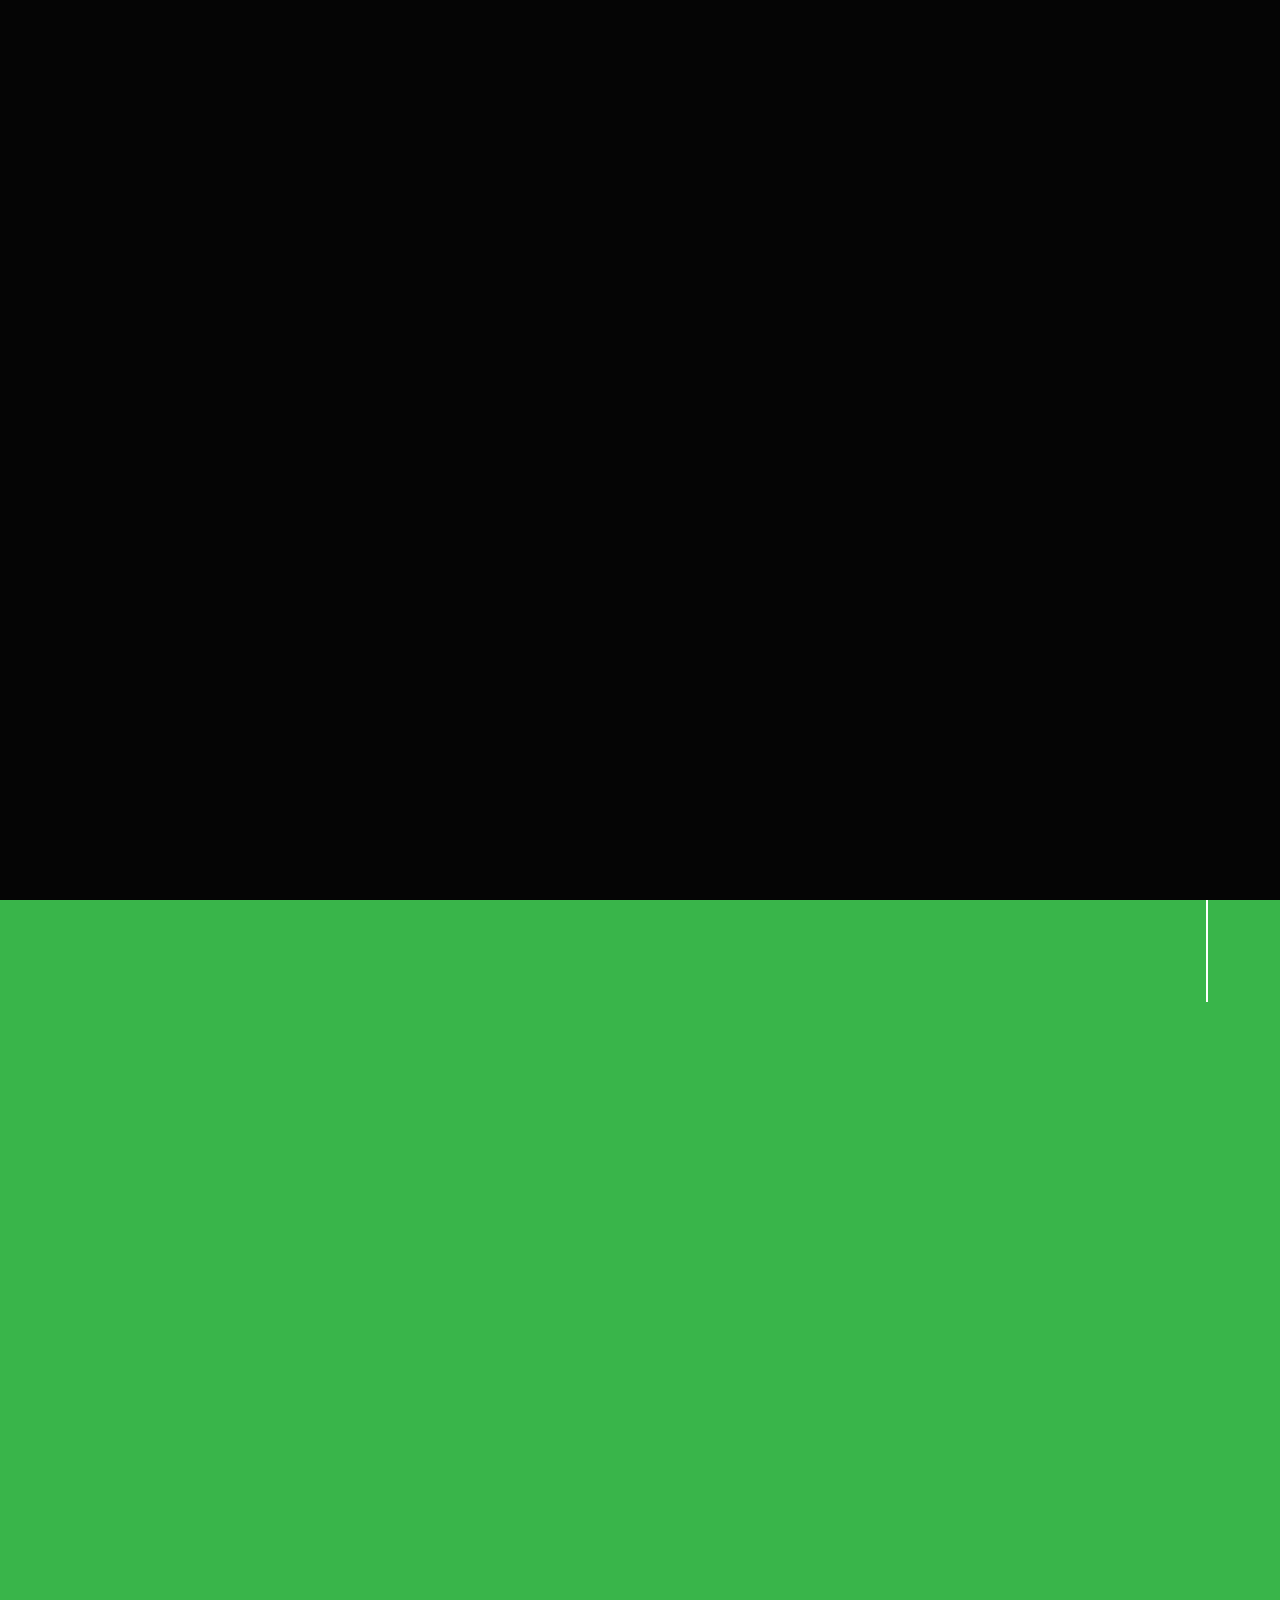
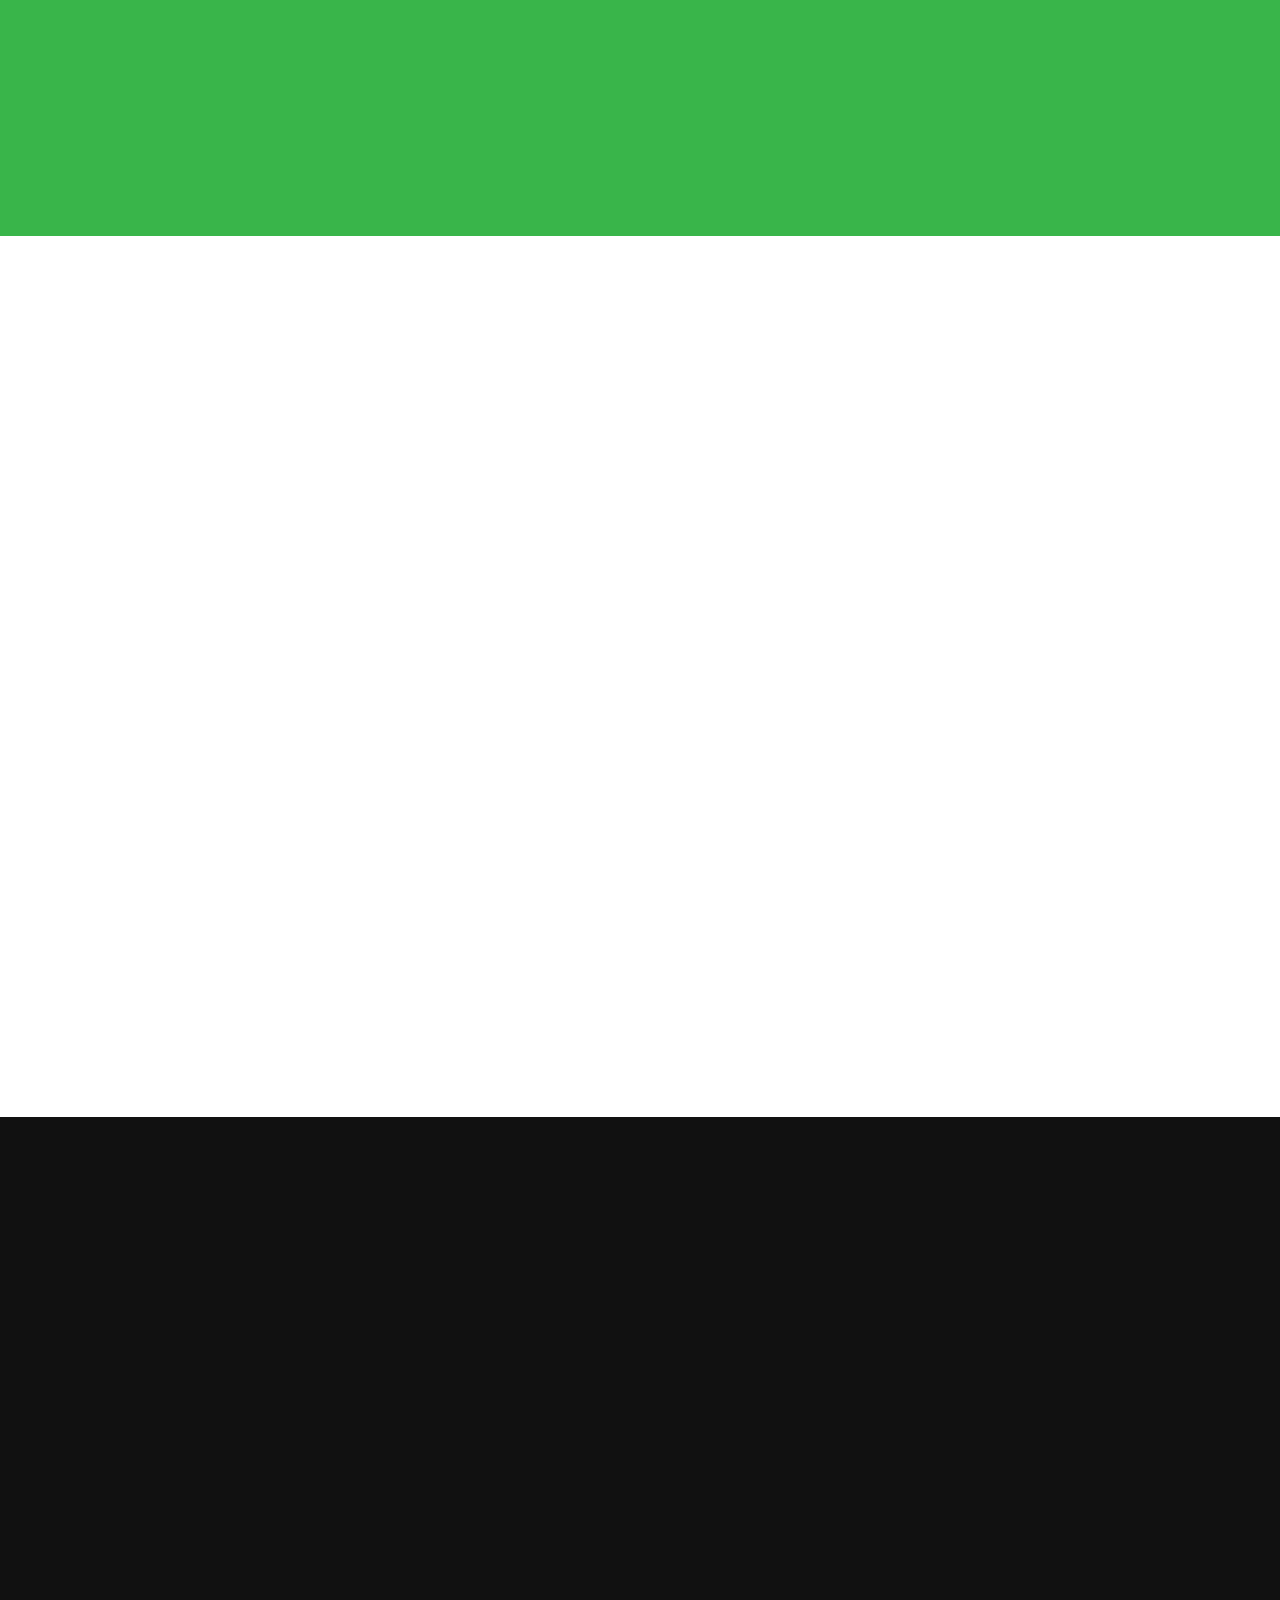
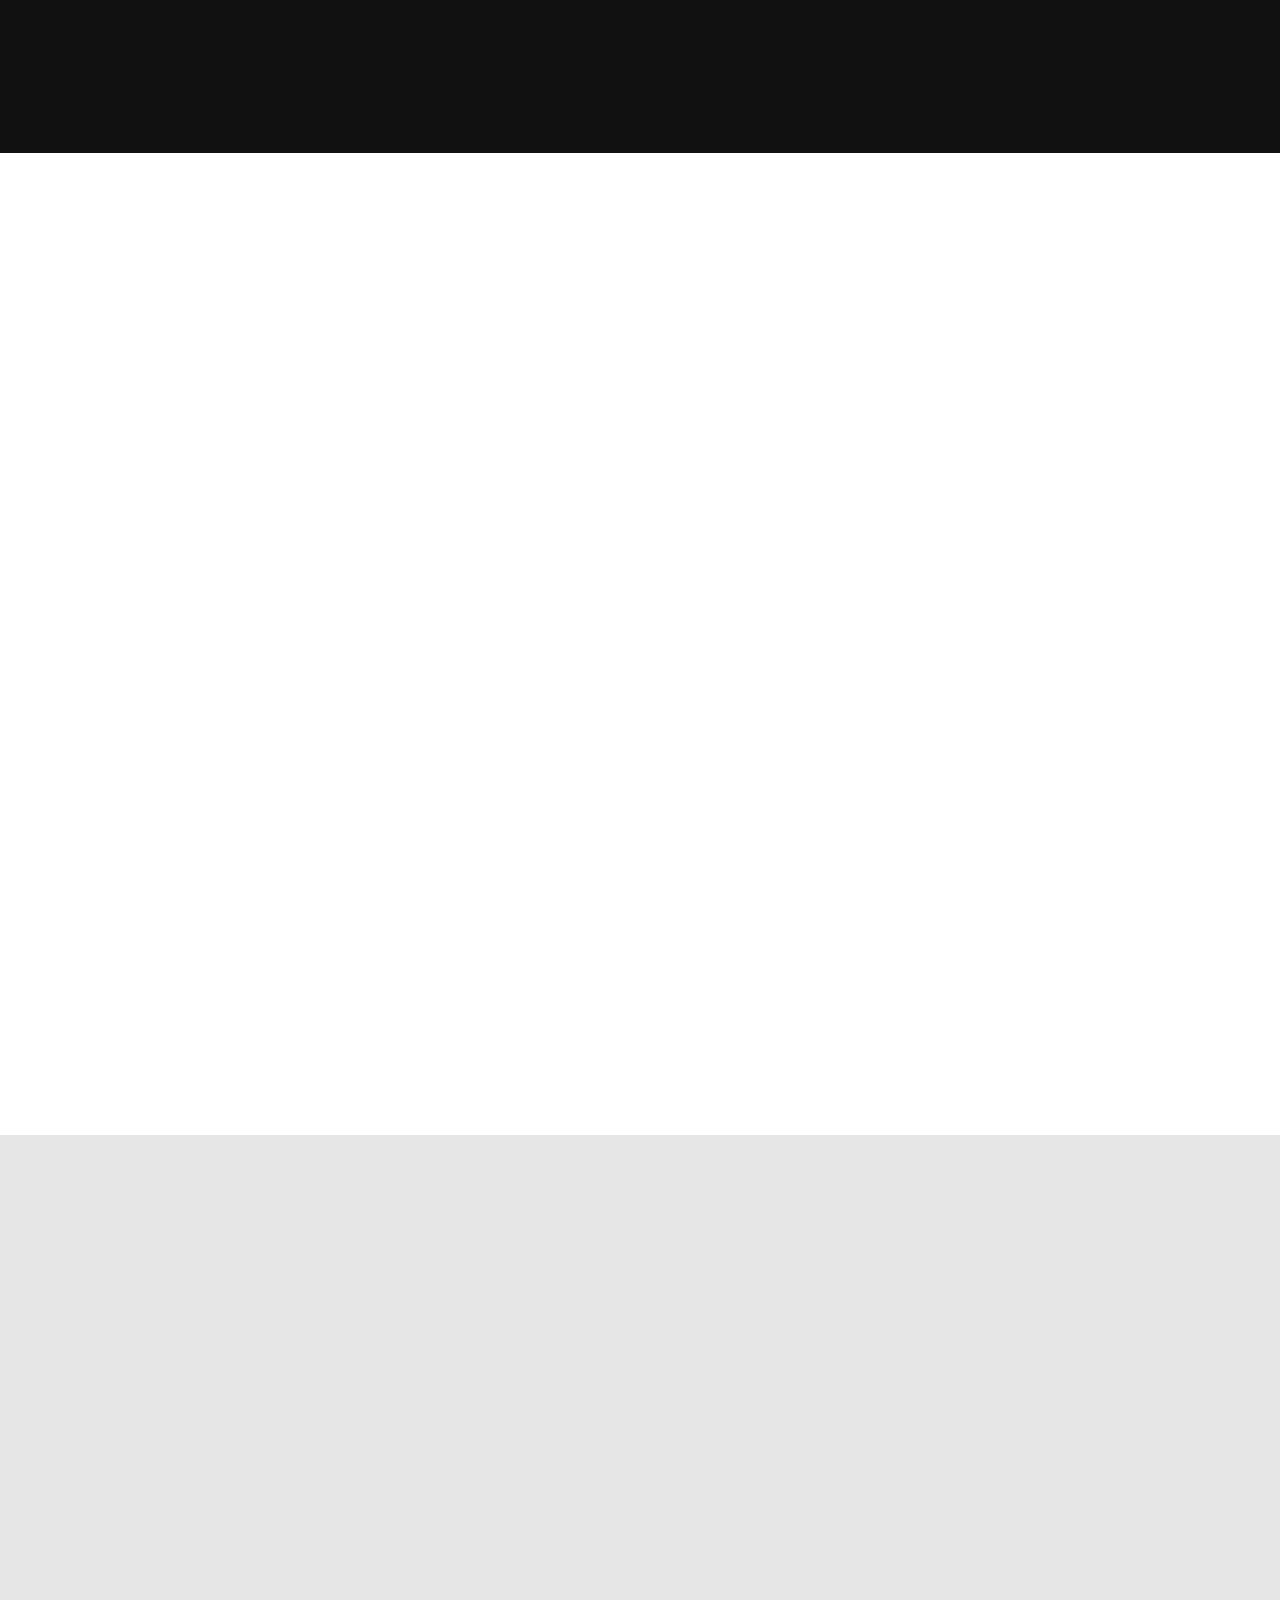
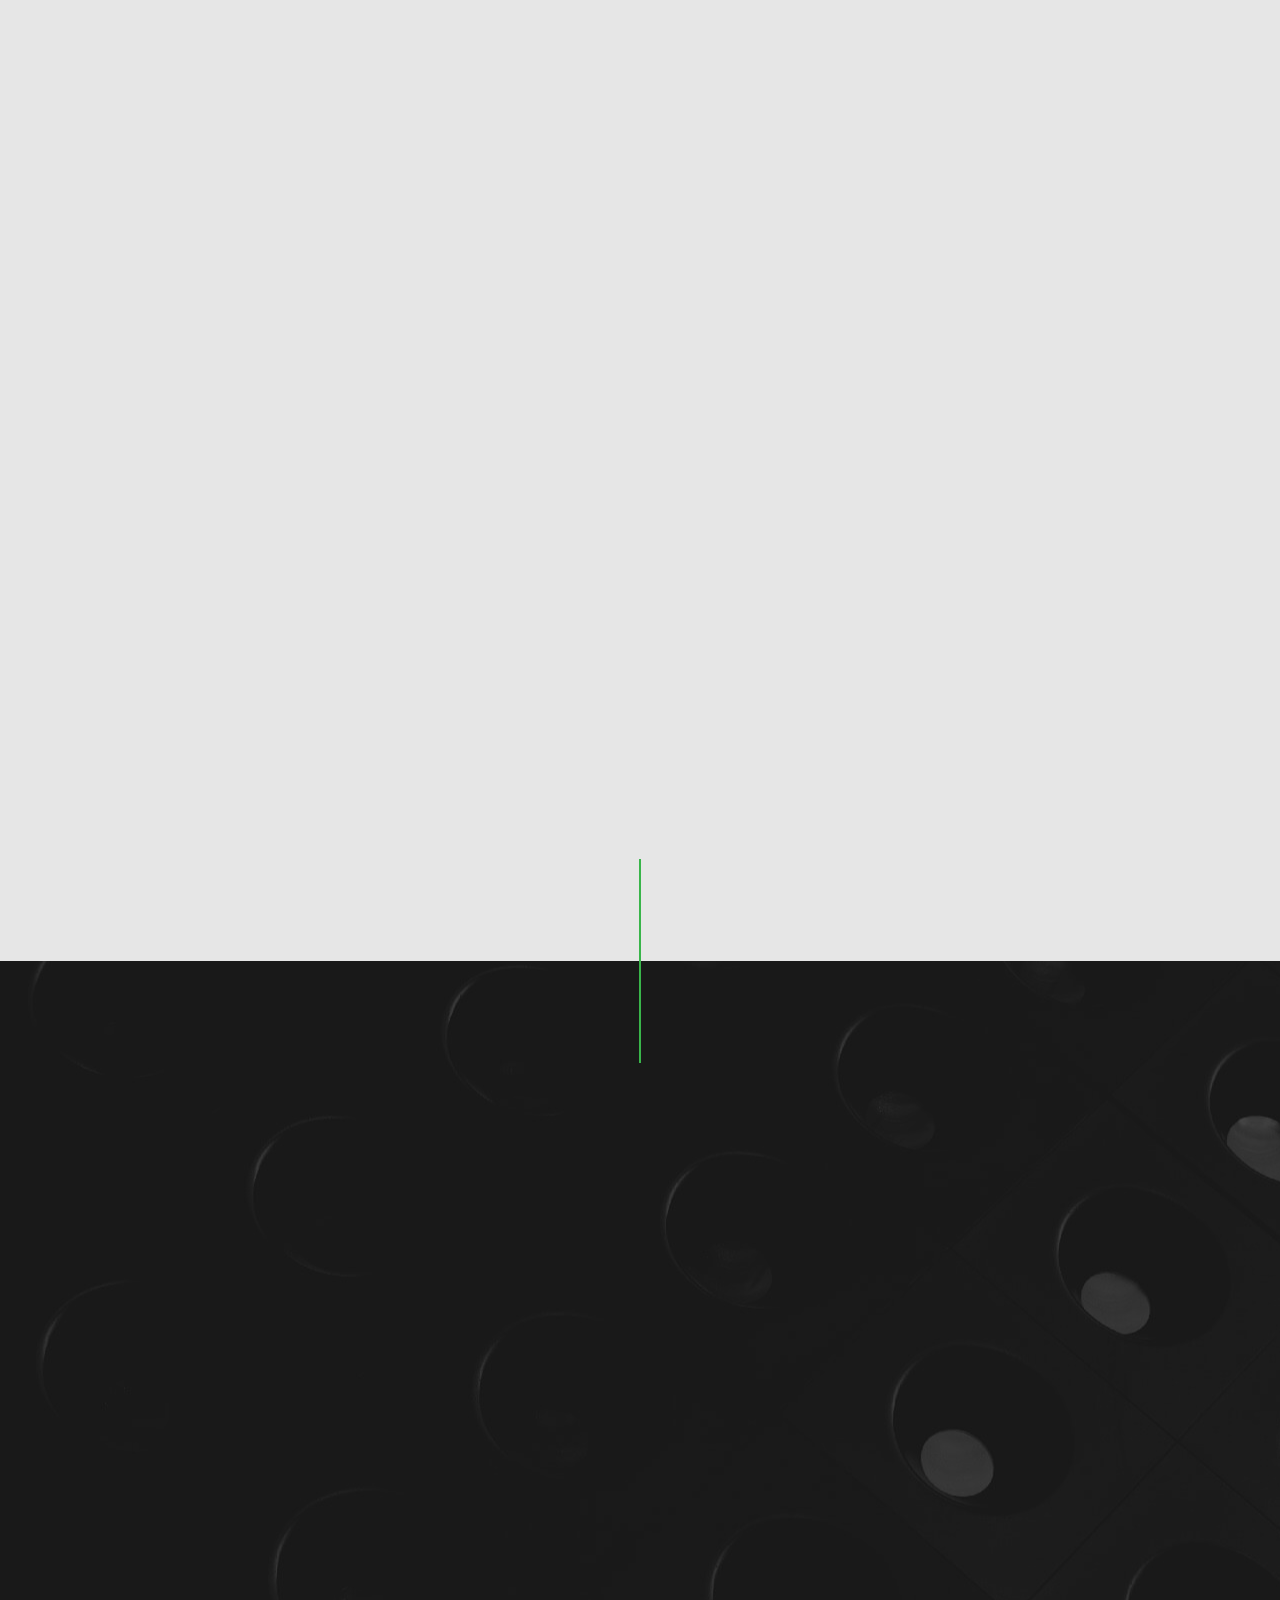
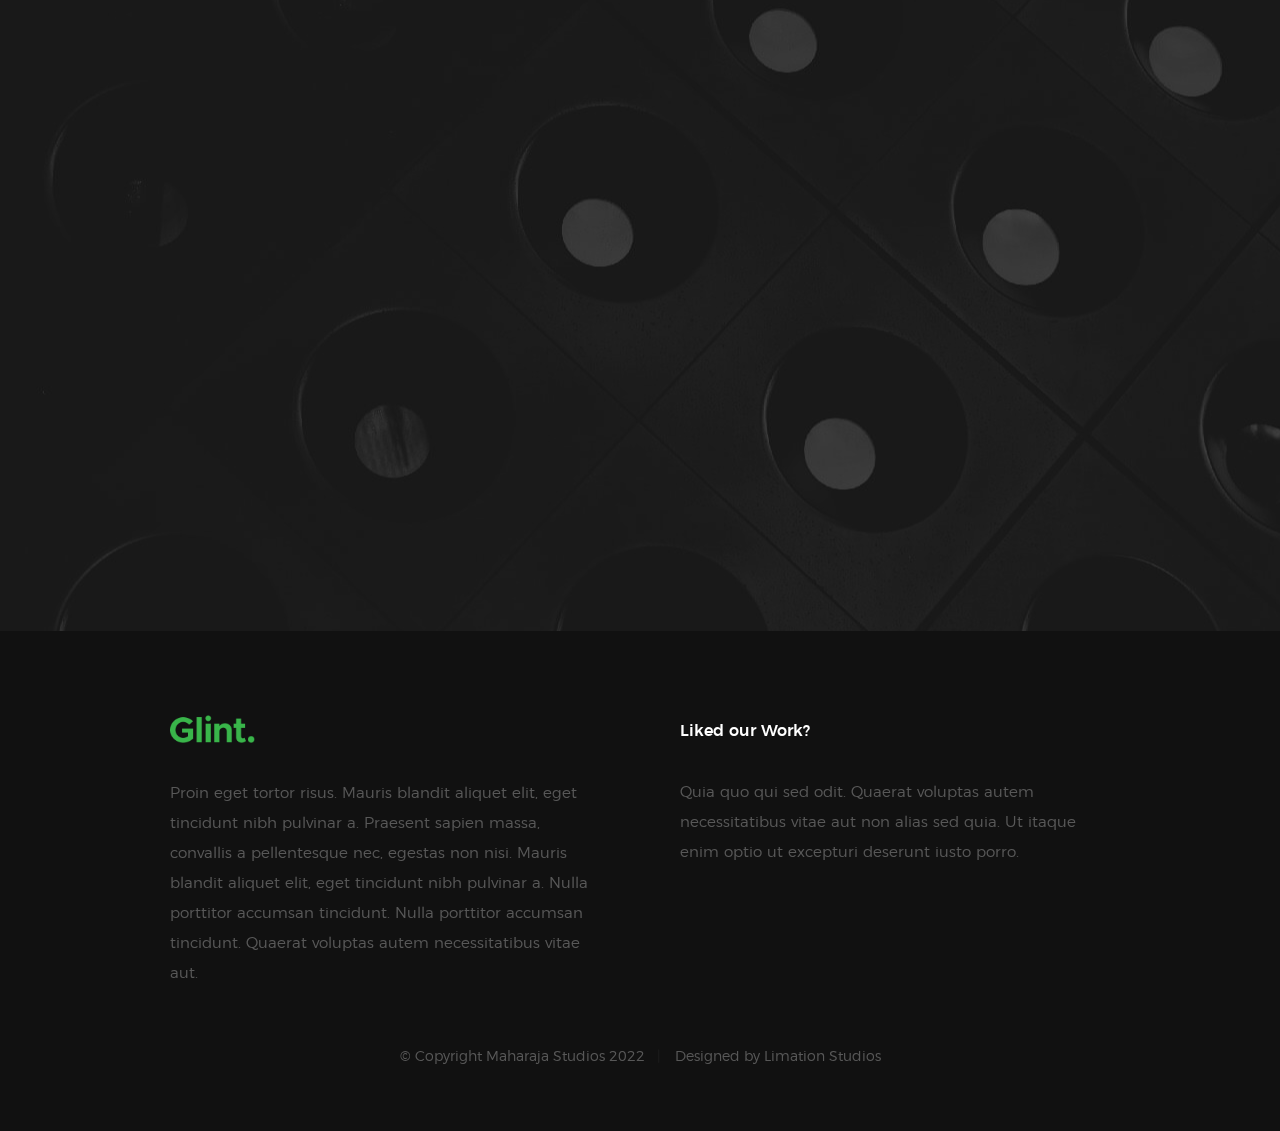
<file: index.html>
<!DOCTYPE html>
<!--[if lt IE 9 ]><html class="no-js oldie" lang="en"> <![endif]-->
<!--[if IE 9 ]><html class="no-js oldie ie9" lang="en"> <![endif]-->
<!--[if (gte IE 9)|!(IE)]><!-->
<html class="no-js" lang="en">
<!--<![endif]-->

<head>

    <!--- basic page needs
    ================================================== -->
    <meta charset="utf-8">
    <title>Maharaja Studios</title>
    <meta name="description" content="">
    <meta name="author" content="">

    <!-- mobile specific metas
    ================================================== -->
    <meta name="viewport" content="width=device-width, initial-scale=1">

    <!-- CSS
    ================================================== -->
    <link rel="stylesheet" href="css/base.css">
    <link rel="stylesheet" href="css/vendor.css">
    <link rel="stylesheet" href="css/main.css">

    <!-- script
    ================================================== -->
    <script src="js/modernizr.js"></script>
    <script src="js/pace.min.js"></script>

    <!-- favicons
    ================================================== -->
    <link rel="shortcut icon" href="favicon.ico" type="image/x-icon">
    <link rel="icon" href="favicon.ico" type="image/x-icon">

</head>

<body id="top">

    <!-- header
    ================================================== -->
    <header class="s-header">

        <div class="header-logo">
            <a class="site-logo" href="index.html">
                <img src="images/logo.png" alt="Homepage">
            </a>
        </div>

        <nav class="header-nav">

            <a href="#0" class="header-nav__close" title="close"><span>Close</span></a>

            <div class="header-nav__content">
                <h3>MENU</h3>
                
                <ul class="header-nav__list">
                    <li class="current"><a class="smoothscroll"  href="#home" title="home">Home</a></li>
                    <li><a href="./about.html">About</a></li>
                    <li><a class="smoothscroll"  href="#services" title="services">Services</a></li>
                    <li><a href="./works.html">Works</a></li>
                    <li><a class="smoothscroll"  href="#clients" title="clients">Clients</a></li>
                    <li><a href="./contact.html ">Contact</a></li>
                </ul>
    
                <p>We all welcome you to the  <a href='#0'>Maharaja Studio</a>. Showcasing what we do and what all service we provide. </p>
    
                <ul class="header-nav__social">
                    <li>
                        <a href="#"><i class="fa fa-facebook"></i></a>
                    </li>
                    <li>
                        <a href="#"><i class="fa fa-twitter"></i></a>
                    </li>
                    <li>
                        <a href="#"><i class="fa fa-instagram"></i></a>
                    </li>
                    <li>
                        <a href="#"><i class="fa fa-behance"></i></a>
                    </li>
                    <li>
                        <a href="#"><i class="fa fa-dribbble"></i></a>
                    </li>
                </ul>

            </div> <!-- end header-nav__content -->

        </nav>  <!-- end header-nav -->

        <a class="header-menu-toggle" href="#0">
            <span class="header-menu-text">Menu</span>
            <span class="header-menu-icon"></span>
        </a>

    </header> <!-- end s-header -->


    <!-- home
    ================================================== -->
    <section id="home" class="s-home target-section" data-parallax="scroll" data-image-src="images/hero-bg.jpg" data-natural-width=3000 data-natural-height=2000 data-position-y=center>

        <div class="overlay"></div>
        <div class="shadow-overlay"></div>

        <div class="home-content">

            <div class="row home-content__main">

                <h3>Welcome to Maharaja Studios</h3>

                <h1>
                    We are a creative group <br>
                    of people who click <br>
                    and save the best memories <br>
                    of your life
                </h1>

                <div class="home-content__buttons">
                    <a href="#contact" class="smoothscroll btn btn--stroke">
                        Start a Project
                    </a>
                    <a href="#about" class="smoothscroll btn btn--stroke">
                        More About Us
                    </a>
                </div>

            </div>

            <div class="home-content__scroll">
                <a href="#about" class="scroll-link smoothscroll">
                    <span>Scroll Down</span>
                </a>
            </div>

            <div class="home-content__line"></div>

        </div> <!-- end home-content -->


        <ul class="home-social">
            <li>
                <a href="#0"><i class="fa fa-facebook" aria-hidden="true"></i><span>Facebook</span></a>
            </li>
            <li>
                <a href="#0"><i class="fa fa-twitter" aria-hidden="true"></i><span>Twiiter</span></a>
            </li>
            <li>
                <a href="#0"><i class="fa fa-instagram" aria-hidden="true"></i><span>Instagram</span></a>
            </li>
            <li>
                <a href="#0"><i class="fa fa-behance" aria-hidden="true"></i><span>Behance</span></a>
            </li>
            <li>
                <a href="#0"><i class="fa fa-dribbble" aria-hidden="true"></i><span>Dribbble</span></a>
            </li>
        </ul> 
        <!-- end home-social -->

    </section> <!-- end s-home -->


    <!-- about
    ================================================== -->
    <section id="aboutus" class="s-about">

        <div class="row section-header has-bottom-sep" data-aos="fade-up">
            <div class="col-full">
                <h3 class="subhead subhead--dark">Hello There</h3>
                <h1 class="display-1 display-1--light">I am Pratik Gupta</h1>
            </div>
        </div> <!-- end section-header -->

        <div class="row about-desc" data-aos="fade-up">
            <div class="col-full">
                <p>
                A self taught Photographer, from a city Darbhanga Bihar with some Gears and Skills, I click stuffs which holds a lot of Memories and Emotions together. To a moment to live for years we hold them for you. Currently serving across India with over 300+ Happy Clients with holding more than 5 years of Experience. Holding a great Expertise in Wedding Shoots we serve more Services which you can read below. 
                </p>
            </div>
        </div> <!-- end about-desc -->

        <div class="row about-stats stats block-1-4 block-m-1-2 block-mob-full" data-aos="fade-up">
                
            <div class="col-block stats__col ">
                <div class="stats__count">316</div>
                <h5>Happy Clients</h5>
            </div>
            <div class="col-block stats__col">
                <div class="stats__count">2457</div>
                <h5>Working Hours</h5>
            </div>
            <div class="col-block stats__col">
                <div class="stats__count">15</div>
                <h5>States Covered</h5>
            </div>
            <div class="col-block stats__col">
                <div class="stats__count">6428</div>
                <h5>Holding Memories</h5> 
            </div>

        </div> <!-- end about-stats -->

        <div class="about__line"></div>

    </section> <!-- end s-about -->


    <!-- services
    ================================================== -->
    <section id='services' class="s-services">

        <div class="row section-header has-bottom-sep" data-aos="fade-up">
            <div class="col-full">
                <h3 class="subhead">What We Do</h3>
                <h1 class="display-2">We’ve got everything you need to save yourself a beautiful memory for your future</h1>
            </div>
        </div> <!-- end section-header -->

        <div class="row services-list block-1-2 block-tab-full">

            <div class="col-block service-item" data-aos="fade-up">
                <div class="service-icon">
                    <i class="icon-paint-brush"></i>
                </div>
                <div class="service-text">
                    <h3 class="h2">Wedding Photography</h3>
                    <!-- <p>Experience the most Amazing and give yourself the best touch to hold your Wedding Memories through our most trusted Wedding Photography Service at Maharaja Studios.
                    </p> -->
                </div>
            </div>

            <div class="col-block service-item" data-aos="fade-up">
                <div class="service-icon">
                    <i class="icon-group"></i>
                </div>
                <div class="service-text">
                    <h3 class="h2">Event Shoots</h3>
                    <!-- <p>Nemo cupiditate ab quibusdam quaerat impedit magni. Earum suscipit ipsum laudantium. 
                    Quo delectus est. Maiores voluptas ab sit natus veritatis ut. Debitis nulla cumque veritatis.
                    Sunt suscipit voluptas ipsa in tempora esse soluta sint.
                    </p> -->
                </div>
            </div>

            <div class="col-block service-item" data-aos="fade-up">
                <div class="service-icon">
                    <i class="icon-megaphone"></i>
                </div>  
                <div class="service-text">
                    <h3 class="h2">Cinematography</h3>
                    <!-- <p>Nemo cupiditate ab quibusdam quaerat impedit magni. Earum suscipit ipsum laudantium. 
                    Quo delectus est. Maiores voluptas ab sit natus veritatis ut. Debitis nulla cumque veritatis.
                    Sunt suscipit voluptas ipsa in tempora esse soluta sint.
                    </p> -->
                </div>
            </div>

            <div class="col-block service-item" data-aos="fade-up">
                <div class="service-icon">
                    <i class="icon-earth"></i>
                </div>
                <div class="service-text">
                    <h3 class="h2">Product Shoots</h3>
                    <!-- <p>Nemo cupiditate ab quibusdam quaerat impedit magni. Earum suscipit ipsum laudantium. 
                    Quo delectus est. Maiores voluptas ab sit natus veritatis ut. Debitis nulla cumque veritatis.
                    Sunt suscipit voluptas ipsa in tempora esse soluta sint.
                    </p> -->
                </div>
            </div>

            <div class="col-block service-item" data-aos="fade-up">
                <div class="service-icon">
                    <i class="icon-cube"></i>
                </div>
                <div class="service-text">
                    <h3 class="h2">Portfolio Shoots</h3>
                    <!-- <p>Nemo cupiditate ab quibusdam quaerat impedit magni. Earum suscipit ipsum laudantium. 
                    Quo delectus est. Maiores voluptas ab sit natus veritatis ut. Debitis nulla cumque veritatis.
                    Sunt suscipit voluptas ipsa in tempora esse soluta sint.
                    </p> -->
                </div>
            </div>
    
            <div class="col-block service-item" data-aos="fade-up">
                <div class="service-icon"><i class="icon-lego-block"></i></div>
                <div class="service-text">
                    <h3 class="h2">Ad Shoots</h3>
                    <!-- <p>Nemo cupiditate ab quibusdam quaerat impedit magni. Earum suscipit ipsum laudantium. 
                    Quo delectus est. Maiores voluptas ab sit natus veritatis ut. Debitis nulla cumque veritatis.
                    Sunt suscipit voluptas ipsa in tempora esse soluta sint.
                    </p> -->
                </div>
            </div>

        </div> <!-- end services-list -->

    </section> <!-- end s-services -->


    <!-- works
    ================================================== -->
    <section id='works' class="s-works">

        <div class="intro-wrap">
                
            <div class="row section-header has-bottom-sep light-sep" data-aos="fade-up">
                <div class="col-full">
                    <h3 class="subhead">Recent Works</h3>
                    <h1 class="display-2 display-2--light">We love what we do, check out some of our latest works</h1>
                </div>
            </div> <!-- end section-header -->

        </div> <!-- end intro-wrap -->

        <div class="row works-content">
            <div class="col-full masonry-wrap">
                <div class="masonry">
    
                    <div class="masonry__brick" data-aos="fade-up">
                        <div class="item-folio">
                                
                            <div class="item-folio__thumb">
                                <a href="images/portfolio/portfolio/1.JPG" class="thumb-link" title="Shutterbug" data-size="1050x700">
                                    <img src="images/portfolio/portfolio/1.JPG" 
                                         srcset="images/portfolio/portfolio/1.JPG 1x, images/portfolio/portfolio/1.JPG 2x" alt="">
                                </a>
                            </div>
    
                            <!-- <div class="item-folio__text">
                                <h3 class="item-folio__title">
                                    Shutterbug
                                </h3>
                                <p class="item-folio__cat">
                                    Branding
                                </p>
                            </div> -->
    
                            <a href="#" class="item-folio__project-link" title="Project link">
                                <i class="icon-link"></i>
                            </a>
    
                            <!-- <div class="item-folio__caption">
                                <p>Vero molestiae sed aut natus excepturi. Et tempora numquam. Temporibus iusto quo.Unde dolorem corrupti neque nisi.</p>
                            </div> -->
    
                        </div>
                    </div> <!-- end masonry__brick -->

                    <div class="masonry__brick" data-aos="fade-up">
                        <div class="item-folio">
                                
                            <div class="item-folio__thumb">
                                <a href="images/portfolio/portfolio/2.jpg" class="thumb-link" title="Woodcraft" data-size="1050x700">
                                    <img src="images/portfolio/portfolio/2.jpg" 
                                         srcset="images/portfolio/portfolio/2.jpg 1x, images/portfolio/portfolio/2.jpg 2x" alt="">
                                </a>
                            </div>
    
                            <!-- <div class="item-folio__text">
                                <h3 class="item-folio__title">
                                    Woodcraft
                                </h3>
                                <p class="item-folio__cat">
                                    Web Design
                                </p>
                            </div> -->
    
                            <a href="#" class="item-folio__project-link" title="Project link">
                                <i class="icon-link"></i>
                            </a>
    
                            <!-- <div class="item-folio__caption">
                                <p>Vero molestiae sed aut natus excepturi. Et tempora numquam. Temporibus iusto quo.Unde dolorem corrupti neque nisi.</p>
                            </div> -->
    
                        </div>
                    </div> <!-- end masonry__brick -->
    
                    <div class="masonry__brick" data-aos="fade-up">
                        <div class="item-folio">
                                
                            <div class="item-folio__thumb">
                                <a href="images/portfolio/portfolio/3.JPG" class="thumb-link" title="The Beetle Car" data-size="1050x700">
                                    <img src="images/portfolio/portfolio/3.JPG"
                                         srcset="images/portfolio/portfolio/3.JPG 1x, images/portfolio/portfolio/3.JPG 2x" alt="">
                                </a>
                            </div>
    
                            <!-- <div class="item-folio__text">
                                <h3 class="item-folio__title">
                                    The Beetle
                                </h3>
                                <p class="item-folio__cat">
                                    Web Development
                                </p>
                            </div> -->
    
                            <a href="#" class="item-folio__project-link" title="Project link">
                                <i class="icon-link"></i>
                            </a>
    
                            <!-- <div class="item-folio__caption">
                                <p>Vero molestiae sed aut natus excepturi. Et tempora numquam. Temporibus iusto quo.Unde dolorem corrupti neque nisi.</p>
                            </div> -->
    
                        </div>
                    </div> <!-- end masonry__brick -->
    
                    <div class="masonry__brick" data-aos="fade-up">
                        <div class="item-folio">
                                
                            <div class="item-folio__thumb">
                                <a href="images/portfolio/portfolio/4.jpg" class="thumb-link" title="Grow Green" data-size="1050x700">
                                    <img src="images/portfolio/portfolio/4.jpg" 
                                         srcset="images/portfolio/portfolio/4.jpg 1x, images/portfolio/portfolio/4.jpg 2x" alt="">
                                </a>
                            </div>
    
                            <!-- <div class="item-folio__text">
                                <h3 class="item-folio__title">
                                    Grow Green
                                </h3>
                                <p class="item-folio__cat">
                                    Branding
                                </p>
                            </div> -->
    
                            <a href="#" class="item-folio__project-link" title="Project link">
                                <i class="icon-link"></i>
                            </a>
    
                            <!-- <div class="item-folio__caption">
                                <p>Vero molestiae sed aut natus excepturi. Et tempora numquam. Temporibus iusto quo.Unde dolorem corrupti neque nisi.</p>
                            </div> -->
    
                        </div>
                    </div> <!-- end masonry__brick -->

                    <div class="masonry__brick" data-aos="fade-up">
                        <div class="item-folio">
                                
                            <div class="item-folio__thumb">
                                <a href="images/portfolio/portfolio/5.jpg" class="thumb-link" title="Guitarist" data-size="1050x700">
                                    <img src="images/portfolio/portfolio/5.jpg" 
                                         srcset="images/portfolio/portfolio/5.jpg 1x, images/portfolio/portfolio/5.jpg 2x" alt="">
                                </a>
                            </div>
    
                            <!-- <div class="item-folio__text">
                                <h3 class="item-folio__title">
                                    Guitarist
                                </h3>
                                <p class="item-folio__cat">
                                    Web Design
                                </p>
                            </div> -->
    
                            <a href="#" class="item-folio__project-link" title="Project link">
                                <i class="icon-link"></i>
                            </a>
    
                            <!-- <div class="item-folio__caption">
                                <p>Vero molestiae sed aut natus excepturi. Et tempora numquam. Temporibus iusto quo.Unde dolorem corrupti neque nisi.</p>
                            </div> -->
    
                        </div>
                    </div> <!-- end masonry__brick -->
    
                    <div class="masonry__brick" data-aos="fade-up">
                        <div class="item-folio">
                                
                            <div class="item-folio__thumb">
                                <a href="images/portfolio/portfolio/6.jpg" class="thumb-link" title="Palmeira" data-size="1050x700">
                                    <img src="images/portfolio/portfolio/6.jpg"
                                         srcset="images/portfolio/portfolio/6.jpg 1x, images/portfolio/portfolio/6.jpg 2x" alt="">
                                </a>
                            </div>
    
                            <!-- <div class="item-folio__text">
                                <h3 class="item-folio__title">
                                    Palmeira
                                </h3>
                                <p class="item-folio__cat">
                                    Web Design
                                </p>
                            </div> -->
    
                            <a href="#" class="item-folio__project-link" title="Project link">
                                <i class="icon-link"></i>
                            </a>
    
                            <!-- <div class="item-folio__caption">
                                <p>Vero molestiae sed aut natus excepturi. Et tempora numquam. Temporibus iusto quo.Unde dolorem corrupti neque nisi.</p>
                            </div> -->
    
                        </div>
                    </div> 
                    <div class="masonry__brick" data-aos="fade-up">
                        <div class="item-folio">
                                
                            <div class="item-folio__thumb">
                                <a href="images/portfolio/portfolio/7.jpg" class="thumb-link" title="Palmeira" data-size="1050x700">
                                    <img src="images/portfolio/portfolio/7.jpg"
                                         srcset="images/portfolio/portfolio/7.jpg 1x, images/portfolio/portfolio/7.jpg 2x" alt="">
                                </a>
                            </div>
    
                            <!-- <div class="item-folio__text">
                                <h3 class="item-folio__title">
                                    Palmeira
                                </h3>
                                <p class="item-folio__cat">
                                    Web Design
                                </p>
                            </div> -->
    
                            <a href="#" class="item-folio__project-link" title="Project link">
                                <i class="icon-link"></i>
                            </a>
    
                            <!-- <div class="item-folio__caption">
                                <p>Vero molestiae sed aut natus excepturi. Et tempora numquam. Temporibus iusto quo.Unde dolorem corrupti neque nisi.</p>
                            </div> -->
    
                        </div>
                    </div>
                    <div class="masonry__brick" data-aos="fade-up">
                        <div class="item-folio">
                                
                            <div class="item-folio__thumb">
                                <a href="images/portfolio/portfolio/8.JPG" class="thumb-link" title="Guitarist" data-size="1050x700">
                                    <img src="images/portfolio/portfolio/8.JPG" 
                                         srcset="images/portfolio/portfolio/8.JPG 1x, images/portfolio/portfolio/8.JPG 2x" alt="">
                                </a>
                            </div>
    
                            <!-- <div class="item-folio__text">
                                <h3 class="item-folio__title">
                                    Guitarist
                                </h3>
                                <p class="item-folio__cat">
                                    Web Design
                                </p>
                            </div> -->
    
                            <a href="#" class="item-folio__project-link" title="Project link">
                                <i class="icon-link"></i>
                            </a>
    
                            <!-- <div class="item-folio__caption">
                                <p>Vero molestiae sed aut natus excepturi. Et tempora numquam. Temporibus iusto quo.Unde dolorem corrupti neque nisi.</p>
                            </div> -->
    
                        </div>
                    </div>
                    <div class="masonry__brick" data-aos="fade-up">
                        <div class="item-folio">
                                
                            <div class="item-folio__thumb">
                                <a href="images/portfolio/portfolio/9.jpg" class="thumb-link" title="Guitarist" data-size="1050x700">
                                    <img src="images/portfolio/portfolio/9.jpg" 
                                         srcset="images/portfolio/portfolio/9.jpg 1x, images/portfolio/portfolio/9.jpg 2x" alt="">
                                </a>
                            </div>
    
                            <!-- <div class="item-folio__text">
                                <h3 class="item-folio__title">
                                    Guitarist
                                </h3>
                                <p class="item-folio__cat">
                                    Web Design
                                </p>
                            </div> -->
    
                            <a href="#" class="item-folio__project-link" title="Project link">
                                <i class="icon-link"></i>
                            </a>
    
                            <!-- <div class="item-folio__caption">
                                <p>Vero molestiae sed aut natus excepturi. Et tempora numquam. Temporibus iusto quo.Unde dolorem corrupti neque nisi.</p>
                            </div> -->
    
                        </div>
                    </div>
                    <!-- end masonry__brick -->

                </div> <!-- end masonry -->
            </div> <!-- end col-full -->
        </div> <!-- end works-content -->

    </section> <!-- end s-works -->


    <!-- clients
    ================================================== -->
    <section id="clients" class="s-clients">

        <div class="row section-header" data-aos="fade-up">
            <div class="col-full">
                <h3 class="subhead">Our Clients</h3>
                <h1 class="display-2">Maharaja Studio has been honored to
                partner up with these clients</h1>
            </div>
        </div> <!-- end section-header -->

        <div class="row clients-outer" data-aos="fade-up">
            <div class="col-full">
                <div class="clients">
                    
                    <a href="#0" title="" class="clients__slide"><img src="images/clients/apple.png" /></a>
                    <a href="#0" title="" class="clients__slide"><img src="images/clients/atom.png" /></a>
                    <a href="#0" title="" class="clients__slide"><img src="images/clients/blackberry.png" /></a>
                    <a href="#0" title="" class="clients__slide"><img src="images/clients/dropbox.png" /></a>
                    <a href="#0" title="" class="clients__slide"><img src="images/clients/envato.png" /></a>
                    <a href="#0" title="" class="clients__slide"><img src="images/clients/firefox.png" /></a>
                    <a href="#0" title="" class="clients__slide"><img src="images/clients/joomla.png" /></a>
                    <a href="#0" title="" class="clients__slide"><img src="images/clients/magento.png" /></a>
                     
                </div> <!-- end clients -->
            </div> <!-- end col-full -->
        </div> <!-- end clients-outer -->

        <div class="row clients-testimonials" data-aos="fade-up">
            <div class="col-full">
                <div class="testimonials">

                    <div class="testimonials__slide">

                        <p>Qui ipsam temporibus quisquam vel. Maiores eos cumque distinctio nam accusantium ipsum. 
                        Laudantium quia consequatur molestias delectus culpa facere hic dolores aperiam. Accusantium quos qui praesentium corpori.
                        Excepturi nam cupiditate culpa doloremque deleniti repellat.</p>

                        <img src="images/avatars/user-01.jpg" alt="Author image" class="testimonials__avatar">
                        <div class="testimonials__info">
                            <span class="testimonials__name">Tim Cook</span> 
                            <span class="testimonials__pos">CEO, Apple</span>
                        </div>

                    </div>

                    <div class="testimonials__slide">
                        
                        <p>Excepturi nam cupiditate culpa doloremque deleniti repellat. Veniam quos repellat voluptas animi adipisci.
                        Nisi eaque consequatur. Quasi voluptas eius distinctio. Atque eos maxime. Qui ipsam temporibus quisquam vel.</p>

                        <img src="images/avatars/user-05.jpg" alt="Author image" class="testimonials__avatar">
                        <div class="testimonials__info">
                            <span class="testimonials__name">Sundar Pichai</span> 
                            <span class="testimonials__pos">CEO, Google</span>
                        </div>

                    </div>

                    <div class="testimonials__slide">
                        
                        <p>Repellat dignissimos libero. Qui sed at corrupti expedita voluptas odit. Nihil ea quia nesciunt. Ducimus aut sed ipsam.  
                        Autem eaque officia cum exercitationem sunt voluptatum accusamus. Quasi voluptas eius distinctio.</p>

                        <img src="images/avatars/user-02.jpg" alt="Author image" class="testimonials__avatar">
                        <div class="testimonials__info">
                            <span class="testimonials__name">Satya Nadella</span> 
                            <span class="testimonials__pos">CEO, Microsoft</span>
                        </div>

                    </div>

                </div><!-- end testimonials -->
                
            </div> <!-- end col-full -->
        </div> <!-- end client-testimonials -->

    </section> <!-- end s-clients -->


    <!-- contact
    ================================================== -->
    <section id="contact" class="s-contact">

        <div class="overlay"></div>
        <div class="contact__line"></div>

        <div class="row section-header" data-aos="fade-up">
            <div class="col-full">
                <h3 class="subhead">Contact Us</h3>
                <h1 class="display-2 display-2--light">Reach out for a new project or just say hello</h1>
            </div>
        </div>

        <div class="row contact-content" data-aos="fade-up">
            
            <div class="contact-primary">

                <h3 class="h6">Send Us A Message</h3>

                <form name="contactForm" id="contactForm" method="post" action="" novalidate="novalidate">
                    <fieldset>
    
                    <div class="form-field">
                        <input name="contactName" type="text" id="contactName" placeholder="Your Name" value="" minlength="2" required="" aria-required="true" class="full-width">
                    </div>
                    <div class="form-field">
                        <input name="contactEmail" type="email" id="contactEmail" placeholder="Your Email" value="" required="" aria-required="true" class="full-width">
                    </div>
                    <div class="form-field">
                        <input name="contactSubject" type="text" id="contactSubject" placeholder="Subject" value="" class="full-width">
                    </div>
                    <div class="form-field">
                        <textarea name="contactMessage" id="contactMessage" placeholder="Your Message" rows="10" cols="50" required="" aria-required="true" class="full-width"></textarea>
                    </div>
                    <div class="form-field">
                        <button class="full-width btn--primary">Submit</button>
                        <div class="submit-loader">
                            <div class="text-loader">Sending...</div>
                            <div class="s-loader">
                                <div class="bounce1"></div>
                                <div class="bounce2"></div>
                                <div class="bounce3"></div>
                            </div>
                        </div>
                    </div>
    
                    </fieldset>
                </form>

                <!-- contact-warning -->
                <div class="message-warning">
                    Something went wrong. Please try again.
                </div> 
            
                <!-- contact-success -->
                <div class="message-success">
                    Your message was sent, thank you!<br>
                </div>

            </div> <!-- end contact-primary -->

            <div class="contact-secondary">
                <div class="contact-info">

                    <h3 class="h6 hide-on-fullwidth">Contact Info</h3>

                    <div class="cinfo">
                        <h5>Where to Find Us</h5>
                        <p>
                            1600 Amphitheatre Parkway<br>
                            Mountain View, CA<br>
                            94043 US
                        </p>
                    </div>

                    <div class="cinfo">
                        <h5>Email Us At</h5>
                        <p>
                            contact@glintsite.com<br>
                            info@glintsite.com
                        </p>
                    </div>

                    <div class="cinfo">
                        <h5>Call Us At</h5>
                        <p>
                            Phone: (+63) 555 1212<br>
                            Mobile: (+63) 555 0100<br>
                            Fax: (+63) 555 0101
                        </p>
                    </div>

                    <ul class="contact-social">
                        <li>
                            <a href="#"><i class="fa fa-facebook" aria-hidden="true"></i></a>
                        </li>
                        <li>
                            <a href="#"><i class="fa fa-twitter" aria-hidden="true"></i></a>
                        </li>
                        <li>
                            <a href="#"><i class="fa fa-instagram" aria-hidden="true"></i></a>
                        </li>
                        <li>
                            <a href="#"><i class="fa fa-behance" aria-hidden="true"></i></a>
                        </li>
                        <li>
                            <a href="#"><i class="fa fa-dribbble" aria-hidden="true"></i></a>
                        </li>
                    </ul> <!-- end contact-social -->

                </div> <!-- end contact-info -->
            </div> <!-- end contact-secondary -->

        </div> <!-- end contact-content -->

    </section> <!-- end s-contact -->


    <!-- footer
    ================================================== -->
    <footer>

        <div class="row footer-main">

            <div class="col-six tab-full left footer-desc">

                <div class="footer-logo"></div>
                Proin eget tortor risus. Mauris blandit aliquet elit, eget tincidunt nibh pulvinar a. Praesent sapien massa, convallis a pellentesque nec, egestas non nisi. Mauris blandit aliquet elit, eget tincidunt nibh pulvinar a. Nulla porttitor accumsan tincidunt. Nulla porttitor accumsan tincidunt. Quaerat voluptas autem necessitatibus vitae aut.

            </div>

            <div class="col-six tab-full right footer-subscribe">

                <h4>Liked our Work?</h4>
                <p>Quia quo qui sed odit. Quaerat voluptas autem necessitatibus vitae aut non alias sed quia. Ut itaque enim optio ut excepturi deserunt iusto porro.</p>

                <!-- <div class="subscribe-form">
                    <form id="mc-form" class="group" novalidate="true">
                        <input type="email" value="" name="EMAIL" class="email" id="mc-email" placeholder="Email Address" required="">
                        <input type="submit" name="subscribe" value="Subscribe">
                        <label for="mc-email" class="subscribe-message"></label>
                    </form>
                </div> -->

            </div>

        </div> <!-- end footer-main -->

        <div class="row footer-bottom">

            <div class="col-twelve">
                <div class="copyright">
                    <span>© Copyright Maharaja Studios 2022</span> 
                    <span>Designed by Limation Studios </span>	
                </div>

                <div class="go-top">
                    <a class="smoothscroll" title="Back to Top" href="#top"><i class="icon-arrow-up" aria-hidden="true"></i></a>
                </div>
            </div>

        </div> <!-- end footer-bottom -->

    </footer> <!-- end footer -->


    <!-- photoswipe background
    ================================================== -->
    <div aria-hidden="true" class="pswp" role="dialog" tabindex="-1">

        <div class="pswp__bg"></div>
        <div class="pswp__scroll-wrap">

            <div class="pswp__container">
                <div class="pswp__item"></div>
                <div class="pswp__item"></div>
                <div class="pswp__item"></div>
            </div>

            <div class="pswp__ui pswp__ui--hidden">
                <div class="pswp__top-bar">
                    <div class="pswp__counter"></div><button class="pswp__button pswp__button--close" title="Close (Esc)"></button> <button class="pswp__button pswp__button--share" title=
                    "Share"></button> <button class="pswp__button pswp__button--fs" title="Toggle fullscreen"></button> <button class="pswp__button pswp__button--zoom" title=
                    "Zoom in/out"></button>
                    <div class="pswp__preloader">
                        <div class="pswp__preloader__icn">
                            <div class="pswp__preloader__cut">
                                <div class="pswp__preloader__donut"></div>
                            </div>
                        </div>
                    </div>
                </div>
                <div class="pswp__share-modal pswp__share-modal--hidden pswp__single-tap">
                    <div class="pswp__share-tooltip"></div>
                </div><button class="pswp__button pswp__button--arrow--left" title="Previous (arrow left)"></button> <button class="pswp__button pswp__button--arrow--right" title=
                "Next (arrow right)"></button>
                <div class="pswp__caption">
                    <div class="pswp__caption__center"></div>
                </div>
            </div>

        </div>

    </div> <!-- end photoSwipe background -->


    <!-- preloader
    ================================================== -->
    <div id="preloader">
        <div id="loader">
            <div class="line-scale-pulse-out">
                <div></div>
                <div></div>
                <div></div>
                <div></div>
                <div></div>
            </div>
        </div>
    </div>


    <!-- Java Script
    ================================================== -->
    <script src="js/jquery-3.2.1.min.js"></script>
    <script src="js/plugins.js"></script>
    <script src="js/main.js"></script>

</body>

</html>
</file>
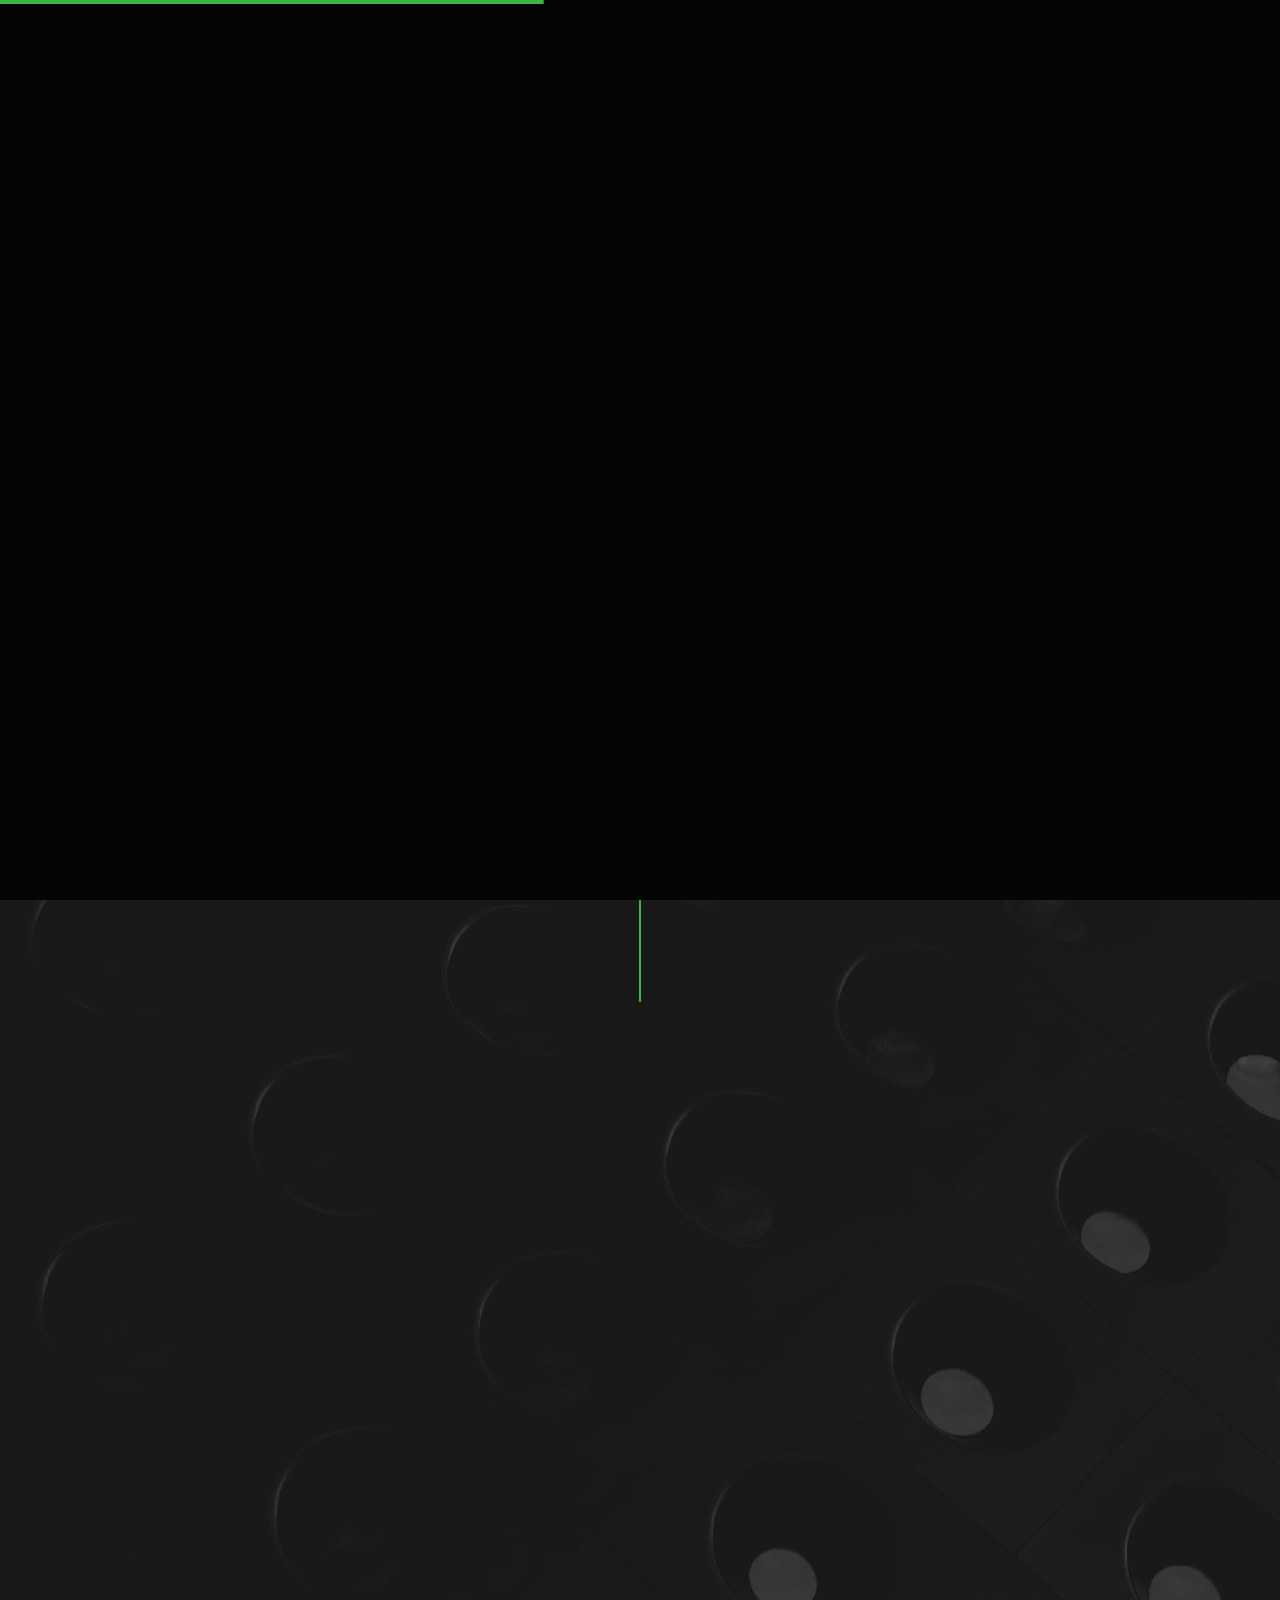
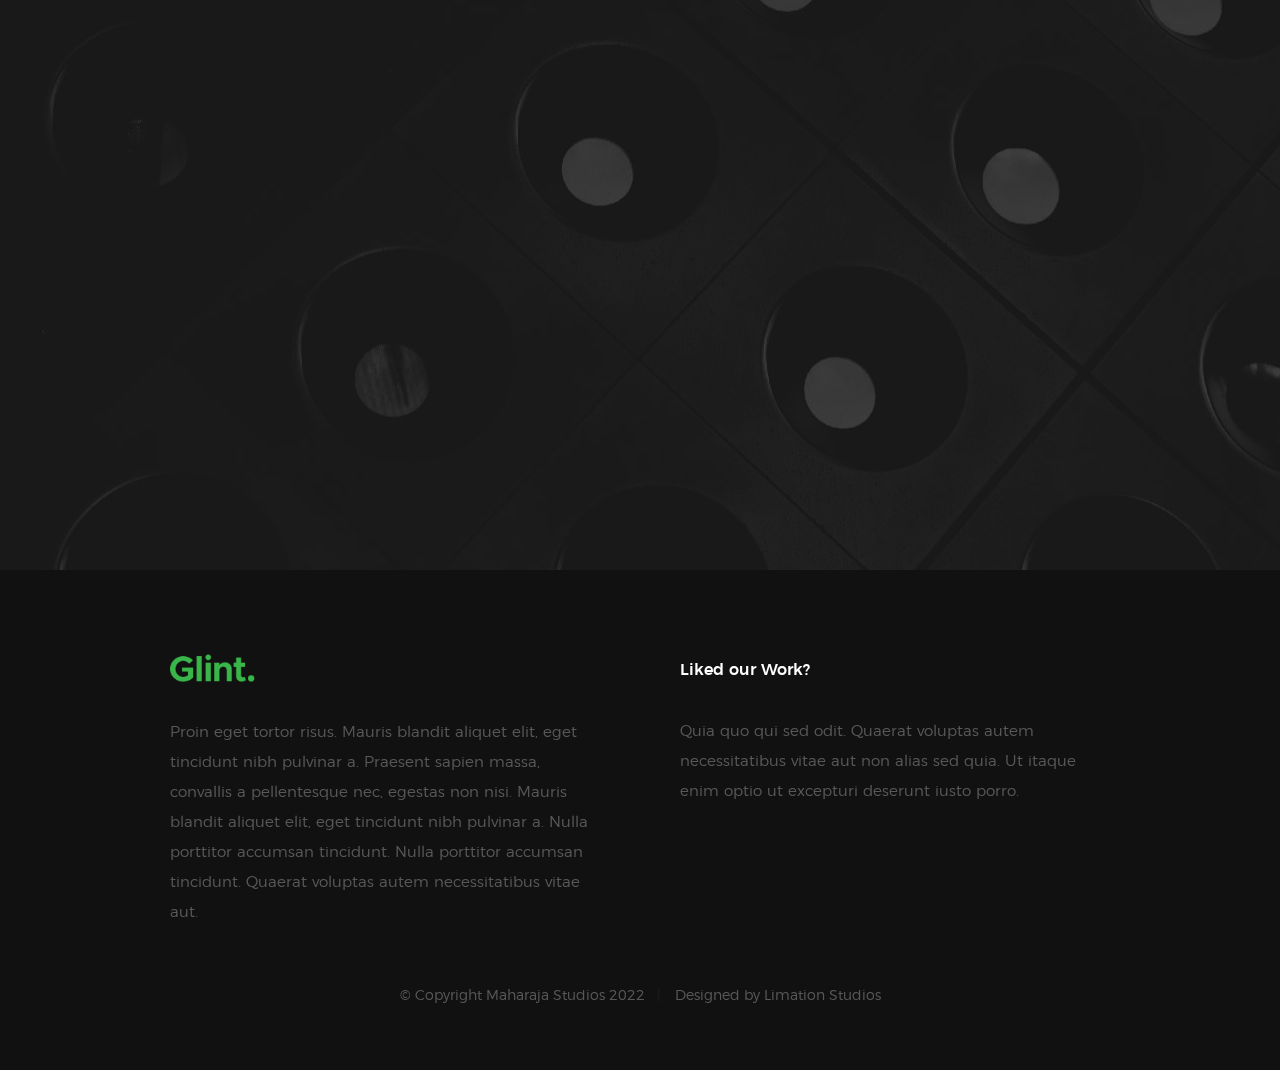
<file: contact.html>
<!DOCTYPE html>
<!--[if lt IE 9 ]><html class="no-js oldie" lang="en"> <![endif]-->
<!--[if IE 9 ]><html class="no-js oldie ie9" lang="en"> <![endif]-->
<!--[if (gte IE 9)|!(IE)]><!-->
<html class="no-js" lang="en">
<!--<![endif]-->

<head>

    <!--- basic page needs
    ================================================== -->
    <meta charset="utf-8">
    <title>Maharaja Studios</title>
    <meta name="description" content="">
    <meta name="author" content="">

    <!-- mobile specific metas
    ================================================== -->
    <meta name="viewport" content="width=device-width, initial-scale=1">

    <!-- CSS
    ================================================== -->
    <link rel="stylesheet" href="css/base.css">
    <link rel="stylesheet" href="css/vendor.css">
    <link rel="stylesheet" href="css/main.css">

    <!-- script
    ================================================== -->
    <script src="js/modernizr.js"></script>
    <script src="js/pace.min.js"></script>

    <!-- favicons
    ================================================== -->
    <link rel="shortcut icon" href="favicon.ico" type="image/x-icon">
    <link rel="icon" href="favicon.ico" type="image/x-icon">

</head>

<body id="top">

    <!-- header
    ================================================== -->
    <header class="s-header">

        <div class="header-logo">
            <a class="site-logo" href="index.html">
                <img src="images/logo.png" alt="Homepage">
            </a>
        </div>

        <nav class="header-nav">

            <a href="#0" class="header-nav__close" title="close"><span>Close</span></a>

            <div class="header-nav__content">
                <h3>Navigation</h3>
                
                <ul class="header-nav__list">
                    <li class="current"><a href="./index.html" title="home">Home</a></li>
                    <li><a href="./about.html">About</a></li>
                    <!-- <li><a class="smoothscroll"  href="#services" title="services">Services</a></li> -->
                    <li><a href="./works.html">Works</a></li>
                    <!-- <li><a class="smoothscroll"  href="#clients" title="clients">Clients</a></li> -->
                    <li><a href="./contact.html ">Contact</a></li>
                </ul>
    
                <p>Perspiciatis hic praesentium nesciunt. Et neque a dolorum <a href='#0'>voluptatem</a> porro iusto sequi veritatis libero enim. Iusto id suscipit veritatis neque reprehenderit.</p>
    
                <ul class="header-nav__social">
                    <li>
                        <a href="#"><i class="fa fa-facebook"></i></a>
                    </li>
                    <li>
                        <a href="#"><i class="fa fa-twitter"></i></a>
                    </li>
                    <li>
                        <a href="#"><i class="fa fa-instagram"></i></a>
                    </li>
                    <li>
                        <a href="#"><i class="fa fa-behance"></i></a>
                    </li>
                    <li>
                        <a href="#"><i class="fa fa-dribbble"></i></a>
                    </li>
                </ul>

            </div> <!-- end header-nav__content -->

        </nav>  <!-- end header-nav -->

        <a class="header-menu-toggle" href="#0">
            <span class="header-menu-text">Menu</span>
            <span class="header-menu-icon"></span>
        </a>

    </header> <!-- end s-header -->


    <!-- home
    ================================================== -->
    <section id="home" class="s-home target-section" data-parallax="scroll" data-image-src="images/contact-head-bg.jpg" data-natural-width=3000 data-natural-height=2000 data-position-y=center>

        <div class="overlay"></div>
        <div class="shadow-overlay"></div>

        <div class="home-content">

            <div class="row home-content__main">

                <!-- <h3>Hello There</h3> -->

                <h1>
                    Get in Touch <br>
                    with us. <br>
                
                    
                </h1>

                

            </div>

            <div class="home-content__scroll">
                <a href="#about" class="scroll-link smoothscroll">
                    <span>Scroll Down</span>
                </a>
            </div>

            <div class="home-content__line"></div>

        </div> <!-- end home-content -->


        <ul class="home-social">
            <li>
                <a href="#0"><i class="fa fa-facebook" aria-hidden="true"></i><span>Facebook</span></a>
            </li>
            <li>
                <a href="#0"><i class="fa fa-twitter" aria-hidden="true"></i><span>Twiiter</span></a>
            </li>
            <li>
                <a href="#0"><i class="fa fa-instagram" aria-hidden="true"></i><span>Instagram</span></a>
            </li>
            <li>
                <a href="#0"><i class="fa fa-behance" aria-hidden="true"></i><span>Behance</span></a>
            </li>
            <li>
                <a href="#0"><i class="fa fa-dribbble" aria-hidden="true"></i><span>Dribbble</span></a>
            </li>
        </ul> 
        <!-- end home-social -->

    </section> <!-- end s-home -->

    <!-- contact
    ================================================== -->
    <section id="contact" class="s-contact">

        <div class="overlay"></div>
        <div class="contact__line"></div>

        <div class="row section-header" data-aos="fade-up">
            <div class="col-full">
                <h3 class="subhead">Contact Us</h3>
                <h1 class="display-2 display-2--light">Reach out for a new project or just say hello</h1>
            </div>
        </div>

        <div class="row contact-content" data-aos="fade-up">
            
            <div class="contact-primary">

                <h3 class="h6">Send Us A Message</h3>

                <form name="contactForm" id="contactForm" method="post" action="" novalidate="novalidate">
                    <fieldset>
    
                    <div class="form-field">
                        <input name="contactName" type="text" id="contactName" placeholder="Your Name" value="" minlength="2" required="" aria-required="true" class="full-width">
                    </div>
                    <div class="form-field">
                        <input name="contactEmail" type="email" id="contactEmail" placeholder="Your Email" value="" required="" aria-required="true" class="full-width">
                    </div>
                    <div class="form-field">
                        <input name="contactSubject" type="text" id="contactSubject" placeholder="Subject" value="" class="full-width">
                    </div>
                    <div class="form-field">
                        <textarea name="contactMessage" id="contactMessage" placeholder="Your Message" rows="10" cols="50" required="" aria-required="true" class="full-width"></textarea>
                    </div>
                    <div class="form-field">
                        <button class="full-width btn--primary">Submit</button>
                        <div class="submit-loader">
                            <div class="text-loader">Sending...</div>
                            <div class="s-loader">
                                <div class="bounce1"></div>
                                <div class="bounce2"></div>
                                <div class="bounce3"></div>
                            </div>
                        </div>
                    </div>
    
                    </fieldset>
                </form>

                <!-- contact-warning -->
                <div class="message-warning">
                    Something went wrong. Please try again.
                </div> 
            
                <!-- contact-success -->
                <div class="message-success">
                    Your message was sent, thank you!<br>
                </div>

            </div> <!-- end contact-primary -->

            <div class="contact-secondary">
                <div class="contact-info">

                    <h3 class="h6 hide-on-fullwidth">Contact Info</h3>

                    <div class="cinfo">
                        <h5>Where to Find Us</h5>
                        <p>
                            1600 Amphitheatre Parkway<br>
                            Mountain View, CA<br>
                            94043 US
                        </p>
                    </div>

                    <div class="cinfo">
                        <h5>Email Us At</h5>
                        <p>
                            contact@glintsite.com<br>
                            info@glintsite.com
                        </p>
                    </div>

                    <div class="cinfo">
                        <h5>Call Us At</h5>
                        <p>
                            Phone: (+63) 555 1212<br>
                            Mobile: (+63) 555 0100<br>
                            Fax: (+63) 555 0101
                        </p>
                    </div>

                    <ul class="contact-social">
                        <li>
                            <a href="#"><i class="fa fa-facebook" aria-hidden="true"></i></a>
                        </li>
                        <li>
                            <a href="#"><i class="fa fa-twitter" aria-hidden="true"></i></a>
                        </li>
                        <li>
                            <a href="#"><i class="fa fa-instagram" aria-hidden="true"></i></a>
                        </li>
                        <li>
                            <a href="#"><i class="fa fa-behance" aria-hidden="true"></i></a>
                        </li>
                        <li>
                            <a href="#"><i class="fa fa-dribbble" aria-hidden="true"></i></a>
                        </li>
                    </ul> <!-- end contact-social -->

                </div> <!-- end contact-info -->
            </div> <!-- end contact-secondary -->

        </div> <!-- end contact-content -->

    </section> <!-- end s-contact -->
    



















    <!-- footer
    ================================================== -->
    <footer>

        <div class="row footer-main">

            <div class="col-six tab-full left footer-desc">

                <div class="footer-logo"></div>
                Proin eget tortor risus. Mauris blandit aliquet elit, eget tincidunt nibh pulvinar a. Praesent sapien massa, convallis a pellentesque nec, egestas non nisi. Mauris blandit aliquet elit, eget tincidunt nibh pulvinar a. Nulla porttitor accumsan tincidunt. Nulla porttitor accumsan tincidunt. Quaerat voluptas autem necessitatibus vitae aut.

            </div>

            <div class="col-six tab-full right footer-subscribe">

                <h4>Liked our Work?</h4>
                <p>Quia quo qui sed odit. Quaerat voluptas autem necessitatibus vitae aut non alias sed quia. Ut itaque enim optio ut excepturi deserunt iusto porro.</p>

                <!-- <div class="subscribe-form">
                    <form id="mc-form" class="group" novalidate="true">
                        <input type="email" value="" name="EMAIL" class="email" id="mc-email" placeholder="Email Address" required="">
                        <input type="submit" name="subscribe" value="Subscribe">
                        <label for="mc-email" class="subscribe-message"></label>
                    </form>
                </div> -->

            </div>

        </div> <!-- end footer-main -->

        <div class="row footer-bottom">

            <div class="col-twelve">
                <div class="copyright">
                    <span>© Copyright Maharaja Studios 2022</span> 
                    <span>Designed by Limation Studios </span>	
                </div>

                <div class="go-top">
                    <a class="smoothscroll" title="Back to Top" href="#top"><i class="icon-arrow-up" aria-hidden="true"></i></a>
                </div>
            </div>

        </div> <!-- end footer-bottom -->

    </footer> <!-- end footer -->


    <!-- photoswipe background
    ================================================== -->
    <div aria-hidden="true" class="pswp" role="dialog" tabindex="-1">

        <div class="pswp__bg"></div>
        <div class="pswp__scroll-wrap">

            <div class="pswp__container">
                <div class="pswp__item"></div>
                <div class="pswp__item"></div>
                <div class="pswp__item"></div>
            </div>

            <div class="pswp__ui pswp__ui--hidden">
                <div class="pswp__top-bar">
                    <div class="pswp__counter"></div><button class="pswp__button pswp__button--close" title="Close (Esc)"></button> <button class="pswp__button pswp__button--share" title=
                    "Share"></button> <button class="pswp__button pswp__button--fs" title="Toggle fullscreen"></button> <button class="pswp__button pswp__button--zoom" title=
                    "Zoom in/out"></button>
                    <div class="pswp__preloader">
                        <div class="pswp__preloader__icn">
                            <div class="pswp__preloader__cut">
                                <div class="pswp__preloader__donut"></div>
                            </div>
                        </div>
                    </div>
                </div>
                <div class="pswp__share-modal pswp__share-modal--hidden pswp__single-tap">
                    <div class="pswp__share-tooltip"></div>
                </div><button class="pswp__button pswp__button--arrow--left" title="Previous (arrow left)"></button> <button class="pswp__button pswp__button--arrow--right" title=
                "Next (arrow right)"></button>
                <div class="pswp__caption">
                    <div class="pswp__caption__center"></div>
                </div>
            </div>

        </div>

    </div> <!-- end photoSwipe background -->


    <!-- preloader
    ================================================== -->
    <div id="preloader">
        <div id="loader">
            <div class="line-scale-pulse-out">
                <div></div>
                <div></div>
                <div></div>
                <div></div>
                <div></div>
            </div>
        </div>
    </div>


    <!-- Java Script
    ================================================== -->
    <script src="js/jquery-3.2.1.min.js"></script>
    <script src="js/plugins.js"></script>
    <script src="js/main.js"></script>

</body>

</html>
</file>
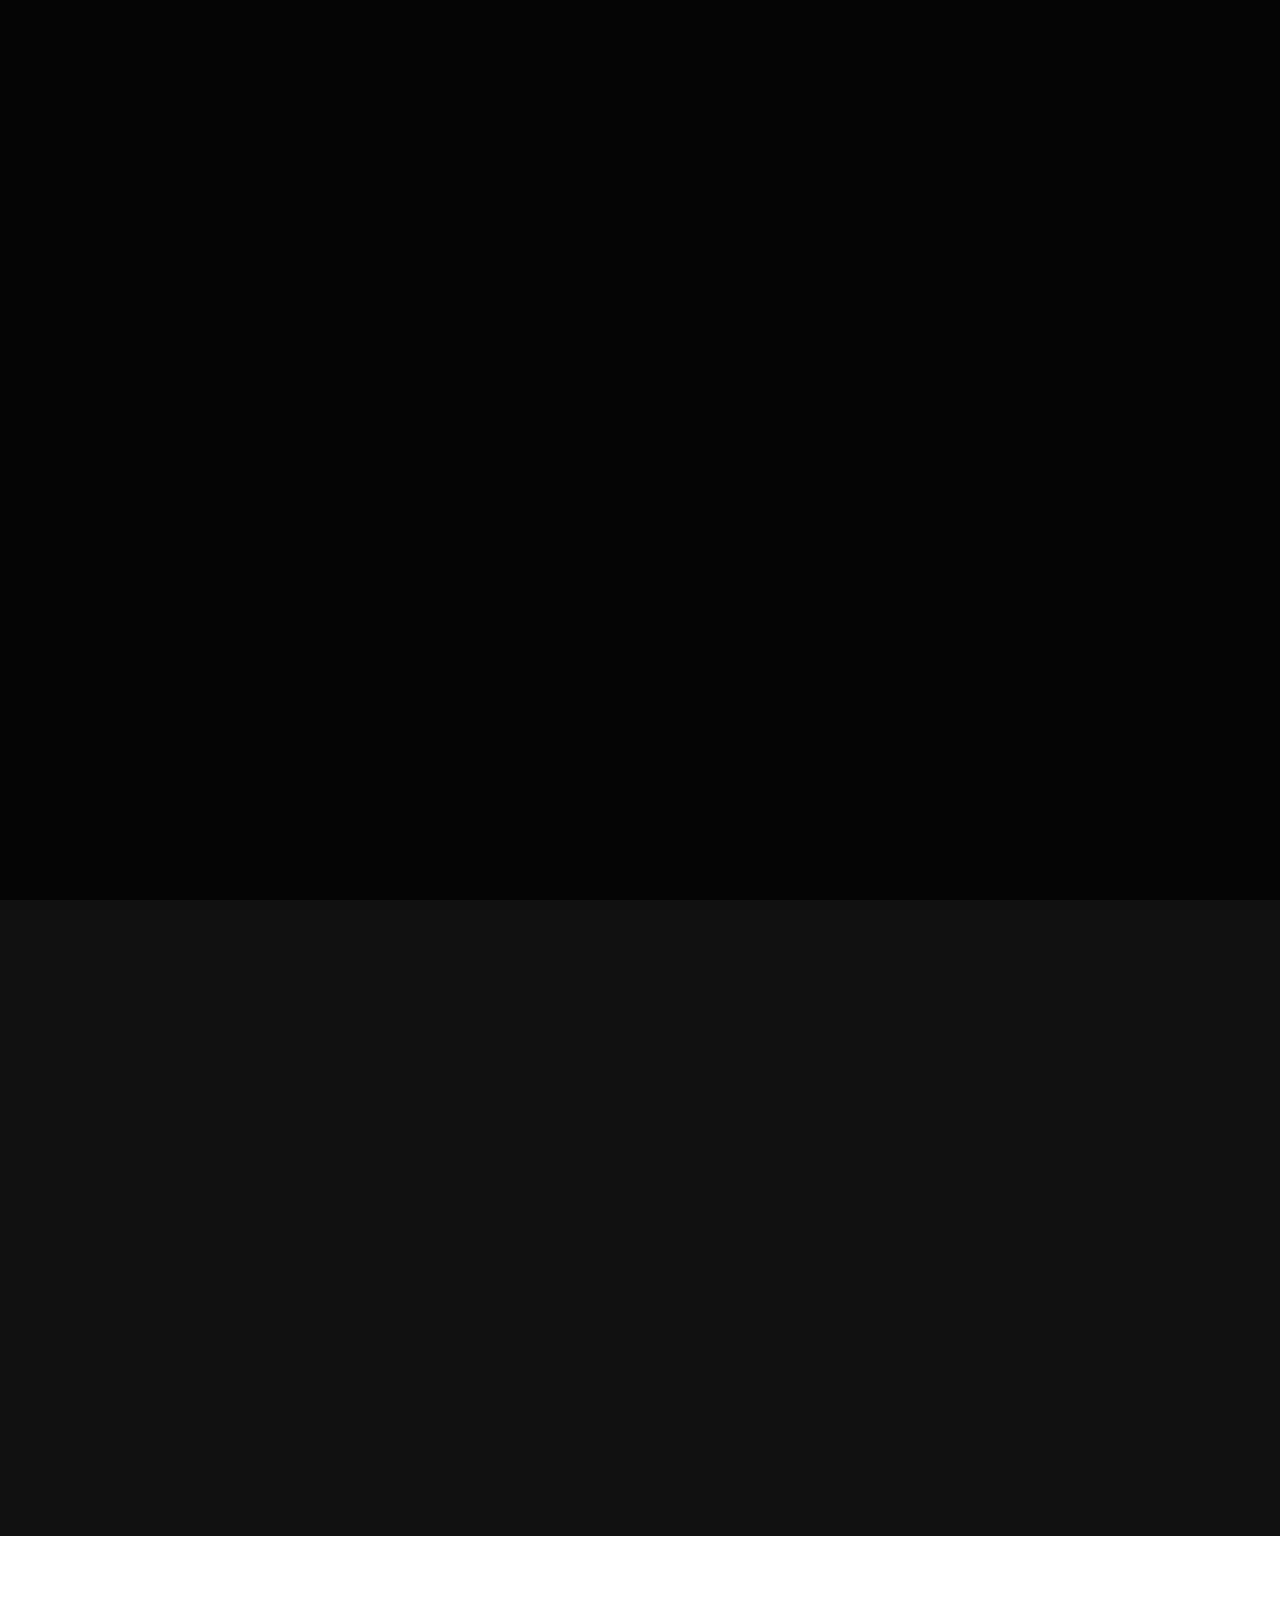
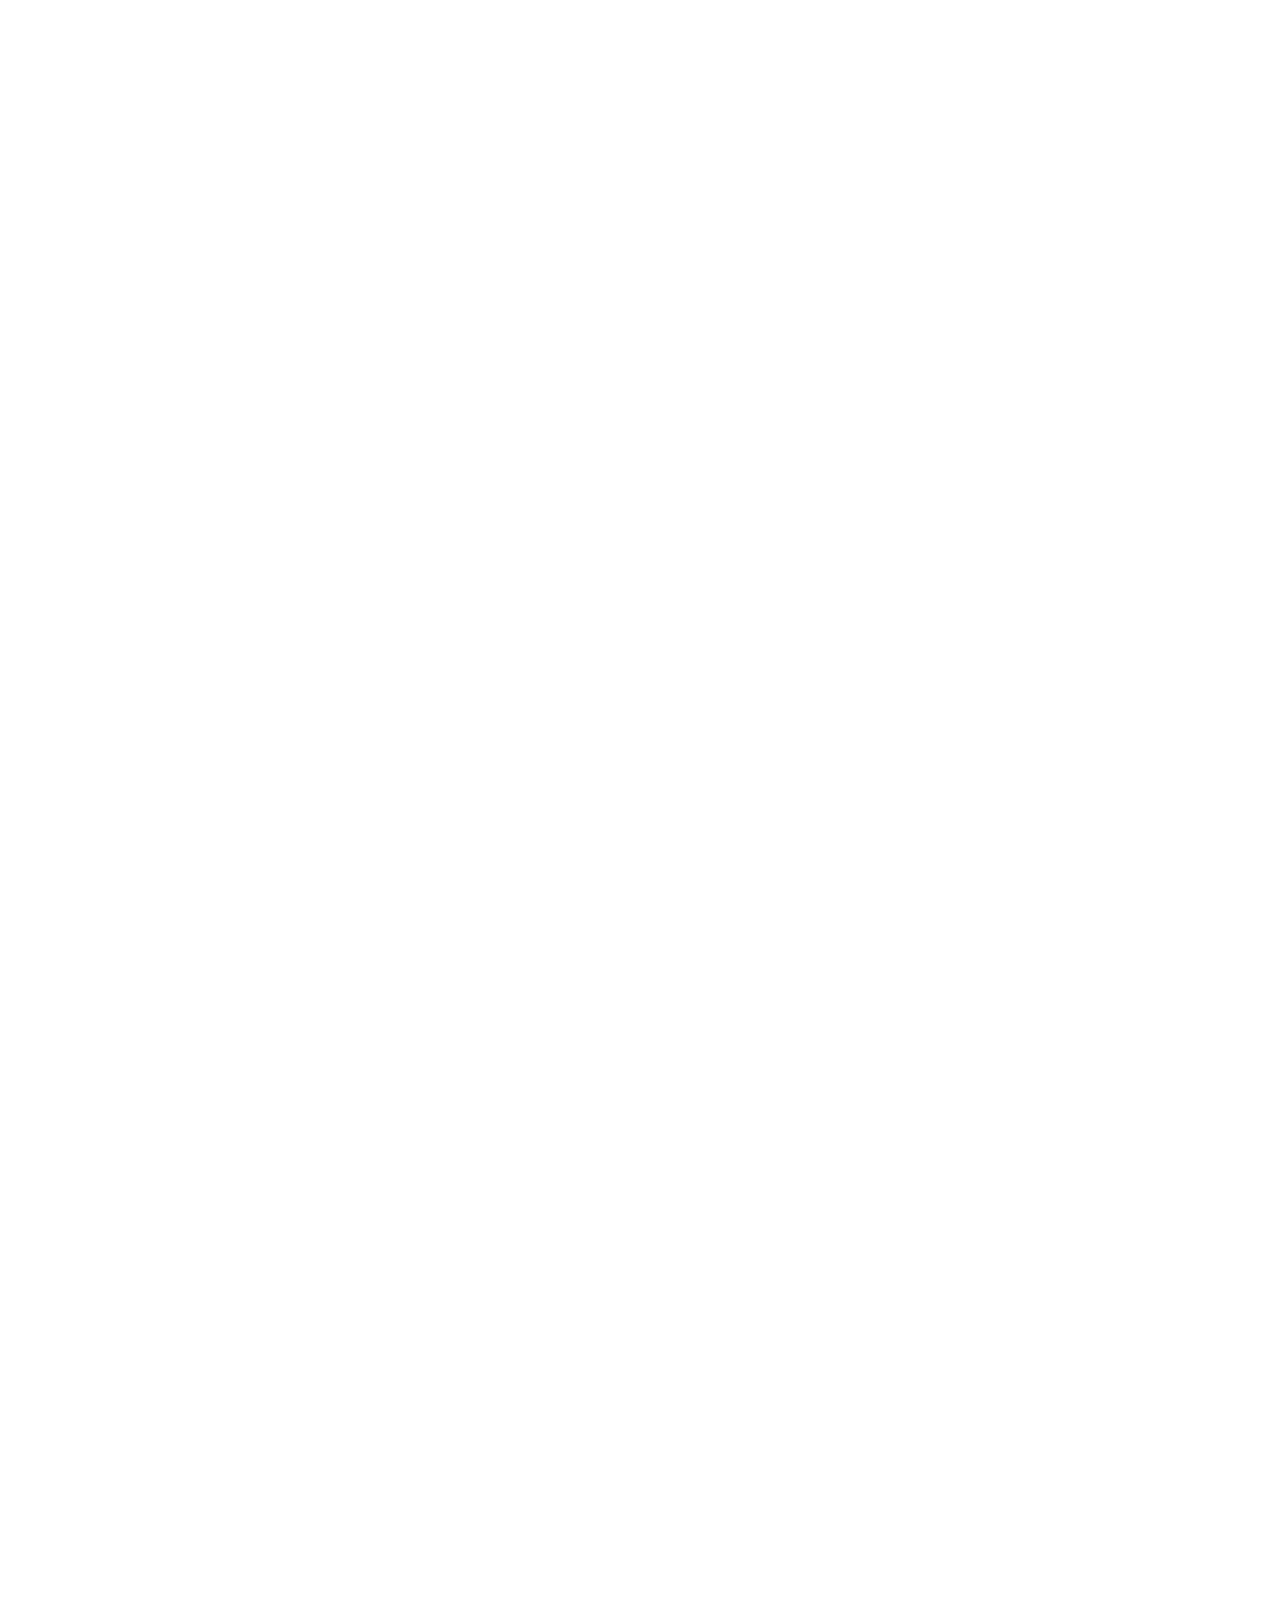
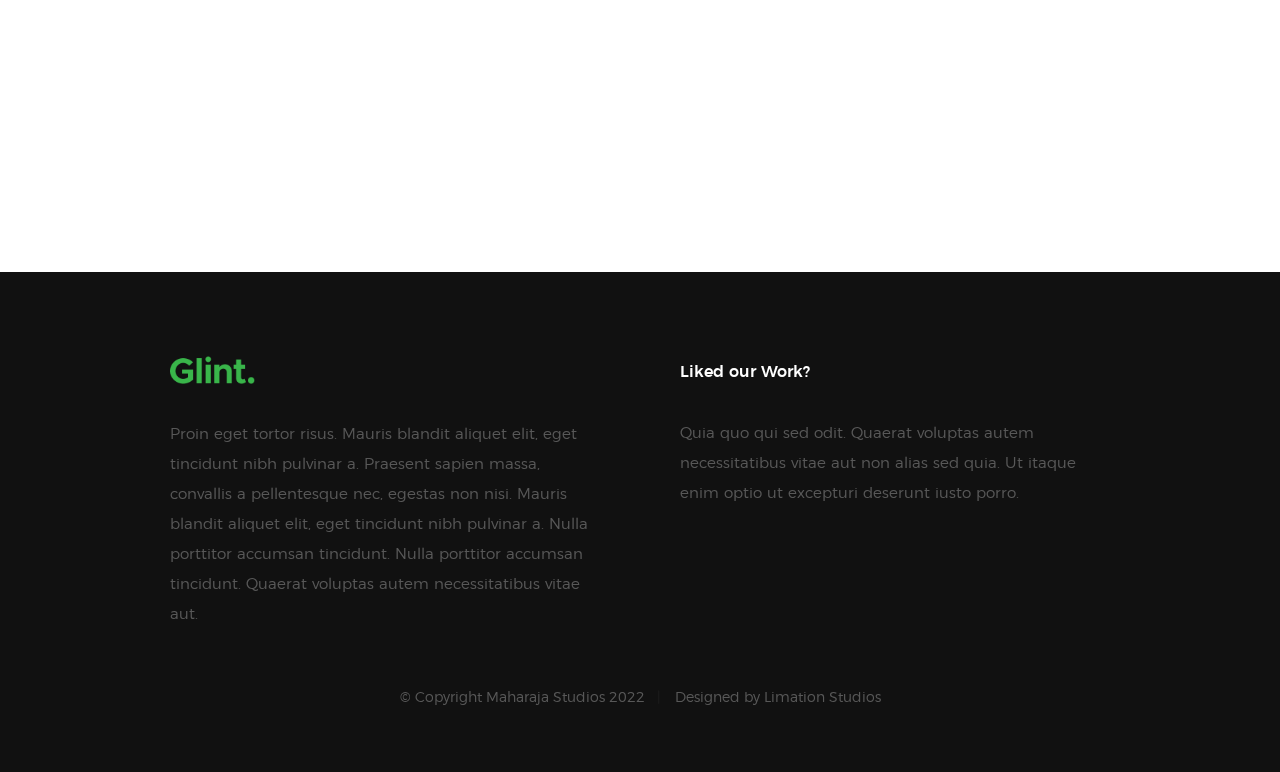
<file: works.html>
<!DOCTYPE html>
<!--[if lt IE 9 ]><html class="no-js oldie" lang="en"> <![endif]-->
<!--[if IE 9 ]><html class="no-js oldie ie9" lang="en"> <![endif]-->
<!--[if (gte IE 9)|!(IE)]><!-->
<html class="no-js" lang="en">
<!--<![endif]-->

<head>

    <!--- basic page needs
    ================================================== -->
    <meta charset="utf-8">
    <title>Maharaja Studios</title>
    <meta name="description" content="">
    <meta name="author" content="">

    <!-- mobile specific metas
    ================================================== -->
    <meta name="viewport" content="width=device-width, initial-scale=1">

    <!-- CSS
    ================================================== -->
    <link rel="stylesheet" href="css/base.css">
    <link rel="stylesheet" href="css/vendor.css">
    <link rel="stylesheet" href="css/main.css">

    <!-- script
    ================================================== -->
    <script src="js/modernizr.js"></script>
    <script src="js/pace.min.js"></script>

    <!-- favicons
    ================================================== -->
    <link rel="shortcut icon" href="favicon.ico" type="image/x-icon">
    <link rel="icon" href="favicon.ico" type="image/x-icon">

</head>

<body id="top">

    <!-- header
    ================================================== -->
    <header class="s-header">

        <div class="header-logo">
            <a class="site-logo" href="index.html">
                <img src="images/logo.png" alt="Homepage">
            </a>
        </div>

        <nav class="header-nav">

            <a href="#0" class="header-nav__close" title="close"><span>Close</span></a>

            <div class="header-nav__content">
                <h3>Navigation</h3>
                
                <ul class="header-nav__list">
                    <li class="current"><a href="./index.html" title="home">Home</a></li>
                    <li><a href="./about.html">About</a></li>
                    <!-- <li><a class="smoothscroll"  href="#services" title="services">Services</a></li> -->
                    <li><a href="./works.html">Works</a></li>
                    <!-- <li><a class="smoothscroll"  href="#clients" title="clients">Clients</a></li> -->
                    <li><a href="./contact.html ">Contact</a></li>
                </ul>
    
                <p>Perspiciatis hic praesentium nesciunt. Et neque a dolorum <a href='#0'>voluptatem</a> porro iusto sequi veritatis libero enim. Iusto id suscipit veritatis neque reprehenderit.</p>
    
                <ul class="header-nav__social">
                    <li>
                        <a href="#"><i class="fa fa-facebook"></i></a>
                    </li>
                    <li>
                        <a href="#"><i class="fa fa-twitter"></i></a>
                    </li>
                    <li>
                        <a href="#"><i class="fa fa-instagram"></i></a>
                    </li>
                    <li>
                        <a href="#"><i class="fa fa-behance"></i></a>
                    </li>
                    <li>
                        <a href="#"><i class="fa fa-dribbble"></i></a>
                    </li>
                </ul>

            </div> <!-- end header-nav__content -->

        </nav>  <!-- end header-nav -->

        <a class="header-menu-toggle" href="#0">
            <span class="header-menu-text">Menu</span>
            <span class="header-menu-icon"></span>
        </a>

    </header> <!-- end s-header -->


    <!-- home
    ================================================== -->
    <section id="home" class="s-home target-section" data-parallax="scroll" data-image-src="images/work-bg.jpg" data-natural-width=3000 data-natural-height=2000 data-position-y=center>

        <div class="overlay"></div>
        <div class="shadow-overlay"></div>

        <div class="home-content">

            <div class="row home-content__main">

                <!-- <h3>Hello There</h3> -->

                <h1>
                    Let us Showcase <br>
                    you what our<br>
                    Service brings out.
                    
                    
                </h1>

                

            </div>

            <div class="home-content__scroll">
                <a href="#about" class="scroll-link smoothscroll">
                    <span>Scroll Down</span>
                </a>
            </div>

            <div class="home-content__line"></div>

        </div> <!-- end home-content -->


        <ul class="home-social">
            <li>
                <a href="#0"><i class="fa fa-facebook" aria-hidden="true"></i><span>Facebook</span></a>
            </li>
            <li>
                <a href="#0"><i class="fa fa-twitter" aria-hidden="true"></i><span>Twiiter</span></a>
            </li>
            <li>
                <a href="#0"><i class="fa fa-instagram" aria-hidden="true"></i><span>Instagram</span></a>
            </li>
            <li>
                <a href="#0"><i class="fa fa-behance" aria-hidden="true"></i><span>Behance</span></a>
            </li>
            <li>
                <a href="#0"><i class="fa fa-dribbble" aria-hidden="true"></i><span>Dribbble</span></a>
            </li>
        </ul> 
        <!-- end home-social -->

    </section> <!-- end s-home -->

    <!-- works
    ================================================== -->
    <section id='works' class="s-works">

        <div class="intro-wrap">
                
            <div class="row section-header has-bottom-sep light-sep" data-aos="fade-up">
                <div class="col-full">
                    <h3 class="subhead">Recent Works</h3>
                    <h1 class="display-2 display-2--light">We love what we do, check out some of our latest works</h1>
                </div>
            </div> <!-- end section-header -->

        </div> <!-- end intro-wrap -->

        <div class="row works-content">
            <div class="col-full masonry-wrap">
                <div class="masonry">
    
                    <div class="masonry__brick" data-aos="fade-up">
                        <div class="item-folio">
                                
                            <div class="item-folio__thumb">
                                <a href="images/portfolio/portfolio/1.JPG" class="thumb-link" title="Shutterbug" data-size="700x1050">
                                    <img src="images/portfolio/portfolio/1.JPG" 
                                         srcset="images/portfolio/portfolio/1.JPG 1x, images/portfolio/portfolio/1.JPG 2x" alt="">
                                </a>
                            </div>
    
                            <!-- <div class="item-folio__text">
                                <h3 class="item-folio__title">
                                    Shutterbug
                                </h3>
                                <p class="item-folio__cat">
                                    Branding
                                </p>
                            </div> -->
    
                            <a href="#" class="item-folio__project-link" title="Project link">
                                <i class="icon-link"></i>
                            </a>
    
                            <!-- <div class="item-folio__caption">
                                <p>Vero molestiae sed aut natus excepturi. Et tempora numquam. Temporibus iusto quo.Unde dolorem corrupti neque nisi.</p>
                            </div> -->
    
                        </div>
                    </div> <!-- end masonry__brick -->

                    <div class="masonry__brick" data-aos="fade-up">
                        <div class="item-folio">
                                
                            <div class="item-folio__thumb">
                                <a href="images/portfolio/portfolio/2.jpg" class="thumb-link" title="Woodcraft" data-size="1050x700">
                                    <img src="images/portfolio/portfolio/2.jpg" 
                                         srcset="images/portfolio/portfolio/2.jpg 1x, images/portfolio/portfolio/2.jpg 2x" alt="">
                                </a>
                            </div>
    
                            <!-- <div class="item-folio__text">
                                <h3 class="item-folio__title">
                                    Woodcraft
                                </h3>
                                <p class="item-folio__cat">
                                    Web Design
                                </p>
                            </div> -->
    
                            <a href="#" class="item-folio__project-link" title="Project link">
                                <i class="icon-link"></i>
                            </a>
    
                            <!-- <div class="item-folio__caption">
                                <p>Vero molestiae sed aut natus excepturi. Et tempora numquam. Temporibus iusto quo.Unde dolorem corrupti neque nisi.</p>
                            </div> -->
    
                        </div>
                    </div> <!-- end masonry__brick -->
    
                    <div class="masonry__brick" data-aos="fade-up">
                        <div class="item-folio">
                                
                            <div class="item-folio__thumb">
                                <a href="images/portfolio/portfolio/3.JPG" class="thumb-link" title="The Beetle Car" data-size="1050x700">
                                    <img src="images/portfolio/portfolio/3.JPG"
                                         srcset="images/portfolio/portfolio/3.JPG 1x, images/portfolio/portfolio/3.JPG 2x" alt="">
                                </a>
                            </div>
    
                            <!-- <div class="item-folio__text">
                                <h3 class="item-folio__title">
                                    The Beetle
                                </h3>
                                <p class="item-folio__cat">
                                    Web Development
                                </p>
                            </div> -->
    
                            <a href="#" class="item-folio__project-link" title="Project link">
                                <i class="icon-link"></i>
                            </a>
    
                            <!-- <div class="item-folio__caption">
                                <p>Vero molestiae sed aut natus excepturi. Et tempora numquam. Temporibus iusto quo.Unde dolorem corrupti neque nisi.</p>
                            </div> -->
    
                        </div>
                    </div> <!-- end masonry__brick -->
    
                    <div class="masonry__brick" data-aos="fade-up">
                        <div class="item-folio">
                                
                            <div class="item-folio__thumb">
                                <a href="images/portfolio/portfolio/4.jpg" class="thumb-link" title="Grow Green" data-size="1050x700">
                                    <img src="images/portfolio/portfolio/4.jpg" 
                                         srcset="images/portfolio/portfolio/4.jpg 1x, images/portfolio/portfolio/4.jpg 2x" alt="">
                                </a>
                            </div>
    
                            <!-- <div class="item-folio__text">
                                <h3 class="item-folio__title">
                                    Grow Green
                                </h3>
                                <p class="item-folio__cat">
                                    Branding
                                </p>
                            </div> -->
    
                            <a href="#" class="item-folio__project-link" title="Project link">
                                <i class="icon-link"></i>
                            </a>
    
                            <!-- <div class="item-folio__caption">
                                <p>Vero molestiae sed aut natus excepturi. Et tempora numquam. Temporibus iusto quo.Unde dolorem corrupti neque nisi.</p>
                            </div> -->
    
                        </div>
                    </div> <!-- end masonry__brick -->

                    <div class="masonry__brick" data-aos="fade-up">
                        <div class="item-folio">
                                
                            <div class="item-folio__thumb">
                                <a href="images/portfolio/portfolio/5.jpg" class="thumb-link" title="Guitarist" data-size="1050x700">
                                    <img src="images/portfolio/portfolio/5.jpg" 
                                         srcset="images/portfolio/portfolio/5.jpg 1x, images/portfolio/portfolio/5.jpg 2x" alt="">
                                </a>
                            </div>
    
                            <!-- <div class="item-folio__text">
                                <h3 class="item-folio__title">
                                    Guitarist
                                </h3>
                                <p class="item-folio__cat">
                                    Web Design
                                </p>
                            </div> -->
    
                            <a href="#" class="item-folio__project-link" title="Project link">
                                <i class="icon-link"></i>
                            </a>
    
                            <!-- <div class="item-folio__caption">
                                <p>Vero molestiae sed aut natus excepturi. Et tempora numquam. Temporibus iusto quo.Unde dolorem corrupti neque nisi.</p>
                            </div> -->
    
                        </div>
                    </div> <!-- end masonry__brick -->
    
                    <div class="masonry__brick" data-aos="fade-up">
                        <div class="item-folio">
                                
                            <div class="item-folio__thumb">
                                <a href="images/portfolio/portfolio/6.jpg" class="thumb-link" title="Palmeira" data-size="1050x700">
                                    <img src="images/portfolio/portfolio/6.jpg"
                                         srcset="images/portfolio/portfolio/6.jpg 1x, images/portfolio/portfolio/6.jpg 2x" alt="">
                                </a>
                            </div>
    
                            <!-- <div class="item-folio__text">
                                <h3 class="item-folio__title">
                                    Palmeira
                                </h3>
                                <p class="item-folio__cat">
                                    Web Design
                                </p>
                            </div> -->
    
                            <a href="#" class="item-folio__project-link" title="Project link">
                                <i class="icon-link"></i>
                            </a>
    
                            <!-- <div class="item-folio__caption">
                                <p>Vero molestiae sed aut natus excepturi. Et tempora numquam. Temporibus iusto quo.Unde dolorem corrupti neque nisi.</p>
                            </div> -->
    
                        </div>
                    </div> 
                    <div class="masonry__brick" data-aos="fade-up">
                        <div class="item-folio">
                                
                            <div class="item-folio__thumb">
                                <a href="images/portfolio/portfolio/7.jpg" class="thumb-link" title="Palmeira" data-size="1050x700">
                                    <img src="images/portfolio/portfolio/7.jpg"
                                         srcset="images/portfolio/portfolio/7.jpg 1x, images/portfolio/portfolio/7.jpg 2x" alt="">
                                </a>
                            </div>
    
                            <!-- <div class="item-folio__text">
                                <h3 class="item-folio__title">
                                    Palmeira
                                </h3>
                                <p class="item-folio__cat">
                                    Web Design
                                </p>
                            </div> -->
    
                            <a href="#" class="item-folio__project-link" title="Project link">
                                <i class="icon-link"></i>
                            </a>
    
                            <!-- <div class="item-folio__caption">
                                <p>Vero molestiae sed aut natus excepturi. Et tempora numquam. Temporibus iusto quo.Unde dolorem corrupti neque nisi.</p>
                            </div> -->
    
                        </div>
                    </div>
                    <div class="masonry__brick" data-aos="fade-up">
                        <div class="item-folio">
                                
                            <div class="item-folio__thumb">
                                <a href="images/portfolio/portfolio/8.JPG" class="thumb-link" title="Guitarist" data-size="1050x700">
                                    <img src="images/portfolio/portfolio/8.JPG" 
                                         srcset="images/portfolio/portfolio/8.JPG 1x, images/portfolio/portfolio/8.JPG 2x" alt="">
                                </a>
                            </div>
    
                            <!-- <div class="item-folio__text">
                                <h3 class="item-folio__title">
                                    Guitarist
                                </h3>
                                <p class="item-folio__cat">
                                    Web Design
                                </p>
                            </div> -->
    
                            <a href="#" class="item-folio__project-link" title="Project link">
                                <i class="icon-link"></i>
                            </a>
    
                            <!-- <div class="item-folio__caption">
                                <p>Vero molestiae sed aut natus excepturi. Et tempora numquam. Temporibus iusto quo.Unde dolorem corrupti neque nisi.</p>
                            </div> -->
    
                        </div>
                    </div>
                    <div class="masonry__brick" data-aos="fade-up">
                        <div class="item-folio">
                                
                            <div class="item-folio__thumb">
                                <a href="images/portfolio/portfolio/9.jpg" class="thumb-link" title="Guitarist" data-size="1050x700">
                                    <img src="images/portfolio/portfolio/9.jpg" 
                                         srcset="images/portfolio/portfolio/9.jpg 1x, images/portfolio/portfolio/9.jpg 2x" alt="">
                                </a>
                            </div>
    
                            <!-- <div class="item-folio__text">
                                <h3 class="item-folio__title">
                                    Guitarist
                                </h3>
                                <p class="item-folio__cat">
                                    Web Design
                                </p>
                            </div> -->
    
                            <a href="#" class="item-folio__project-link" title="Project link">
                                <i class="icon-link"></i>
                            </a>
    
                            <!-- <div class="item-folio__caption">
                                <p>Vero molestiae sed aut natus excepturi. Et tempora numquam. Temporibus iusto quo.Unde dolorem corrupti neque nisi.</p>
                            </div> -->
    
                        </div>
                    </div>
                    <div class="masonry__brick" data-aos="fade-up">
                        <div class="item-folio">
                                
                            <div class="item-folio__thumb">
                                <a href="images/portfolio/portfolio/10.jpg" class="thumb-link" title="Guitarist" data-size="1050x700">
                                    <img src="images/portfolio/portfolio/10.jpg" 
                                         srcset="images/portfolio/portfolio/10.jpg 1x, images/portfolio/portfolio/10.jpg 2x" alt="">
                                </a>
                            </div>
    
                            <!-- <div class="item-folio__text">
                                <h3 class="item-folio__title">
                                    Guitarist
                                </h3>
                                <p class="item-folio__cat">
                                    Web Design
                                </p>
                            </div> -->
    
                            <a href="#" class="item-folio__project-link" title="Project link">
                                <i class="icon-link"></i>
                            </a>
    
                            <!-- <div class="item-folio__caption">
                                <p>Vero molestiae sed aut natus excepturi. Et tempora numquam. Temporibus iusto quo.Unde dolorem corrupti neque nisi.</p>
                            </div> -->
    
                        </div>
                    </div>
                    <div class="masonry__brick" data-aos="fade-up">
                        <div class="item-folio">
                                
                            <div class="item-folio__thumb">
                                <a href="images/portfolio/portfolio/11.jpg" class="thumb-link" title="Guitarist" data-size="1050x700">
                                    <img src="images/portfolio/portfolio/11.jpg" 
                                         srcset="images/portfolio/portfolio/11.jpg 1x, images/portfolio/portfolio/11.jpg 2x" alt="">
                                </a>
                            </div>
    
                            <!-- <div class="item-folio__text">
                                <h3 class="item-folio__title">
                                    Guitarist
                                </h3>
                                <p class="item-folio__cat">
                                    Web Design
                                </p>
                            </div> -->
    
                            <a href="#" class="item-folio__project-link" title="Project link">
                                <i class="icon-link"></i>
                            </a>
    
                            <!-- <div class="item-folio__caption">
                                <p>Vero molestiae sed aut natus excepturi. Et tempora numquam. Temporibus iusto quo.Unde dolorem corrupti neque nisi.</p>
                            </div> -->
    
                        </div>
                    </div>
                    <div class="masonry__brick" data-aos="fade-up">
                        <div class="item-folio">
                                
                            <div class="item-folio__thumb">
                                <a href="images/portfolio/portfolio/12.jpg" class="thumb-link" title="Guitarist" data-size="1050x700">
                                    <img src="images/portfolio/portfolio/12.jpg" 
                                         srcset="images/portfolio/portfolio/12.jpg 1x, images/portfolio/portfolio/12.jpg 2x" alt="">
                                </a>
                            </div>
    
                            <!-- <div class="item-folio__text">
                                <h3 class="item-folio__title">
                                    Guitarist
                                </h3>
                                <p class="item-folio__cat">
                                    Web Design
                                </p>
                            </div> -->
    
                            <a href="#" class="item-folio__project-link" title="Project link">
                                <i class="icon-link"></i>
                            </a>
    
                            <!-- <div class="item-folio__caption">
                                <p>Vero molestiae sed aut natus excepturi. Et tempora numquam. Temporibus iusto quo.Unde dolorem corrupti neque nisi.</p>
                            </div> -->
    
                        </div>
                    </div>
                    <div class="masonry__brick" data-aos="fade-up">
                        <div class="item-folio">
                                
                            <div class="item-folio__thumb">
                                <a href="images/portfolio/portfolio/13.JPG" class="thumb-link" title="Guitarist" data-size="1050x700">
                                    <img src="images/portfolio/portfolio/13.JPG" 
                                         srcset="images/portfolio/portfolio/13.JPG 1x, images/portfolio/portfolio/13.JPG 2x" alt="">
                                </a>
                            </div>
    
                            <!-- <div class="item-folio__text">
                                <h3 class="item-folio__title">
                                    Guitarist
                                </h3>
                                <p class="item-folio__cat">
                                    Web Design
                                </p>
                            </div> -->
    
                            <a href="#" class="item-folio__project-link" title="Project link">
                                <i class="icon-link"></i>
                            </a>
    
                            <!-- <div class="item-folio__caption">
                                <p>Vero molestiae sed aut natus excepturi. Et tempora numquam. Temporibus iusto quo.Unde dolorem corrupti neque nisi.</p>
                            </div> -->
    
                        </div>
                    </div>
                    <div class="masonry__brick" data-aos="fade-up">
                        <div class="item-folio">
                                
                            <div class="item-folio__thumb">
                                <a href="images/portfolio/portfolio/14.JPG" class="thumb-link" title="Guitarist" data-size="1050x700">
                                    <img src="images/portfolio/portfolio/14.JPG" 
                                         srcset="images/portfolio/portfolio/14.JPG 1x, images/portfolio/portfolio/14.JPG 2x" alt="">
                                </a>
                            </div>
    
                            <!-- <div class="item-folio__text">
                                <h3 class="item-folio__title">
                                    Guitarist
                                </h3>
                                <p class="item-folio__cat">
                                    Web Design
                                </p>
                            </div> -->
    
                            <a href="#" class="item-folio__project-link" title="Project link">
                                <i class="icon-link"></i>
                            </a>
    
                            <!-- <div class="item-folio__caption">
                                <p>Vero molestiae sed aut natus excepturi. Et tempora numquam. Temporibus iusto quo.Unde dolorem corrupti neque nisi.</p>
                            </div> -->
    
                        </div>
                    </div>
                    <div class="masonry__brick" data-aos="fade-up">
                        <div class="item-folio">
                                
                            <div class="item-folio__thumb">
                                <a href="images/portfolio/portfolio/15.jpg" class="thumb-link" title="Guitarist" data-size="1050x700">
                                    <img src="images/portfolio/portfolio/15.jpg" 
                                         srcset="images/portfolio/portfolio/15.jpg 1x, images/portfolio/portfolio/15.jpg 2x" alt="">
                                </a>
                            </div>
    
                            <!-- <div class="item-folio__text">
                                <h3 class="item-folio__title">
                                    Guitarist
                                </h3>
                                <p class="item-folio__cat">
                                    Web Design
                                </p>
                            </div> -->
    
                            <a href="#" class="item-folio__project-link" title="Project link">
                                <i class="icon-link"></i>
                            </a>
    
                            <!-- <div class="item-folio__caption">
                                <p>Vero molestiae sed aut natus excepturi. Et tempora numquam. Temporibus iusto quo.Unde dolorem corrupti neque nisi.</p>
                            </div> -->
    
                        </div>
                    </div>
                    <div class="masonry__brick" data-aos="fade-up">
                        <div class="item-folio">
                                
                            <div class="item-folio__thumb">
                                <a href="images/portfolio/portfolio/16.jpg" class="thumb-link" title="Guitarist" data-size="1050x700">
                                    <img src="images/portfolio/portfolio/16.jpg" 
                                         srcset="images/portfolio/portfolio/16.jpg 1x, images/portfolio/portfolio/16.jpg 2x" alt="">
                                </a>
                            </div>
    
                            <!-- <div class="item-folio__text">
                                <h3 class="item-folio__title">
                                    Guitarist
                                </h3>
                                <p class="item-folio__cat">
                                    Web Design
                                </p>
                            </div> -->
    
                            <a href="#" class="item-folio__project-link" title="Project link">
                                <i class="icon-link"></i>
                            </a>
    
                            <!-- <div class="item-folio__caption">
                                <p>Vero molestiae sed aut natus excepturi. Et tempora numquam. Temporibus iusto quo.Unde dolorem corrupti neque nisi.</p>
                            </div> -->
    
                        </div>
                    </div>
                    <div class="masonry__brick" data-aos="fade-up">
                        <div class="item-folio">
                                
                            <div class="item-folio__thumb">
                                <a href="images/portfolio/portfolio/17.jpg" class="thumb-link" title="Guitarist" data-size="1050x700">
                                    <img src="images/portfolio/portfolio/17.jpg" 
                                         srcset="images/portfolio/portfolio/17.jpg 1x, images/portfolio/portfolio/17.jpg 2x" alt="">
                                </a>
                            </div>
    
                            <!-- <div class="item-folio__text">
                                <h3 class="item-folio__title">
                                    Guitarist
                                </h3>
                                <p class="item-folio__cat">
                                    Web Design
                                </p>
                            </div> -->
    
                            <a href="#" class="item-folio__project-link" title="Project link">
                                <i class="icon-link"></i>
                            </a>
    
                            <!-- <div class="item-folio__caption">
                                <p>Vero molestiae sed aut natus excepturi. Et tempora numquam. Temporibus iusto quo.Unde dolorem corrupti neque nisi.</p>
                            </div> -->
    
                        </div>
                    </div>
                    <div class="masonry__brick" data-aos="fade-up">
                        <div class="item-folio">
                                
                            <div class="item-folio__thumb">
                                <a href="images/portfolio/portfolio/18.jpg" class="thumb-link" title="Guitarist" data-size="1050x700">
                                    <img src="images/portfolio/portfolio/18.jpg" 
                                         srcset="images/portfolio/portfolio/18.jpg 1x, images/portfolio/portfolio/18.jpg 2x" alt="">
                                </a>
                            </div>
    
                            <!-- <div class="item-folio__text">
                                <h3 class="item-folio__title">
                                    Guitarist
                                </h3>
                                <p class="item-folio__cat">
                                    Web Design
                                </p>
                            </div> -->
    
                            <a href="#" class="item-folio__project-link" title="Project link">
                                <i class="icon-link"></i>
                            </a>
    
                            <!-- <div class="item-folio__caption">
                                <p>Vero molestiae sed aut natus excepturi. Et tempora numquam. Temporibus iusto quo.Unde dolorem corrupti neque nisi.</p>
                            </div> -->
    
                        </div>
                    </div>
                    <div class="masonry__brick" data-aos="fade-up">
                        <div class="item-folio">
                                
                            <div class="item-folio__thumb">
                                <a href="images/portfolio/portfolio/19.jpg" class="thumb-link" title="Guitarist" data-size="1050x700">
                                    <img src="images/portfolio/portfolio/19.jpg" 
                                         srcset="images/portfolio/portfolio/19.jpg 1x, images/portfolio/portfolio/19.jpg 2x" alt="">
                                </a>
                            </div>
    
                            <!-- <div class="item-folio__text">
                                <h3 class="item-folio__title">
                                    Guitarist
                                </h3>
                                <p class="item-folio__cat">
                                    Web Design
                                </p>
                            </div> -->
    
                            <a href="#" class="item-folio__project-link" title="Project link">
                                <i class="icon-link"></i>
                            </a>
    
                            <!-- <div class="item-folio__caption">
                                <p>Vero molestiae sed aut natus excepturi. Et tempora numquam. Temporibus iusto quo.Unde dolorem corrupti neque nisi.</p>
                            </div> -->
    
                        </div>
                    </div>

                    <!-- end masonry__brick -->

                </div> <!-- end masonry -->
            </div> <!-- end col-full -->
        </div> <!-- end works-content -->


    </section> <!-- end s-works -->



    



















    <!-- footer
    ================================================== -->
    <footer>

        <div class="row footer-main">

            <div class="col-six tab-full left footer-desc">

                <div class="footer-logo"></div>
                Proin eget tortor risus. Mauris blandit aliquet elit, eget tincidunt nibh pulvinar a. Praesent sapien massa, convallis a pellentesque nec, egestas non nisi. Mauris blandit aliquet elit, eget tincidunt nibh pulvinar a. Nulla porttitor accumsan tincidunt. Nulla porttitor accumsan tincidunt. Quaerat voluptas autem necessitatibus vitae aut.

            </div>

            <div class="col-six tab-full right footer-subscribe">

                <h4>Liked our Work?</h4>
                <p>Quia quo qui sed odit. Quaerat voluptas autem necessitatibus vitae aut non alias sed quia. Ut itaque enim optio ut excepturi deserunt iusto porro.</p>

                <!-- <div class="subscribe-form">
                    <form id="mc-form" class="group" novalidate="true">
                        <input type="email" value="" name="EMAIL" class="email" id="mc-email" placeholder="Email Address" required="">
                        <input type="submit" name="subscribe" value="Subscribe">
                        <label for="mc-email" class="subscribe-message"></label>
                    </form>
                </div> -->

            </div>

        </div> <!-- end footer-main -->

        <div class="row footer-bottom">

            <div class="col-twelve">
                <div class="copyright">
                    <span>© Copyright Maharaja Studios 2022</span> 
                    <span>Designed by Limation Studios </span>	
                </div>

                <div class="go-top">
                    <a class="smoothscroll" title="Back to Top" href="#top"><i class="icon-arrow-up" aria-hidden="true"></i></a>
                </div>
            </div>

        </div> <!-- end footer-bottom -->

    </footer> <!-- end footer -->


    <!-- photoswipe background
    ================================================== -->
    <div aria-hidden="true" class="pswp" role="dialog" tabindex="-1">

        <div class="pswp__bg"></div>
        <div class="pswp__scroll-wrap">

            <div class="pswp__container">
                <div class="pswp__item"></div>
                <div class="pswp__item"></div>
                <div class="pswp__item"></div>
            </div>

            <div class="pswp__ui pswp__ui--hidden">
                <div class="pswp__top-bar">
                    <div class="pswp__counter"></div><button class="pswp__button pswp__button--close" title="Close (Esc)"></button> <button class="pswp__button pswp__button--share" title=
                    "Share"></button> <button class="pswp__button pswp__button--fs" title="Toggle fullscreen"></button> <button class="pswp__button pswp__button--zoom" title=
                    "Zoom in/out"></button>
                    <div class="pswp__preloader">
                        <div class="pswp__preloader__icn">
                            <div class="pswp__preloader__cut">
                                <div class="pswp__preloader__donut"></div>
                            </div>
                        </div>
                    </div>
                </div>
                <div class="pswp__share-modal pswp__share-modal--hidden pswp__single-tap">
                    <div class="pswp__share-tooltip"></div>
                </div><button class="pswp__button pswp__button--arrow--left" title="Previous (arrow left)"></button> <button class="pswp__button pswp__button--arrow--right" title=
                "Next (arrow right)"></button>
                <div class="pswp__caption">
                    <div class="pswp__caption__center"></div>
                </div>
            </div>

        </div>

    </div> <!-- end photoSwipe background -->


    <!-- preloader
    ================================================== -->
    <div id="preloader">
        <div id="loader">
            <div class="line-scale-pulse-out">
                <div></div>
                <div></div>
                <div></div>
                <div></div>
                <div></div>
            </div>
        </div>
    </div>


    <!-- Java Script
    ================================================== -->
    <script src="js/jquery-3.2.1.min.js"></script>
    <script src="js/plugins.js"></script>
    <script src="js/main.js"></script>

</body>

</html>
</file>
<file: css/base.css>
/* =================================================================== 
 *
 *  Glint v1.0 Base Stylesheet
 *  11-20-2017
 *  ------------------------------------------------------------------
 *
 *  TOC:
 *  # imports 
 *  # normalize
 *  # basic/base setup styles
 *      ## Media
 *      ## Typography resets 
 *      ## links
 *      ## inputs
 *  # grid
 *      ## medium size devices
 *      ## tablets
 *      ## mobile devices
 *      ## small mobile devices
 *  # block grids
 *      ## medium size devices
 *      ## tablets
 *      ## mobile devices
 *      ## small mobile devices
 *  # MISC
 *
 * =================================================================== */


/* ===================================================================
 * # imports 
 *
 * ------------------------------------------------------------------- */
@import url("font-awesome/css/font-awesome.min.css");
@import url("micons/micons.css");
@import url("fonts.css");


/* ===================================================================
 * # normalize
 * normalize.css v5.0.0 | MIT License | 
 * github.com/necolas/normalize.css
 *
 * ------------------------------------------------------------------- */
html {
    font-family: sans-serif;
    line-height: 1.15;
    -ms-text-size-adjust: 100%;
    -webkit-text-size-adjust: 100%;
}

body {
    margin: 0;
}

article,
aside,
footer,
header,
nav,
section {
    display: block;
}

h1 {
    font-size: 2em;
    margin: 0.67em 0;
}

figcaption,
figure,
main {
    display: block;
}

figure {
    margin: 1em 40px;
}

hr {
    box-sizing: content-box;
    height: 0;
    overflow: visible;
}

pre {
    font-family: monospace, monospace;
    font-size: 1em;
}

a {
    background-color: transparent;
    -webkit-text-decoration-skip: objects;
}

a:active,
a:hover {
    outline-width: 0;
}

abbr[title] {
    border-bottom: none;
    text-decoration: underline;
    text-decoration: underline dotted;
}

b,
strong {
    font-weight: inherit;
}

b,
strong {
    font-weight: bolder;
}

code,
kbd,
samp {
    font-family: monospace, monospace;
    font-size: 1em;
}

dfn {
    font-style: italic;
}

mark {
    background-color: #ff0;
    color: #000;
}

small {
    font-size: 80%;
}

sub,
sup {
    font-size: 75%;
    line-height: 0;
    position: relative;
    vertical-align: baseline;
}

sub {
    bottom: -0.25em;
}

sup {
    top: -0.5em;
}

audio,
video {
    display: inline-block;
}

audio:not([controls]) {
    display: none;
    height: 0;
}

img {
    border-style: none;
}

svg:not(:root) {
    overflow: hidden;
}

button,
input,
optgroup,
select,
textarea {
    font-family: sans-serif;
    font-size: 100%;
    line-height: 1.15;
    margin: 0;
}

button,
input {
    overflow: visible;
}

button,
select {
    text-transform: none;
}

button,
html [type="button"],
[type="reset"],
[type="submit"] {
    -webkit-appearance: button;
}

button::-moz-focus-inner,
[type="button"]::-moz-focus-inner,
[type="reset"]::-moz-focus-inner,
[type="submit"]::-moz-focus-inner {
    border-style: none;
    padding: 0;
}

button:-moz-focusring,
[type="button"]:-moz-focusring,
[type="reset"]:-moz-focusring,
[type="submit"]:-moz-focusring {
    outline: 1px dotted ButtonText;
}

fieldset {
    border: 1px solid #c0c0c0;
    margin: 0 2px;
    padding: 0.35em 0.625em 0.75em;
}

legend {
    box-sizing: border-box;
    color: inherit;
    display: table;
    max-width: 100%;
    padding: 0;
    white-space: normal;
}

progress {
    display: inline-block;
    vertical-align: baseline;
}

textarea {
    overflow: auto;
}

[type="checkbox"],
[type="radio"] {
    box-sizing: border-box;
    padding: 0;
}

[type="number"]::-webkit-inner-spin-button,
[type="number"]::-webkit-outer-spin-button {
    height: auto;
}

[type="search"] {
    -webkit-appearance: textfield;
    outline-offset: -2px;
}

[type="search"]::-webkit-search-cancel-button,
[type="search"]::-webkit-search-decoration {
    -webkit-appearance: none;
}

::-webkit-file-upload-button {
    -webkit-appearance: button;
    font: inherit;
}

details,
menu {
    display: block;
}

summary {
    display: list-item;
}

canvas {
    display: inline-block;
}

template {
    display: none;
}

[hidden] {
    display: none;
}


/* ===================================================================
 * # basic/base setup styles
 *
 * ------------------------------------------------------------------- */
html {
    font-size: 62.5%;
    box-sizing: border-box;
}

*,
*::before,
*::after {
    box-sizing: inherit;
}

body {
    font-weight: normal;
    line-height: 1;
    word-wrap: break-word;
    text-rendering: optimizeLegibility;
    -webkit-overflow-scrolling: touch;
    -webkit-text-size-adjust: none;
}

body,
input,
button {
    -moz-osx-font-smoothing: grayscale;
    -webkit-font-smoothing: antialiased;
}


/* ------------------------------------------------------------------- 
 * ## Media
 * ------------------------------------------------------------------- */
img,
video {
    max-width: 100%;
    height: auto;
}


/* ------------------------------------------------------------------- 
 * ## Typography resets 
 * ------------------------------------------------------------------- */
div,
dl,
dt,
dd,
ul,
ol,
li,
h1,
h2,
h3,
h4,
h5,
h6,
pre,
form,
p,
blockquote,
th,
td {
    margin: 0;
    padding: 0;
}

h1,
h2,
h3,
h4,
h5,
h6 {
    -webkit-font-smoothing: auto;
    -webkit-font-smoothing: antialiased;
    -webkit-font-variant-ligatures: common-ligatures;
    -moz-font-variant-ligatures: common-ligatures;
    font-variant-ligatures: common-ligatures;
    text-rendering: optimizeLegibility;
}

em,
i {
    font-style: italic;
    line-height: inherit;
}

strong,
b {
    font-weight: bold;
    line-height: inherit;
}

small {
    font-size: 60%;
    line-height: inherit;
}

ol,
ul {
    list-style: none;
}

li {
    display: block;
}


/* ------------------------------------------------------------------- 
 * ## links 
 * ------------------------------------------------------------------- */
a {
    text-decoration: none;
    line-height: inherit;
}

a img {
    border: none;
}


/* ------------------------------------------------------------------- 
 * ## inputs 
 * ------------------------------------------------------------------- */
fieldset {
    margin: 0;
    padding: 0;
}

input[type="email"],
input[type="number"],
input[type="search"],
input[type="text"],
input[type="tel"],
input[type="url"],
input[type="password"],
textarea {
    -webkit-appearance: none;
    -moz-appearance: none;
    -ms-appearance: none;
    -o-appearance: none;
    appearance: none;
}


/* ===================================================================
 * # grid
 *
 * ------------------------------------------------------------------- */
.row {
    width: 94%;
    max-width: 1200px;
    margin: 0 auto;
}

.row:after {
    content: "";
    display: table;
    clear: both;
}

.row .row {
    width: auto;
    max-width: none;
    margin-left: -20px;
    margin-right: -20px;
}


/* column blocks
 * -------------------------------------- */
[class*="col-"] {
    float: left;
    padding: 0 20px;
}

[class*="col-"]+[class*="col-"].end {
    float: right;
}


/* column width classes 
 * -------------------------------------- */
.col-one {
    width: 8.33333%;
}

.col-two,
.col-1-6 {
    width: 16.66667%;
}

.col-three,
.col-1-4 {
    width: 25%;
}

.col-four,
.col-1-3 {
    width: 33.33333%;
}

.col-five {
    width: 41.66667%;
}

.col-six,
.col-1-2 {
    width: 50%;
}

.col-seven {
    width: 58.33333%;
}

.col-eight,
.col-2-3 {
    width: 66.66667%;
}

.col-nine,
.col-3-4 {
    width: 75%;
}

.col-ten,
.col-5-6 {
    width: 83.33333%;
}

.col-eleven {
    width: 91.66667%;
}

.col-twelve,
.col-full {
    width: 100%;
}


/* ------------------------------------------------------------------- 
 * ## medium size devices
 * ------------------------------------------------------------------- */
@media only screen and (max-width: 1200px) {
    .row .row {
        margin-left: -15px;
        margin-right: -15px;
    }
    [class*="col-"] {
        padding: 0 15px;
    }
    .md-two,
    .md-1-6 {
        width: 16.66667%;
    }
    .md-one {
        width: 8.33333%;
    }
    .md-three,
    .md-1-4 {
        width: 25%;
    }
    .md-four,
    .md-1-3 {
        width: 33.33333%;
    }
    .md-five {
        width: 41.66667%;
    }
    .md-six,
    .md-1-2 {
        width: 50%;
    }
    .md-seven {
        width: 58.33333%;
    }
    .md-eight,
    .md-2-3 {
        width: 66.66667%;
    }
    .md-nine,
    .md-3-4 {
        width: 75%;
    }
    .md-ten,
    .md-5-6 {
        width: 83.33333%;
    }
    .md-eleven {
        width: 91.66667%;
    }
    .md-twelve,
    .md-full {
        width: 100%;
    }
}


/* ------------------------------------------------------------------- 
 * ## tablets
 * ------------------------------------------------------------------- */
@media only screen and (max-width: 800px) {
    .row {
        width: 90%;
    }
    .tab-1-4 {
        width: 25%;
    }
    .tab-1-3 {
        width: 33.33333%;
    }
    .tab-1-2 {
        width: 50%;
    }
    .tab-2-3 {
        width: 66.66667%;
    }
    .tab-3-4 {
        width: 75%;
    }
    .tab-full {
        width: 100%;
    }
}


/* ------------------------------------------------------------------- 
 * ## mobile devices
 * ------------------------------------------------------------------- */
@media only screen and (max-width: 600px) {
    .row {
        width: auto;
        padding-left: 25px;
        padding-right: 25px;
    }
    .row .row {
        margin-left: -10px;
        margin-right: -10px;
    }
    [class*="col-"] {
        padding: 0 10px;
    }
    .mob-1-4 {
        width: 25%;
    }
    .mob-1-3 {
        width: 33.33333%;
    }
    .mob-1-2 {
        width: 50%;
    }
    .mob-2-3 {
        width: 66.66667%;
    }
    .mob-3-4 {
        width: 75%;
    }
    .mob-full {
        width: 100%;
    }
}


/* ------------------------------------------------------------------- 
 * ## small mobile devices
 * ------------------------------------------------------------------- */

/* stack columns on small mobile devices
 * ------------------------------------------------------------------- */

@media only screen and (max-width: 400px) {
    .row .row {
        padding-left: 0;
        padding-right: 0;
        margin-left: 0;
        margin-right: 0;
    }
    [class*="col-"] {
        width: 100% !important;
        float: none !important;
        clear: both !important;
        margin-left: 0;
        margin-right: 0;
        padding: 0;
    }
    [class*="col-"]+[class*="col-"].end {
        float: none;
    }
}


/* ===================================================================
 * # block grids
 * ------------------------------------------------------------------- */

/*   Equally-sized columns define at row level
 * ------------------------------------------------------------------- */
[class*="block-"]:after {
    content: "";
    display: table;
    clear: both;
}

.block-1-6 .col-block {
    width: 16.66667%;
}

.block-1-5 .col-block {
    width: 20%;
}

.block-1-4 .col-block {
    width: 25%;
}

.block-1-3 .col-block {
    width: 33.33333%;
}

.block-1-2 .col-block {
    width: 50%;
}


/**
 * Clearing for block grid columns. Allow columns with 
 * different heights to align properly.
 */

.block-1-6 .col-block:nth-child(6n+1),
.block-1-5 .col-block:nth-child(5n+1),
.block-1-4 .col-block:nth-child(4n+1),
.block-1-3 .col-block:nth-child(3n+1),
.block-1-2 .col-block:nth-child(2n+1) {
    clear: both;
}


/* ------------------------------------------------------------------- 
 * ## medium size devices
 * ------------------------------------------------------------------- */
@media only screen and (max-width: 1200px) {
    .block-m-1-6 .col-block {
        width: 16.66667%;
    }
    .block-m-1-5 .col-block {
        width: 20%;
    }
    .block-m-1-4 .col-block {
        width: 25%;
    }
    .block-m-1-3 .col-block {
        width: 33.33333%;
    }
    .block-m-1-2 .col-block {
        width: 50%;
    }
    .block-m-full .col-block {
        width: 100%;
        clear: both;
    }
    [class*="block-m-"] .col-block:nth-child(n) {
        clear: none;
    }
    .block-m-1-6 .col-block:nth-child(6n+1),
    .block-m-1-5 .col-block:nth-child(5n+1),
    .block-m-1-4 .col-block:nth-child(4n+1),
    .block-m-1-3 .col-block:nth-child(3n+1),
    .block-m-1-2 .col-block:nth-child(2n+1) {
        clear: both;
    }
}


/* ------------------------------------------------------------------- 
 * ## tablets
 * ------------------------------------------------------------------- */
@media only screen and (max-width: 800px) {
    .block-tab-1-6 .col-block {
        width: 16.66667%;
    }
    .block-tab-1-5 .col-block {
        width: 20%;
    }
    .block-tab-1-4 .col-block {
        width: 25%;
    }
    .block-tab-1-3 .col-block {
        width: 33.33333%;
    }
    .block-tab-1-2 .col-block {
        width: 50%;
    }
    .block-tab-full .col-block {
        width: 100%;
        clear: both;
    }
    [class*="block-tab-"] .col-block:nth-child(n) {
        clear: none;
    }
    .block-tab-1-6 .col-block:nth-child(6n+1),
    .block-tab-1-6 .col-block:nth-child(5n+1),
    .block-tab-1-4 .col-block:nth-child(4n+1),
    .block-tab-1-3 .col-block:nth-child(3n+1),
    .block-tab-1-2 .col-block:nth-child(2n+1) {
        clear: both;
    }
}


/* ------------------------------------------------------------------- 
 * ## mobile devices
 * ------------------------------------------------------------------- */
@media only screen and (max-width: 600px) {
    .block-mob-1-6 .col-block {
        width: 16.66667%;
    }
    .block-mob-1-5 .col-block {
        width: 20%;
    }
    .block-mob-1-4 .col-block {
        width: 25%;
    }
    .block-mob-1-3 .col-block {
        width: 33.33333%;
    }
    .block-mob-1-2 .col-block {
        width: 50%;
    }
    .block-mob-full .col-block {
        width: 100%;
        clear: both;
    }
    [class*="block-mob-"] .col-block:nth-child(n) {
        clear: none;
    }
    .block-mob-1-6 .col-block:nth-child(6n+1),
    .block-mob-1-5 .col-block:nth-child(5n+1),
    .block-mob-1-4 .col-block:nth-child(4n+1),
    .block-mob-1-3 .col-block:nth-child(3n+1),
    .block-mob-1-2 .col-block:nth-child(2n+1) {
        clear: both;
    }
}


/* ------------------------------------------------------------------- 
 * ## small mobile devices
 * ------------------------------------------------------------------- */

/* stack columns on small mobile devices
 * ------------------------------------------------------------------- */

@media only screen and (max-width: 400px) {
    .stack .col-block {
        width: 100% !important;
        float: none !important;
        clear: both !important;
        margin-left: 0;
        margin-right: 0;
    }
}


/* ===================================================================
 * # MISC
 *
 * ------------------------------------------------------------------- */
.group:after {
    content: "";
    display: table;
    clear: both;
}


/* Misc Helper Styles
 * -------------------------------------- */
.is-hidden {
    display: none;
}

.is-invisible {
    visibility: hidden;
}

.antialiased {
    -webkit-font-smoothing: antialiased;
    -moz-osx-font-smoothing: grayscale;
}

.overflow-hidden {
    overflow: hidden;
}

.remove-bottom {
    margin-bottom: 0;
}

.half-bottom {
    margin-bottom: 1.5rem !important;
}

.add-bottom {
    margin-bottom: 3rem !important;
}

.no-border {
    border: none;
}

.full-width {
    width: 100%;
}

.text-center {
    text-align: center;
}

.text-left {
    text-align: left;
}

.text-right {
    text-align: right;
}

.pull-left {
    float: left;
}

.pull-right {
    float: right;
}

.align-center {
    margin-left: auto;
    margin-right: auto;
    text-align: center;
}


/*# sourceMappingURL=base.css.map */
</file>
<file: css/vendor.css>
/* =================================================================== 
 *
 *  Glint v1.0 Vendor/Third Party CSS 
 *  11-20-2017
 *  ------------------------------------------------------------------
 *
 *  TOC:
 *  # animate on scroll
 *  # slick slider
 *  # photoswipe
 *  # photoSwipe skin
 *
 * =================================================================== */


/* ===================================================================
 * # animate on scroll 
 * https://michalsnik.github.io/aos/
 *
 * ------------------------------------------------------------------- */
[data-aos][data-aos][data-aos-duration='50'], body[data-aos-duration='50'] [data-aos] {
    transition-duration: 50ms;
}

[data-aos][data-aos][data-aos-delay='50'], body[data-aos-delay='50'] [data-aos] {
    transition-delay: 0;
}

[data-aos][data-aos][data-aos-delay='50'].aos-animate, body[data-aos-delay='50'] [data-aos].aos-animate {
    transition-delay: 50ms;
}

[data-aos][data-aos][data-aos-duration='100'], body[data-aos-duration='100'] [data-aos] {
    transition-duration: .1s;
}

[data-aos][data-aos][data-aos-delay='100'], body[data-aos-delay='100'] [data-aos] {
    transition-delay: 0;
}

[data-aos][data-aos][data-aos-delay='100'].aos-animate, body[data-aos-delay='100'] [data-aos].aos-animate {
    transition-delay: .1s;
}

[data-aos][data-aos][data-aos-duration='150'], body[data-aos-duration='150'] [data-aos] {
    transition-duration: .15s;
}

[data-aos][data-aos][data-aos-delay='150'], body[data-aos-delay='150'] [data-aos] {
    transition-delay: 0;
}

[data-aos][data-aos][data-aos-delay='150'].aos-animate, body[data-aos-delay='150'] [data-aos].aos-animate {
    transition-delay: .15s;
}

[data-aos][data-aos][data-aos-duration='200'], body[data-aos-duration='200'] [data-aos] {
    transition-duration: .2s;
}

[data-aos][data-aos][data-aos-delay='200'], body[data-aos-delay='200'] [data-aos] {
    transition-delay: 0;
}

[data-aos][data-aos][data-aos-delay='200'].aos-animate, body[data-aos-delay='200'] [data-aos].aos-animate {
    transition-delay: .2s;
}

[data-aos][data-aos][data-aos-duration='250'], body[data-aos-duration='250'] [data-aos] {
    transition-duration: .25s;
}

[data-aos][data-aos][data-aos-delay='250'], body[data-aos-delay='250'] [data-aos] {
    transition-delay: 0;
}

[data-aos][data-aos][data-aos-delay='250'].aos-animate, body[data-aos-delay='250'] [data-aos].aos-animate {
    transition-delay: .25s;
}

[data-aos][data-aos][data-aos-duration='300'], body[data-aos-duration='300'] [data-aos] {
    transition-duration: .3s;
}

[data-aos][data-aos][data-aos-delay='300'], body[data-aos-delay='300'] [data-aos] {
    transition-delay: 0;
}

[data-aos][data-aos][data-aos-delay='300'].aos-animate, body[data-aos-delay='300'] [data-aos].aos-animate {
    transition-delay: .3s;
}

[data-aos][data-aos][data-aos-duration='350'], body[data-aos-duration='350'] [data-aos] {
    transition-duration: .35s;
}

[data-aos][data-aos][data-aos-delay='350'], body[data-aos-delay='350'] [data-aos] {
    transition-delay: 0;
}

[data-aos][data-aos][data-aos-delay='350'].aos-animate, body[data-aos-delay='350'] [data-aos].aos-animate {
    transition-delay: .35s;
}

[data-aos][data-aos][data-aos-duration='400'], body[data-aos-duration='400'] [data-aos] {
    transition-duration: .4s;
}

[data-aos][data-aos][data-aos-delay='400'], body[data-aos-delay='400'] [data-aos] {
    transition-delay: 0;
}

[data-aos][data-aos][data-aos-delay='400'].aos-animate, body[data-aos-delay='400'] [data-aos].aos-animate {
    transition-delay: .4s;
}

[data-aos][data-aos][data-aos-duration='450'], body[data-aos-duration='450'] [data-aos] {
    transition-duration: .45s;
}

[data-aos][data-aos][data-aos-delay='450'], body[data-aos-delay='450'] [data-aos] {
    transition-delay: 0;
}

[data-aos][data-aos][data-aos-delay='450'].aos-animate, body[data-aos-delay='450'] [data-aos].aos-animate {
    transition-delay: .45s;
}

[data-aos][data-aos][data-aos-duration='500'], body[data-aos-duration='500'] [data-aos] {
    transition-duration: .5s;
}

[data-aos][data-aos][data-aos-delay='500'], body[data-aos-delay='500'] [data-aos] {
    transition-delay: 0;
}

[data-aos][data-aos][data-aos-delay='500'].aos-animate, body[data-aos-delay='500'] [data-aos].aos-animate {
    transition-delay: .5s;
}

[data-aos][data-aos][data-aos-duration='550'], body[data-aos-duration='550'] [data-aos] {
    transition-duration: .55s;
}

[data-aos][data-aos][data-aos-delay='550'], body[data-aos-delay='550'] [data-aos] {
    transition-delay: 0;
}

[data-aos][data-aos][data-aos-delay='550'].aos-animate, body[data-aos-delay='550'] [data-aos].aos-animate {
    transition-delay: .55s;
}

[data-aos][data-aos][data-aos-duration='600'], body[data-aos-duration='600'] [data-aos] {
    transition-duration: .6s;
}

[data-aos][data-aos][data-aos-delay='600'], body[data-aos-delay='600'] [data-aos] {
    transition-delay: 0;
}

[data-aos][data-aos][data-aos-delay='600'].aos-animate, body[data-aos-delay='600'] [data-aos].aos-animate {
    transition-delay: .6s;
}

[data-aos][data-aos][data-aos-duration='650'], body[data-aos-duration='650'] [data-aos] {
    transition-duration: .65s;
}

[data-aos][data-aos][data-aos-delay='650'], body[data-aos-delay='650'] [data-aos] {
    transition-delay: 0;
}

[data-aos][data-aos][data-aos-delay='650'].aos-animate, body[data-aos-delay='650'] [data-aos].aos-animate {
    transition-delay: .65s;
}

[data-aos][data-aos][data-aos-duration='700'], body[data-aos-duration='700'] [data-aos] {
    transition-duration: .7s;
}

[data-aos][data-aos][data-aos-delay='700'], body[data-aos-delay='700'] [data-aos] {
    transition-delay: 0;
}

[data-aos][data-aos][data-aos-delay='700'].aos-animate, body[data-aos-delay='700'] [data-aos].aos-animate {
    transition-delay: .7s;
}

[data-aos][data-aos][data-aos-duration='750'], body[data-aos-duration='750'] [data-aos] {
    transition-duration: .75s;
}

[data-aos][data-aos][data-aos-delay='750'], body[data-aos-delay='750'] [data-aos] {
    transition-delay: 0;
}

[data-aos][data-aos][data-aos-delay='750'].aos-animate, body[data-aos-delay='750'] [data-aos].aos-animate {
    transition-delay: .75s;
}

[data-aos][data-aos][data-aos-duration='800'], body[data-aos-duration='800'] [data-aos] {
    transition-duration: .8s;
}

[data-aos][data-aos][data-aos-delay='800'], body[data-aos-delay='800'] [data-aos] {
    transition-delay: 0;
}

[data-aos][data-aos][data-aos-delay='800'].aos-animate, body[data-aos-delay='800'] [data-aos].aos-animate {
    transition-delay: .8s;
}

[data-aos][data-aos][data-aos-duration='850'], body[data-aos-duration='850'] [data-aos] {
    transition-duration: .85s;
}

[data-aos][data-aos][data-aos-delay='850'], body[data-aos-delay='850'] [data-aos] {
    transition-delay: 0;
}

[data-aos][data-aos][data-aos-delay='850'].aos-animate, body[data-aos-delay='850'] [data-aos].aos-animate {
    transition-delay: .85s;
}

[data-aos][data-aos][data-aos-duration='900'], body[data-aos-duration='900'] [data-aos] {
    transition-duration: .9s;
}

[data-aos][data-aos][data-aos-delay='900'], body[data-aos-delay='900'] [data-aos] {
    transition-delay: 0;
}

[data-aos][data-aos][data-aos-delay='900'].aos-animate, body[data-aos-delay='900'] [data-aos].aos-animate {
    transition-delay: .9s;
}

[data-aos][data-aos][data-aos-duration='950'], body[data-aos-duration='950'] [data-aos] {
    transition-duration: .95s;
}

[data-aos][data-aos][data-aos-delay='950'], body[data-aos-delay='950'] [data-aos] {
    transition-delay: 0;
}

[data-aos][data-aos][data-aos-delay='950'].aos-animate, body[data-aos-delay='950'] [data-aos].aos-animate {
    transition-delay: .95s;
}

[data-aos][data-aos][data-aos-duration='1000'], body[data-aos-duration='1000'] [data-aos] {
    transition-duration: 1s;
}

[data-aos][data-aos][data-aos-delay='1000'], body[data-aos-delay='1000'] [data-aos] {
    transition-delay: 0;
}

[data-aos][data-aos][data-aos-delay='1000'].aos-animate, body[data-aos-delay='1000'] [data-aos].aos-animate {
    transition-delay: 1s;
}

[data-aos][data-aos][data-aos-duration='1050'], body[data-aos-duration='1050'] [data-aos] {
    transition-duration: 1.05s;
}

[data-aos][data-aos][data-aos-delay='1050'], body[data-aos-delay='1050'] [data-aos] {
    transition-delay: 0;
}

[data-aos][data-aos][data-aos-delay='1050'].aos-animate, body[data-aos-delay='1050'] [data-aos].aos-animate {
    transition-delay: 1.05s;
}

[data-aos][data-aos][data-aos-duration='1100'], body[data-aos-duration='1100'] [data-aos] {
    transition-duration: 1.1s;
}

[data-aos][data-aos][data-aos-delay='1100'], body[data-aos-delay='1100'] [data-aos] {
    transition-delay: 0;
}

[data-aos][data-aos][data-aos-delay='1100'].aos-animate, body[data-aos-delay='1100'] [data-aos].aos-animate {
    transition-delay: 1.1s;
}

[data-aos][data-aos][data-aos-duration='1150'], body[data-aos-duration='1150'] [data-aos] {
    transition-duration: 1.15s;
}

[data-aos][data-aos][data-aos-delay='1150'], body[data-aos-delay='1150'] [data-aos] {
    transition-delay: 0;
}

[data-aos][data-aos][data-aos-delay='1150'].aos-animate, body[data-aos-delay='1150'] [data-aos].aos-animate {
    transition-delay: 1.15s;
}

[data-aos][data-aos][data-aos-duration='1200'], body[data-aos-duration='1200'] [data-aos] {
    transition-duration: 1.2s;
}

[data-aos][data-aos][data-aos-delay='1200'], body[data-aos-delay='1200'] [data-aos] {
    transition-delay: 0;
}

[data-aos][data-aos][data-aos-delay='1200'].aos-animate, body[data-aos-delay='1200'] [data-aos].aos-animate {
    transition-delay: 1.2s;
}

[data-aos][data-aos][data-aos-duration='1250'], body[data-aos-duration='1250'] [data-aos] {
    transition-duration: 1.25s;
}

[data-aos][data-aos][data-aos-delay='1250'], body[data-aos-delay='1250'] [data-aos] {
    transition-delay: 0;
}

[data-aos][data-aos][data-aos-delay='1250'].aos-animate, body[data-aos-delay='1250'] [data-aos].aos-animate {
    transition-delay: 1.25s;
}

[data-aos][data-aos][data-aos-duration='1300'], body[data-aos-duration='1300'] [data-aos] {
    transition-duration: 1.3s;
}

[data-aos][data-aos][data-aos-delay='1300'], body[data-aos-delay='1300'] [data-aos] {
    transition-delay: 0;
}

[data-aos][data-aos][data-aos-delay='1300'].aos-animate, body[data-aos-delay='1300'] [data-aos].aos-animate {
    transition-delay: 1.3s;
}

[data-aos][data-aos][data-aos-duration='1350'], body[data-aos-duration='1350'] [data-aos] {
    transition-duration: 1.35s;
}

[data-aos][data-aos][data-aos-delay='1350'], body[data-aos-delay='1350'] [data-aos] {
    transition-delay: 0;
}

[data-aos][data-aos][data-aos-delay='1350'].aos-animate, body[data-aos-delay='1350'] [data-aos].aos-animate {
    transition-delay: 1.35s;
}

[data-aos][data-aos][data-aos-duration='1400'], body[data-aos-duration='1400'] [data-aos] {
    transition-duration: 1.4s;
}

[data-aos][data-aos][data-aos-delay='1400'], body[data-aos-delay='1400'] [data-aos] {
    transition-delay: 0;
}

[data-aos][data-aos][data-aos-delay='1400'].aos-animate, body[data-aos-delay='1400'] [data-aos].aos-animate {
    transition-delay: 1.4s;
}

[data-aos][data-aos][data-aos-duration='1450'], body[data-aos-duration='1450'] [data-aos] {
    transition-duration: 1.45s;
}

[data-aos][data-aos][data-aos-delay='1450'], body[data-aos-delay='1450'] [data-aos] {
    transition-delay: 0;
}

[data-aos][data-aos][data-aos-delay='1450'].aos-animate, body[data-aos-delay='1450'] [data-aos].aos-animate {
    transition-delay: 1.45s;
}

[data-aos][data-aos][data-aos-duration='1500'], body[data-aos-duration='1500'] [data-aos] {
    transition-duration: 1.5s;
}

[data-aos][data-aos][data-aos-delay='1500'], body[data-aos-delay='1500'] [data-aos] {
    transition-delay: 0;
}

[data-aos][data-aos][data-aos-delay='1500'].aos-animate, body[data-aos-delay='1500'] [data-aos].aos-animate {
    transition-delay: 1.5s;
}

[data-aos][data-aos][data-aos-duration='1550'], body[data-aos-duration='1550'] [data-aos] {
    transition-duration: 1.55s;
}

[data-aos][data-aos][data-aos-delay='1550'], body[data-aos-delay='1550'] [data-aos] {
    transition-delay: 0;
}

[data-aos][data-aos][data-aos-delay='1550'].aos-animate, body[data-aos-delay='1550'] [data-aos].aos-animate {
    transition-delay: 1.55s;
}

[data-aos][data-aos][data-aos-duration='1600'], body[data-aos-duration='1600'] [data-aos] {
    transition-duration: 1.6s;
}

[data-aos][data-aos][data-aos-delay='1600'], body[data-aos-delay='1600'] [data-aos] {
    transition-delay: 0;
}

[data-aos][data-aos][data-aos-delay='1600'].aos-animate, body[data-aos-delay='1600'] [data-aos].aos-animate {
    transition-delay: 1.6s;
}

[data-aos][data-aos][data-aos-duration='1650'], body[data-aos-duration='1650'] [data-aos] {
    transition-duration: 1.65s;
}

[data-aos][data-aos][data-aos-delay='1650'], body[data-aos-delay='1650'] [data-aos] {
    transition-delay: 0;
}

[data-aos][data-aos][data-aos-delay='1650'].aos-animate, body[data-aos-delay='1650'] [data-aos].aos-animate {
    transition-delay: 1.65s;
}

[data-aos][data-aos][data-aos-duration='1700'], body[data-aos-duration='1700'] [data-aos] {
    transition-duration: 1.7s;
}

[data-aos][data-aos][data-aos-delay='1700'], body[data-aos-delay='1700'] [data-aos] {
    transition-delay: 0;
}

[data-aos][data-aos][data-aos-delay='1700'].aos-animate, body[data-aos-delay='1700'] [data-aos].aos-animate {
    transition-delay: 1.7s;
}

[data-aos][data-aos][data-aos-duration='1750'], body[data-aos-duration='1750'] [data-aos] {
    transition-duration: 1.75s;
}

[data-aos][data-aos][data-aos-delay='1750'], body[data-aos-delay='1750'] [data-aos] {
    transition-delay: 0;
}

[data-aos][data-aos][data-aos-delay='1750'].aos-animate, body[data-aos-delay='1750'] [data-aos].aos-animate {
    transition-delay: 1.75s;
}

[data-aos][data-aos][data-aos-duration='1800'], body[data-aos-duration='1800'] [data-aos] {
    transition-duration: 1.8s;
}

[data-aos][data-aos][data-aos-delay='1800'], body[data-aos-delay='1800'] [data-aos] {
    transition-delay: 0;
}

[data-aos][data-aos][data-aos-delay='1800'].aos-animate, body[data-aos-delay='1800'] [data-aos].aos-animate {
    transition-delay: 1.8s;
}

[data-aos][data-aos][data-aos-duration='1850'], body[data-aos-duration='1850'] [data-aos] {
    transition-duration: 1.85s;
}

[data-aos][data-aos][data-aos-delay='1850'], body[data-aos-delay='1850'] [data-aos] {
    transition-delay: 0;
}

[data-aos][data-aos][data-aos-delay='1850'].aos-animate, body[data-aos-delay='1850'] [data-aos].aos-animate {
    transition-delay: 1.85s;
}

[data-aos][data-aos][data-aos-duration='1900'], body[data-aos-duration='1900'] [data-aos] {
    transition-duration: 1.9s;
}

[data-aos][data-aos][data-aos-delay='1900'], body[data-aos-delay='1900'] [data-aos] {
    transition-delay: 0;
}

[data-aos][data-aos][data-aos-delay='1900'].aos-animate, body[data-aos-delay='1900'] [data-aos].aos-animate {
    transition-delay: 1.9s;
}

[data-aos][data-aos][data-aos-duration='1950'], body[data-aos-duration='1950'] [data-aos] {
    transition-duration: 1.95s;
}

[data-aos][data-aos][data-aos-delay='1950'], body[data-aos-delay='1950'] [data-aos] {
    transition-delay: 0;
}

[data-aos][data-aos][data-aos-delay='1950'].aos-animate, body[data-aos-delay='1950'] [data-aos].aos-animate {
    transition-delay: 1.95s;
}

[data-aos][data-aos][data-aos-duration='2000'], body[data-aos-duration='2000'] [data-aos] {
    transition-duration: 2s;
}

[data-aos][data-aos][data-aos-delay='2000'], body[data-aos-delay='2000'] [data-aos] {
    transition-delay: 0;
}

[data-aos][data-aos][data-aos-delay='2000'].aos-animate, body[data-aos-delay='2000'] [data-aos].aos-animate {
    transition-delay: 2s;
}

[data-aos][data-aos][data-aos-duration='2050'], body[data-aos-duration='2050'] [data-aos] {
    transition-duration: 2.05s;
}

[data-aos][data-aos][data-aos-delay='2050'], body[data-aos-delay='2050'] [data-aos] {
    transition-delay: 0;
}

[data-aos][data-aos][data-aos-delay='2050'].aos-animate, body[data-aos-delay='2050'] [data-aos].aos-animate {
    transition-delay: 2.05s;
}

[data-aos][data-aos][data-aos-duration='2100'], body[data-aos-duration='2100'] [data-aos] {
    transition-duration: 2.1s;
}

[data-aos][data-aos][data-aos-delay='2100'], body[data-aos-delay='2100'] [data-aos] {
    transition-delay: 0;
}

[data-aos][data-aos][data-aos-delay='2100'].aos-animate, body[data-aos-delay='2100'] [data-aos].aos-animate {
    transition-delay: 2.1s;
}

[data-aos][data-aos][data-aos-duration='2150'], body[data-aos-duration='2150'] [data-aos] {
    transition-duration: 2.15s;
}

[data-aos][data-aos][data-aos-delay='2150'], body[data-aos-delay='2150'] [data-aos] {
    transition-delay: 0;
}

[data-aos][data-aos][data-aos-delay='2150'].aos-animate, body[data-aos-delay='2150'] [data-aos].aos-animate {
    transition-delay: 2.15s;
}

[data-aos][data-aos][data-aos-duration='2200'], body[data-aos-duration='2200'] [data-aos] {
    transition-duration: 2.2s;
}

[data-aos][data-aos][data-aos-delay='2200'], body[data-aos-delay='2200'] [data-aos] {
    transition-delay: 0;
}

[data-aos][data-aos][data-aos-delay='2200'].aos-animate, body[data-aos-delay='2200'] [data-aos].aos-animate {
    transition-delay: 2.2s;
}

[data-aos][data-aos][data-aos-duration='2250'], body[data-aos-duration='2250'] [data-aos] {
    transition-duration: 2.25s;
}

[data-aos][data-aos][data-aos-delay='2250'], body[data-aos-delay='2250'] [data-aos] {
    transition-delay: 0;
}

[data-aos][data-aos][data-aos-delay='2250'].aos-animate, body[data-aos-delay='2250'] [data-aos].aos-animate {
    transition-delay: 2.25s;
}

[data-aos][data-aos][data-aos-duration='2300'], body[data-aos-duration='2300'] [data-aos] {
    transition-duration: 2.3s;
}

[data-aos][data-aos][data-aos-delay='2300'], body[data-aos-delay='2300'] [data-aos] {
    transition-delay: 0;
}

[data-aos][data-aos][data-aos-delay='2300'].aos-animate, body[data-aos-delay='2300'] [data-aos].aos-animate {
    transition-delay: 2.3s;
}

[data-aos][data-aos][data-aos-duration='2350'], body[data-aos-duration='2350'] [data-aos] {
    transition-duration: 2.35s;
}

[data-aos][data-aos][data-aos-delay='2350'], body[data-aos-delay='2350'] [data-aos] {
    transition-delay: 0;
}

[data-aos][data-aos][data-aos-delay='2350'].aos-animate, body[data-aos-delay='2350'] [data-aos].aos-animate {
    transition-delay: 2.35s;
}

[data-aos][data-aos][data-aos-duration='2400'], body[data-aos-duration='2400'] [data-aos] {
    transition-duration: 2.4s;
}

[data-aos][data-aos][data-aos-delay='2400'], body[data-aos-delay='2400'] [data-aos] {
    transition-delay: 0;
}

[data-aos][data-aos][data-aos-delay='2400'].aos-animate, body[data-aos-delay='2400'] [data-aos].aos-animate {
    transition-delay: 2.4s;
}

[data-aos][data-aos][data-aos-duration='2450'], body[data-aos-duration='2450'] [data-aos] {
    transition-duration: 2.45s;
}

[data-aos][data-aos][data-aos-delay='2450'], body[data-aos-delay='2450'] [data-aos] {
    transition-delay: 0;
}

[data-aos][data-aos][data-aos-delay='2450'].aos-animate, body[data-aos-delay='2450'] [data-aos].aos-animate {
    transition-delay: 2.45s;
}

[data-aos][data-aos][data-aos-duration='2500'], body[data-aos-duration='2500'] [data-aos] {
    transition-duration: 2.5s;
}

[data-aos][data-aos][data-aos-delay='2500'], body[data-aos-delay='2500'] [data-aos] {
    transition-delay: 0;
}

[data-aos][data-aos][data-aos-delay='2500'].aos-animate, body[data-aos-delay='2500'] [data-aos].aos-animate {
    transition-delay: 2.5s;
}

[data-aos][data-aos][data-aos-duration='2550'], body[data-aos-duration='2550'] [data-aos] {
    transition-duration: 2.55s;
}

[data-aos][data-aos][data-aos-delay='2550'], body[data-aos-delay='2550'] [data-aos] {
    transition-delay: 0;
}

[data-aos][data-aos][data-aos-delay='2550'].aos-animate, body[data-aos-delay='2550'] [data-aos].aos-animate {
    transition-delay: 2.55s;
}

[data-aos][data-aos][data-aos-duration='2600'], body[data-aos-duration='2600'] [data-aos] {
    transition-duration: 2.6s;
}

[data-aos][data-aos][data-aos-delay='2600'], body[data-aos-delay='2600'] [data-aos] {
    transition-delay: 0;
}

[data-aos][data-aos][data-aos-delay='2600'].aos-animate, body[data-aos-delay='2600'] [data-aos].aos-animate {
    transition-delay: 2.6s;
}

[data-aos][data-aos][data-aos-duration='2650'], body[data-aos-duration='2650'] [data-aos] {
    transition-duration: 2.65s;
}

[data-aos][data-aos][data-aos-delay='2650'], body[data-aos-delay='2650'] [data-aos] {
    transition-delay: 0;
}

[data-aos][data-aos][data-aos-delay='2650'].aos-animate, body[data-aos-delay='2650'] [data-aos].aos-animate {
    transition-delay: 2.65s;
}

[data-aos][data-aos][data-aos-duration='2700'], body[data-aos-duration='2700'] [data-aos] {
    transition-duration: 2.7s;
}

[data-aos][data-aos][data-aos-delay='2700'], body[data-aos-delay='2700'] [data-aos] {
    transition-delay: 0;
}

[data-aos][data-aos][data-aos-delay='2700'].aos-animate, body[data-aos-delay='2700'] [data-aos].aos-animate {
    transition-delay: 2.7s;
}

[data-aos][data-aos][data-aos-duration='2750'], body[data-aos-duration='2750'] [data-aos] {
    transition-duration: 2.75s;
}

[data-aos][data-aos][data-aos-delay='2750'], body[data-aos-delay='2750'] [data-aos] {
    transition-delay: 0;
}

[data-aos][data-aos][data-aos-delay='2750'].aos-animate, body[data-aos-delay='2750'] [data-aos].aos-animate {
    transition-delay: 2.75s;
}

[data-aos][data-aos][data-aos-duration='2800'], body[data-aos-duration='2800'] [data-aos] {
    transition-duration: 2.8s;
}

[data-aos][data-aos][data-aos-delay='2800'], body[data-aos-delay='2800'] [data-aos] {
    transition-delay: 0;
}

[data-aos][data-aos][data-aos-delay='2800'].aos-animate, body[data-aos-delay='2800'] [data-aos].aos-animate {
    transition-delay: 2.8s;
}

[data-aos][data-aos][data-aos-duration='2850'], body[data-aos-duration='2850'] [data-aos] {
    transition-duration: 2.85s;
}

[data-aos][data-aos][data-aos-delay='2850'], body[data-aos-delay='2850'] [data-aos] {
    transition-delay: 0;
}

[data-aos][data-aos][data-aos-delay='2850'].aos-animate, body[data-aos-delay='2850'] [data-aos].aos-animate {
    transition-delay: 2.85s;
}

[data-aos][data-aos][data-aos-duration='2900'], body[data-aos-duration='2900'] [data-aos] {
    transition-duration: 2.9s;
}

[data-aos][data-aos][data-aos-delay='2900'], body[data-aos-delay='2900'] [data-aos] {
    transition-delay: 0;
}

[data-aos][data-aos][data-aos-delay='2900'].aos-animate, body[data-aos-delay='2900'] [data-aos].aos-animate {
    transition-delay: 2.9s;
}

[data-aos][data-aos][data-aos-duration='2950'], body[data-aos-duration='2950'] [data-aos] {
    transition-duration: 2.95s;
}

[data-aos][data-aos][data-aos-delay='2950'], body[data-aos-delay='2950'] [data-aos] {
    transition-delay: 0;
}

[data-aos][data-aos][data-aos-delay='2950'].aos-animate, body[data-aos-delay='2950'] [data-aos].aos-animate {
    transition-delay: 2.95s;
}

[data-aos][data-aos][data-aos-duration='3000'], body[data-aos-duration='3000'] [data-aos] {
    transition-duration: 3s;
}

[data-aos][data-aos][data-aos-delay='3000'], body[data-aos-delay='3000'] [data-aos] {
    transition-delay: 0;
}

[data-aos][data-aos][data-aos-delay='3000'].aos-animate, body[data-aos-delay='3000'] [data-aos].aos-animate {
    transition-delay: 3s;
}

[data-aos][data-aos][data-aos-easing=linear], body[data-aos-easing=linear] [data-aos] {
    transition-timing-function: cubic-bezier(0.25, 0.25, 0.75, 0.75);
}

[data-aos][data-aos][data-aos-easing=ease], body[data-aos-easing=ease] [data-aos] {
    transition-timing-function: ease;
}

[data-aos][data-aos][data-aos-easing=ease-in], body[data-aos-easing=ease-in] [data-aos] {
    transition-timing-function: ease-in;
}

[data-aos][data-aos][data-aos-easing=ease-out], body[data-aos-easing=ease-out] [data-aos] {
    transition-timing-function: ease-out;
}

[data-aos][data-aos][data-aos-easing=ease-in-out], body[data-aos-easing=ease-in-out] [data-aos] {
    transition-timing-function: ease-in-out;
}

[data-aos][data-aos][data-aos-easing=ease-in-back], body[data-aos-easing=ease-in-back] [data-aos] {
    transition-timing-function: cubic-bezier(0.6, -0.28, 0.735, 0.045);
}

[data-aos][data-aos][data-aos-easing=ease-out-back], body[data-aos-easing=ease-out-back] [data-aos] {
    transition-timing-function: cubic-bezier(0.175, 0.885, 0.32, 1.275);
}

[data-aos][data-aos][data-aos-easing=ease-in-out-back], body[data-aos-easing=ease-in-out-back] [data-aos] {
    transition-timing-function: cubic-bezier(0.68, -0.55, 0.265, 1.55);
}

[data-aos][data-aos][data-aos-easing=ease-in-sine], body[data-aos-easing=ease-in-sine] [data-aos] {
    transition-timing-function: cubic-bezier(0.47, 0, 0.745, 0.715);
}

[data-aos][data-aos][data-aos-easing=ease-out-sine], body[data-aos-easing=ease-out-sine] [data-aos] {
    transition-timing-function: cubic-bezier(0.39, 0.575, 0.565, 1);
}

[data-aos][data-aos][data-aos-easing=ease-in-out-sine], body[data-aos-easing=ease-in-out-sine] [data-aos] {
    transition-timing-function: cubic-bezier(0.445, 0.05, 0.55, 0.95);
}

[data-aos][data-aos][data-aos-easing=ease-in-quad], body[data-aos-easing=ease-in-quad] [data-aos] {
    transition-timing-function: cubic-bezier(0.55, 0.085, 0.68, 0.53);
}

[data-aos][data-aos][data-aos-easing=ease-out-quad], body[data-aos-easing=ease-out-quad] [data-aos] {
    transition-timing-function: cubic-bezier(0.25, 0.46, 0.45, 0.94);
}

[data-aos][data-aos][data-aos-easing=ease-in-out-quad], body[data-aos-easing=ease-in-out-quad] [data-aos] {
    transition-timing-function: cubic-bezier(0.455, 0.03, 0.515, 0.955);
}

[data-aos][data-aos][data-aos-easing=ease-in-cubic], body[data-aos-easing=ease-in-cubic] [data-aos] {
    transition-timing-function: cubic-bezier(0.55, 0.085, 0.68, 0.53);
}

[data-aos][data-aos][data-aos-easing=ease-out-cubic], body[data-aos-easing=ease-out-cubic] [data-aos] {
    transition-timing-function: cubic-bezier(0.25, 0.46, 0.45, 0.94);
}

[data-aos][data-aos][data-aos-easing=ease-in-out-cubic], body[data-aos-easing=ease-in-out-cubic] [data-aos] {
    transition-timing-function: cubic-bezier(0.455, 0.03, 0.515, 0.955);
}

[data-aos][data-aos][data-aos-easing=ease-in-quart], body[data-aos-easing=ease-in-quart] [data-aos] {
    transition-timing-function: cubic-bezier(0.55, 0.085, 0.68, 0.53);
}

[data-aos][data-aos][data-aos-easing=ease-out-quart], body[data-aos-easing=ease-out-quart] [data-aos] {
    transition-timing-function: cubic-bezier(0.25, 0.46, 0.45, 0.94);
}

[data-aos][data-aos][data-aos-easing=ease-in-out-quart], body[data-aos-easing=ease-in-out-quart] [data-aos] {
    transition-timing-function: cubic-bezier(0.455, 0.03, 0.515, 0.955);
}

[data-aos^=fade][data-aos^=fade] {
    opacity: 0;
    transition-property: opacity, transform;
}

[data-aos^=fade][data-aos^=fade].aos-animate {
    opacity: 1;
    transform: translate(0);
}

[data-aos=fade-up] {
    transform: translateY(100px);
}

[data-aos=fade-down] {
    transform: translateY(-100px);
}

[data-aos=fade-right] {
    transform: translate(-100px);
}

[data-aos=fade-left] {
    transform: translate(100px);
}

[data-aos=fade-up-right] {
    transform: translate(-100px, 100px);
}

[data-aos=fade-up-left] {
    transform: translate(100px, 100px);
}

[data-aos=fade-down-right] {
    transform: translate(-100px, -100px);
}

[data-aos=fade-down-left] {
    transform: translate(100px, -100px);
}

[data-aos^=zoom][data-aos^=zoom] {
    opacity: 0;
    transition-property: opacity, transform;
}

[data-aos^=zoom][data-aos^=zoom].aos-animate {
    opacity: 1;
    transform: translate(0) scale(1);
}

[data-aos=zoom-in] {
    transform: scale(0.6);
}

[data-aos=zoom-in-up] {
    transform: translateY(100px) scale(0.6);
}

[data-aos=zoom-in-down] {
    transform: translateY(-100px) scale(0.6);
}

[data-aos=zoom-in-right] {
    transform: translate(-100px) scale(0.6);
}

[data-aos=zoom-in-left] {
    transform: translate(100px) scale(0.6);
}

[data-aos=zoom-out] {
    transform: scale(1.2);
}

[data-aos=zoom-out-up] {
    transform: translateY(100px) scale(1.2);
}

[data-aos=zoom-out-down] {
    transform: translateY(-100px) scale(1.2);
}

[data-aos=zoom-out-right] {
    transform: translate(-100px) scale(1.2);
}

[data-aos=zoom-out-left] {
    transform: translate(100px) scale(1.2);
}

[data-aos^=slide][data-aos^=slide] {
    transition-property: transform;
}

[data-aos^=slide][data-aos^=slide].aos-animate {
    transform: translate(0);
}

[data-aos=slide-up] {
    transform: translateY(100%);
}

[data-aos=slide-down] {
    transform: translateY(-100%);
}

[data-aos=slide-right] {
    transform: translateX(-100%);
}

[data-aos=slide-left] {
    transform: translateX(100%);
}

[data-aos^=flip][data-aos^=flip] {
    backface-visibility: hidden;
    transition-property: transform;
}

[data-aos=flip-left] {
    transform: perspective(2500px) rotateY(-100deg);
}

[data-aos=flip-left].aos-animate {
    transform: perspective(2500px) rotateY(0);
}

[data-aos=flip-right] {
    transform: perspective(2500px) rotateY(100deg);
}

[data-aos=flip-right].aos-animate {
    transform: perspective(2500px) rotateY(0);
}

[data-aos=flip-up] {
    transform: perspective(2500px) rotateX(-100deg);
}

[data-aos=flip-up].aos-animate {
    transform: perspective(2500px) rotateX(0);
}

[data-aos=flip-down] {
    transform: perspective(2500px) rotateX(100deg);
}

[data-aos=flip-down].aos-animate {
    transform: perspective(2500px) rotateX(0);
}


/*# sourceMappingURL=aos.css.map*/



/* ===================================================================
 * # slick slider
 *
 * ------------------------------------------------------------------- */
.slick-slider {
    position: relative;
    display: block;
    box-sizing: border-box;
    -webkit-touch-callout: none;
    -webkit-user-select: none;
    -khtml-user-select: none;
    -moz-user-select: none;
    -ms-user-select: none;
    user-select: none;
    -ms-touch-action: pan-y;
    touch-action: pan-y;
    -webkit-tap-highlight-color: transparent;
}

.slick-list {
    position: relative;
    overflow: hidden;
    display: block;
    margin: 0;
    padding: 0;
}

.slick-list:focus {
    outline: none;
}

.slick-list.dragging {
    cursor: pointer;
    cursor: hand;
}

.slick-slider .slick-track, .slick-slider .slick-list {
    -webkit-transform: translate3d(0, 0, 0);
    -moz-transform: translate3d(0, 0, 0);
    -ms-transform: translate3d(0, 0, 0);
    -o-transform: translate3d(0, 0, 0);
    transform: translate3d(0, 0, 0);
}

.slick-track {
    position: relative;
    left: 0;
    top: 0;
    display: block;
}

.slick-track:before, .slick-track:after {
    content: "";
    display: table;
}

.slick-track:after {
    clear: both;
}

.slick-loading .slick-track {
    visibility: hidden;
}

.slick-slide {
    float: left;
    height: 100%;
    min-height: 1px;
    display: none;
}

[dir="rtl"] .slick-slide {
    float: right;
}

.slick-slide img {
    display: block;
}

.slick-slide.slick-loading img {
    display: none;
}

.slick-slide.dragging img {
    pointer-events: none;
}

.slick-initialized .slick-slide {
    display: block;
}

.slick-loading .slick-slide {
    visibility: hidden;
}

.slick-vertical .slick-slide {
    display: block;
    height: auto;
    border: 1px solid transparent;
}

.slick-arrow.slick-hidden {
    display: none;
}



/* ===================================================================
 * # photoswipe
 *   PhotoSwipe main CSS by Dmitry Semenov 
 *   photoswipe.com | MIT license
 *
 * ------------------------------------------------------------------- */
/*! 
  # photoswipe
  PhotoSwipe main CSS by Dmitry Semenov | photoswipe.com | MIT license */

/*
	Styles for basic PhotoSwipe functionality (sliding area, open/close transitions)
*/

/* pswp = photoswipe */

.pswp {
    display: none;
    position: absolute;
    width: 100%;
    height: 100%;
    left: 0;
    top: 0;
    overflow: hidden;
    -ms-touch-action: none;
    touch-action: none;
    z-index: 1500;
    -webkit-text-size-adjust: 100%;
    /* create separate layer, to avoid paint on window.onscroll in webkit/blink */
    -webkit-backface-visibility: hidden;
    outline: none;
}

.pswp * {
    -webkit-box-sizing: border-box;
    box-sizing: border-box;
}

.pswp img {
    max-width: none;
}


/* style is added when JS option showHideOpacity is set to true */

.pswp--animate_opacity {
    /* 0.001, because opacity:0 doesn't trigger Paint action, which causes lag at start of transition */
    opacity: 0.001;
    will-change: opacity;
    /* for open/close transition */
    -webkit-transition: opacity 333ms cubic-bezier(0.4, 0, 0.22, 1);
    transition: opacity 333ms cubic-bezier(0.4, 0, 0.22, 1);
}

.pswp--open {
    display: block;
}

.pswp--zoom-allowed .pswp__img {
    /* autoprefixer: off */
    cursor: -webkit-zoom-in;
    cursor: -moz-zoom-in;
    cursor: zoom-in;
}

.pswp--zoomed-in .pswp__img {
    /* autoprefixer: off */
    cursor: -webkit-grab;
    cursor: -moz-grab;
    cursor: grab;
}

.pswp--dragging .pswp__img {
    /* autoprefixer: off */
    cursor: -webkit-grabbing;
    cursor: -moz-grabbing;
    cursor: grabbing;
}


/*
	Background is added as a separate element.
	As animating opacity is much faster than animating rgba() background-color.
*/

.pswp__bg {
    position: absolute;
    left: 0;
    top: 0;
    width: 100%;
    height: 100%;
    background: #000;
    opacity: 0;
    -webkit-transform: translateZ(0);
    transform: translateZ(0);
    -webkit-backface-visibility: hidden;
    will-change: opacity;
}

.pswp__scroll-wrap {
    position: absolute;
    left: 0;
    top: 0;
    width: 100%;
    height: 100%;
    overflow: hidden;
}

.pswp__container, .pswp__zoom-wrap {
    -ms-touch-action: none;
    touch-action: none;
    position: absolute;
    left: 0;
    right: 0;
    top: 0;
    bottom: 0;
}


/* Prevent selection and tap highlights */

.pswp__container, .pswp__img {
    -webkit-user-select: none;
    -moz-user-select: none;
    -ms-user-select: none;
    user-select: none;
    -webkit-tap-highlight-color: transparent;
    -webkit-touch-callout: none;
}

.pswp__zoom-wrap {
    position: absolute;
    width: 100%;
    -webkit-transform-origin: left top;
    -ms-transform-origin: left top;
    transform-origin: left top;
    /* for open/close transition */
    -webkit-transition: -webkit-transform 333ms cubic-bezier(0.4, 0, 0.22, 1);
    transition: transform 333ms cubic-bezier(0.4, 0, 0.22, 1);
}

.pswp__bg {
    will-change: opacity;
    /* for open/close transition */
    -webkit-transition: opacity 333ms cubic-bezier(0.4, 0, 0.22, 1);
    transition: opacity 333ms cubic-bezier(0.4, 0, 0.22, 1);
}

.pswp--animated-in .pswp__bg, .pswp--animated-in .pswp__zoom-wrap {
    -webkit-transition: none;
    transition: none;
}

.pswp__container, .pswp__zoom-wrap {
    -webkit-backface-visibility: hidden;
}

.pswp__item {
    position: absolute;
    left: 0;
    right: 0;
    top: 0;
    bottom: 0;
    overflow: hidden;
}

.pswp__img {
    position: absolute;
    width: auto;
    height: auto;
    top: 0;
    left: 0;
}


/*
	stretched thumbnail or div placeholder element (see below)
	style is added to avoid flickering in webkit/blink when layers overlap
*/

.pswp__img--placeholder {
    -webkit-backface-visibility: hidden;
}


/*
	div element that matches size of large image
	large image loads on top of it
*/

.pswp__img--placeholder--blank {
    background: #222;
}

.pswp--ie .pswp__img {
    width: 100% !important;
    height: auto !important;
    left: 0;
    top: 0;
}


/*
	Error message appears when image is not loaded
	(JS option errorMsg controls markup)
*/

.pswp__error-msg {
    position: absolute;
    left: 0;
    top: 50%;
    width: 100%;
    text-align: center;
    font-size: 14px;
    line-height: 16px;
    margin-top: -8px;
    color: #CCC;
}

.pswp__error-msg a {
    color: #CCC;
    text-decoration: underline;
}


/* ===================================================================
 * # photoSwipe skin
 *
 * ------------------------------------------------------------------- */

/*
    Contents:

    1. Buttons
    2. Share modal and links
    3. Index indicator ("1 of X" counter)
    4. Caption
    5. Loading indicator
    6. Additional styles (root element, top bar, idle state, hidden state, etc.)
*/


/* -------------------------------------------------------------------
 * ## 1. buttons
 * ------------------------------------------------------------------- */


/* <button> css reset */

.pswp__button {
    width: 44px;
    height: 44px;
    line-height: 1;
    position: relative;
    background: none;
    cursor: pointer;
    overflow: visible;
    -webkit-appearance: none;
    display: block;
    border: 0;
    padding: 0;
    margin: 0;
    float: right;
    opacity: 0.6;
    -webkit-transition: opacity 0.2s;
    transition: opacity 0.2s;
    -webkit-box-shadow: none;
    box-shadow: none;
}

.pswp__button:focus, .pswp__button:hover {
    opacity: 1;
    background-color: transparent;
}

.pswp__button:active {
    outline: none;
    opacity: 0.9;
}

.pswp__button::-moz-focus-inner {
    padding: 0;
    border: 0;
}


/* 
pswp__ui--over-close class it added when mouse is 
over element that should close gallery 
*/

.pswp__ui--over-close .pswp__button--close {
    opacity: 1;
}

.pswp__button, .pswp__button--arrow--left:before, .pswp__button--arrow--right:before {
    background: url(../images/photoswipe/default-skin.png) 0 0 no-repeat;
    background-size: 264px 88px;
    width: 44px;
    height: 44px;
}

@media (-webkit-min-device-pixel-ratio: 1.1), (-webkit-min-device-pixel-ratio: 1.09375), (min-resolution: 105dpi), (min-resolution: 1.1dppx) {
    /* Serve SVG sprite if browser supports SVG and resolution is more than 105dpi */
    .pswp--svg .pswp__button, .pswp--svg .pswp__button--arrow--left:before, .pswp--svg .pswp__button--arrow--right:before {
        background-image: url(images/photoswipe/default-skin.svg);
    }
    .pswp--svg .pswp__button--arrow--left, .pswp--svg .pswp__button--arrow--right {
        background: none;
    }
}

.pswp__button--close {
    background-position: 0 -44px;
}

.pswp__button--share {
    background-position: -44px -44px;
}

.pswp__button--fs {
    display: none;
}

.pswp--supports-fs .pswp__button--fs {
    display: block;
}

.pswp--fs .pswp__button--fs {
    background-position: -44px 0;
}

.pswp__button--zoom {
    display: none;
    background-position: -88px 0;
}

.pswp--zoom-allowed .pswp__button--zoom {
    display: block;
}

.pswp--zoomed-in .pswp__button--zoom {
    background-position: -132px 0;
}


/* no arrows on touch screens */

.pswp--touch .pswp__button--arrow--left, .pswp--touch .pswp__button--arrow--right {
    visibility: hidden;
}


/*
Arrow buttons hit area
(icon is added to :before pseudo-element)
*/

.pswp__button--arrow--left, .pswp__button--arrow--right {
    background: none;
    top: 50%;
    margin-top: -22px;
    width: 30px;
    height: 32px;
    position: absolute;
}

.pswp__button--arrow--left {
    left: 12px;
}

.pswp__button--arrow--right {
    right: 12px;
}

.pswp__button--arrow--left:before, .pswp__button--arrow--right:before {
    content: '';
    top: 0;
    background-color: rgba(0, 0, 0, 0.3);
    height: 30px;
    width: 32px;
    position: absolute;
    border-radius: 3px;
}

.pswp__button--arrow--left:before {
    left: 6px;
    background-position: -138px -44px;
}

.pswp__button--arrow--right:before {
    right: 6px;
    background-position: -94px -44px;
}


/* -------------------------------------------------------------------
 * ## 2. Share modal/popup and links
 * ------------------------------------------------------------------- */

.pswp__counter, .pswp__share-modal {
    -webkit-user-select: none;
    -moz-user-select: none;
    -ms-user-select: none;
    user-select: none;
}

.pswp__share-modal {
    display: block;
    background: rgba(0, 0, 0, 0.5);
    width: 100%;
    height: 100%;
    top: 0;
    left: 0;
    padding: 10px;
    position: absolute;
    z-index: 1600;
    opacity: 0;
    -webkit-transition: opacity 0.25s ease-out;
    transition: opacity 0.25s ease-out;
    -webkit-backface-visibility: hidden;
    will-change: opacity;
}

.pswp__share-modal--hidden {
    display: none;
}

.pswp__share-tooltip {
    z-index: 1620;
    position: absolute;
    background: #FFF;
    top: 56px;
    border-radius: 3px;
    display: block;
    width: auto;
    right: 44px;
    -webkit-box-shadow: 0 2px 5px rgba(0, 0, 0, 0.25);
    box-shadow: 0 2px 5px rgba(0, 0, 0, 0.25);
    -webkit-transform: translateY(6px);
    -ms-transform: translateY(6px);
    transform: translateY(6px);
    -webkit-transition: -webkit-transform 0.25s;
    transition: transform 0.25s;
    -webkit-backface-visibility: hidden;
    will-change: transform;
}

.pswp__share-tooltip a {
    display: block;
    padding: 9px 15px;
    color: #000;
    text-decoration: none;
    font-size: 13px;
    line-height: 18px;
}

.pswp__share-tooltip a:hover {
    text-decoration: none;
    color: #000;
}

.pswp__share-tooltip a:first-child {
    /* round corners on the first/last list item */
    border-radius: 3px 3px 0 0;
}

.pswp__share-tooltip a:last-child {
    border-radius: 0 0 3px 3px;
}

.pswp__share-modal--fade-in {
    opacity: 1;
}

.pswp__share-modal--fade-in .pswp__share-tooltip {
    -webkit-transform: translateY(0);
    -ms-transform: translateY(0);
    transform: translateY(0);
}


/* increase size of share links on touch devices */

.pswp--touch .pswp__share-tooltip a {
    padding: 16px 12px;
}

a.pswp__share--facebook:before {
    content: '';
    display: block;
    width: 0;
    height: 0;
    position: absolute;
    top: -12px;
    right: 15px;
    border: 6px solid transparent;
    border-bottom-color: #FFF;
    -webkit-pointer-events: none;
    -moz-pointer-events: none;
    pointer-events: none;
}

a.pswp__share--facebook:hover {
    background: #3E5C9A;
    color: #FFF;
}

a.pswp__share--facebook:hover:before {
    border-bottom-color: #3E5C9A;
}

a.pswp__share--twitter:hover {
    background: #55ACEE;
    color: #FFF;
}

a.pswp__share--pinterest:hover {
    background: #CCC;
    color: #CE272D;
}

a.pswp__share--download:hover {
    background: #DDD;
}


/* -------------------------------------------------------------------
 * ## 3. Index indicator ("1 of X" counter)
 * ------------------------------------------------------------------- */

.pswp__counter {
    position: absolute;
    left: 6px;
    top: 0;
    height: 44px;
    font-size: 13px;
    line-height: 44px;
    color: #FFF;
    opacity: 0.75;
    padding: 0 10px;
}


/* -------------------------------------------------------------------
 * ## 4. Caption
 * ------------------------------------------------------------------- */

.pswp__caption {
    position: absolute;
    left: 0;
    bottom: 0;
    width: 100%;
    min-height: 45px;
}

.pswp__caption h4 {
    font-size: 1.8rem;
    line-height: 1.333;
    margin: 0 0 .6rem;
    color: #FFFFFF;
}

.pswp__caption small {
    font-size: 11px;
    color: rgba(255, 255, 255, 0.5);
}

.pswp__caption__center {
    text-align: center;
    max-width: 900px;
    margin: 0 auto;
    font-size: 13px;
    padding: 10px;
    line-height: 20px;
    color: rgba(255, 255, 255, 0.5);
}

.pswp__caption--empty {
    display: none;
}


/* Fake caption element, used to calculate height of next/prev image */

.pswp__caption--fake {
    visibility: hidden;
}


/* -------------------------------------------------------------------
 * ## 5. Loading indicator (preloader)
 * You can play with it here - http://codepen.io/dimsemenov/pen/yyBWoR
 * ------------------------------------------------------------------- */

.pswp__preloader {
    width: 44px;
    height: 44px;
    position: absolute;
    top: 0;
    left: 50%;
    margin-left: -22px;
    opacity: 0;
    -webkit-transition: opacity 0.25s ease-out;
    transition: opacity 0.25s ease-out;
    will-change: opacity;
    direction: ltr;
}

.pswp__preloader__icn {
    width: 20px;
    height: 20px;
    margin: 12px;
}

.pswp__preloader--active {
    opacity: 1;
}

.pswp__preloader--active .pswp__preloader__icn {
    /* We use .gif in browsers that don't support CSS animation */
    background: url(..images/photoswipe/preloader.gif) 0 0 no-repeat;
}

.pswp--css_animation .pswp__preloader--active {
    opacity: 1;
}

.pswp--css_animation .pswp__preloader--active .pswp__preloader__icn {
    -webkit-animation: clockwise 500ms linear infinite;
    animation: clockwise 500ms linear infinite;
}

.pswp--css_animation .pswp__preloader--active .pswp__preloader__donut {
    -webkit-animation: donut-rotate 1000ms cubic-bezier(0.4, 0, 0.22, 1) infinite;
    animation: donut-rotate 1000ms cubic-bezier(0.4, 0, 0.22, 1) infinite;
}

.pswp--css_animation .pswp__preloader__icn {
    background: none;
    opacity: 0.75;
    width: 14px;
    height: 14px;
    position: absolute;
    left: 15px;
    top: 15px;
    margin: 0;
}

.pswp--css_animation .pswp__preloader__cut {
    /* 
			The idea of animating inner circle is based on Polymer ("material") loading indicator 
			 by Keanu Lee https://blog.keanulee.com/2014/10/20/the-tale-of-three-spinners.html
		*/
    position: relative;
    width: 7px;
    height: 14px;
    overflow: hidden;
}

.pswp--css_animation .pswp__preloader__donut {
    -webkit-box-sizing: border-box;
    box-sizing: border-box;
    width: 14px;
    height: 14px;
    border: 2px solid #FFF;
    border-radius: 50%;
    border-left-color: transparent;
    border-bottom-color: transparent;
    position: absolute;
    top: 0;
    left: 0;
    background: none;
    margin: 0;
}

@media screen and (max-width: 1024px) {
    .pswp__preloader {
        position: relative;
        left: auto;
        top: auto;
        margin: 0;
        float: right;
    }
}

@-webkit-keyframes clockwise {
    0% {
        -webkit-transform: rotate(0deg);
        transform: rotate(0deg);
    }
    100% {
        -webkit-transform: rotate(360deg);
        transform: rotate(360deg);
    }
}

@keyframes clockwise {
    0% {
        -webkit-transform: rotate(0deg);
        transform: rotate(0deg);
    }
    100% {
        -webkit-transform: rotate(360deg);
        transform: rotate(360deg);
    }
}

@-webkit-keyframes donut-rotate {
    0% {
        -webkit-transform: rotate(0);
        transform: rotate(0);
    }
    50% {
        -webkit-transform: rotate(-140deg);
        transform: rotate(-140deg);
    }
    100% {
        -webkit-transform: rotate(0);
        transform: rotate(0);
    }
}

@keyframes donut-rotate {
    0% {
        -webkit-transform: rotate(0);
        transform: rotate(0);
    }
    50% {
        -webkit-transform: rotate(-140deg);
        transform: rotate(-140deg);
    }
    100% {
        -webkit-transform: rotate(0);
        transform: rotate(0);
    }
}


/* -------------------------------------------------------------------
 * ## 6. additional styles
 * ------------------------------------------------------------------- */


/* root element of UI */

.pswp {
    font-family: "montserrat-regular", sans-serif;
}

.pswp__ui {
    -webkit-font-smoothing: auto;
    visibility: visible;
    opacity: 1;
    z-index: 1550;
}


/* top black bar with buttons and "1 of X" indicator */

.pswp__top-bar {
    position: absolute;
    left: 0;
    top: 0;
    height: 44px;
    width: 100%;
    padding: 0 6px;
}

.pswp__caption, .pswp__top-bar, .pswp--has_mouse .pswp__button--arrow--left, .pswp--has_mouse .pswp__button--arrow--right {
    -webkit-backface-visibility: hidden;
    will-change: opacity;
    -webkit-transition: opacity 333ms cubic-bezier(0.4, 0, 0.22, 1);
    transition: opacity 333ms cubic-bezier(0.4, 0, 0.22, 1);
}


/* pswp--has_mouse class is added only when two subsequent mousemove events occur */

.pswp--has_mouse .pswp__button--arrow--left, .pswp--has_mouse .pswp__button--arrow--right {
    visibility: visible;
}

.pswp__top-bar, .pswp__caption {
    background-color: rgba(0, 0, 0, 0.5);
}


/* pswp__ui--fit class is added when main image "fits" between top bar and bottom bar (caption) */

.pswp__ui--fit .pswp__top-bar, .pswp__ui--fit .pswp__caption {
    background-color: rgba(0, 0, 0, 0.3);
}


/* pswp__ui--idle class is added when mouse isn't moving for several seconds (JS option timeToIdle) */

.pswp__ui--idle .pswp__top-bar {
    opacity: 0;
}

.pswp__ui--idle .pswp__button--arrow--left, .pswp__ui--idle .pswp__button--arrow--right {
    opacity: 0;
}


/*
	pswp__ui--hidden class is added when controls are hidden
	e.g. when user taps to toggle visibility of controls
*/

.pswp__ui--hidden .pswp__top-bar, .pswp__ui--hidden .pswp__caption, .pswp__ui--hidden .pswp__button--arrow--left, .pswp__ui--hidden .pswp__button--arrow--right {
    /* Force paint & create composition layer for controls. */
    opacity: 0.001;
}


/* pswp__ui--one-slide class is added when there is just one item in gallery */

.pswp__ui--one-slide .pswp__button--arrow--left, .pswp__ui--one-slide .pswp__button--arrow--right, .pswp__ui--one-slide .pswp__counter {
    display: none;
}

.pswp__element--disabled {
    display: none !important;
}

.pswp--minimal--dark .pswp__top-bar {
    background: none;
}


/*# sourceMappingURL=vendor.css.map */
</file>
<file: css/main.css>
/* =================================================================== 
 *
 *  Glint v1.0 Main Stylesheet
 *  11-20-2017
 *  ------------------------------------------------------------------
 *
 *  TOC:
 *  # base style overrides
 *      ## links
 *  # typography & general theme styles
 *      ## Lists
 *      ## responsive video container
 *      ## floated image
 *      ## tables
 *      ## Spacing
 *      ## pace.js styles - minimal
 *  # preloader
 *  # forms
 *      ## style placeholder text
 *      ## change autocomplete styles in chrome
 *  # buttons
 *  # additional components
 *      ## alert box
 *      ## additional typo styles
 *      ## skillbars 
 *  # reusable and common theme styles
 *      ## display headings
 *      ## section header
 *      ## slick slider
 *  # header styles
 *      ## header logo
 *      ## main navigation 
 *      ## mobile menu toggle 
 *  # home 
 *      ## home content
 *      ## home social 
 *      ## home animations
 *  # about
 *      ## about stats
 *  # services
 *      ## services list
 *  # works
 *      ## bricks/masonry
 *  # clients
 *      ## slider
 *      ## testimonials
 *  # contact
 *      ## loader animation
 *  # footer
 *      ## footer main
 *      ## footer bottom
 *      ## go to top
 *
 *
 * =================================================================== */


/* ===================================================================
 * # base style overrides
 *
 * ------------------------------------------------------------------- */
html {
    font-size: 10px;
}

@media only screen and (max-width: 400px) {
    html {
        font-size: 9.411764705882353px;
    }
}

html, body {
    height: 100%;
}

body{
    font-family: 'Montserrat', sans-serif;
}

body {
    background: #111111;
    font-family: 'Montserrat', sans-serif;
    font-size: 1.7rem;
    font-style: normal;
    font-weight: normal;
    line-height: 1.765;
    color: #757575;
    margin: 0;
    padding: 0;
}


/* ------------------------------------------------------------------- 
 * ## links
 * ------------------------------------------------------------------- */
a {
    color: #0087cc;
    -webkit-transition: all 0.3s ease-in-out;
    transition: all 0.3s ease-in-out;
}

a:hover, a:focus, a:active {
    color: #39b54a;
}

a:hover, a:active {
    outline: 0;
}



/* ===================================================================
 * # typography & general theme styles
 * 
 * ------------------------------------------------------------------- */
h1, h2, h3, h4, h5, h6, 
.h1, .h2, .h3, .h4, .h5, .h6 {
    font-family: "montserrat-medium", sans-serif;
    color: #000000;
    font-style: normal;
    font-weight: normal;
    text-rendering: optimizeLegibility;
}

h1, .h1, h2, .h2, h3, .h3, h4, .h4 {
    margin-top: 6rem;
    margin-bottom: 1.8rem;
}

@media only screen and (max-width: 600px) {
    h1, .h1, h2, .h2, h3, .h3, h4, .h4 {
        margin-top: 5.1rem;
    }
}

h5, .h5, h6, .h6 {
    margin-top: 4.2rem;
    margin-bottom: 1.5rem;
}

@media only screen and (max-width: 600px) {
    h5, .h5, h6, .h6 {
        margin-top: 3.6rem;
        margin-bottom: 0.9rem;
    }
}

h1, .h1 {
    font-size: 3.6rem;
    line-height: 1.25;
    letter-spacing: -.1rem;
}

@media only screen and (max-width: 600px) {
    h1, .h1 {
        font-size: 3.3rem;
        letter-spacing: -.07rem;
    }
}

h2, .h2 {
    font-size: 3rem;
    line-height: 1.3;
}

h3, .h3 {
    font-size: 2.4rem;
    line-height: 1.25;
}

h4, .h4 {
    font-size: 2.1rem;
    line-height: 1.286;
}

h5, .h5 {
    font-size: 1.6rem;
    line-height: 1.313;
}

h6, .h6 {
    font-size: 1.3rem;
    line-height: 1.385;
    text-transform: uppercase;
    letter-spacing: .16rem;
}

p img {
    margin: 0;
}

p.lead {
    font-family: "montserrat-regular", sans-serif;
    font-size: 2rem;
    font-weight: 300;
    line-height: 1.8;
    margin-bottom: 3.6rem;
    color: #000000;
}

@media only screen and (max-width: 800px) {
    p.lead {
        font-size: 1.8rem;
    }
}

em, i, strong, b {
    font-size: inherit;
    line-height: inherit;
    font-style: normal;
    font-weight: normal;
}

em, i {
    font-family: "lora-italic", serif;
}

strong, b {
    font-family: "lora-bold", serif;
}

small {
    font-size: 1.2rem;
    line-height: inherit;
}

blockquote {
    margin: 3.9rem 0;
    padding-left: 4.5rem;
    position: relative;
}

blockquote:before {
    content: "\201C";
    font-size: 10rem;
    line-height: 0px;
    margin: 0;
    color: rgba(0, 0, 0, 0.25);
    font-family: arial, sans-serif;
    position: absolute;
    top: 3.6rem;
    left: 0;
}

blockquote p {
    font-family: "montserrat-regular", sans-serif;
    padding: 0;
    font-size: 2.1rem;
    line-height: 1.857;
    color: #111111;
}

blockquote cite {
    display: block;
    font-family: "montserrat-regular", sans-serif;
    font-size: 1.4rem;
    font-style: normal;
    line-height: 1.5;
}

blockquote cite:before {
    content: "\2014 \0020";
}

blockquote cite a, blockquote cite a:visited {
    color: #828282;
    border: none;
}

abbr {
    font-family: "lora-bold", serif;
    font-variant: small-caps;
    text-transform: lowercase;
    letter-spacing: .05rem;
    color: #828282;
}

var, kbd, samp, code, pre {
    font-family: Consolas, "Andale Mono", Courier, "Courier New", monospace;
}

pre {
    padding: 2.4rem 3rem 3rem;
    background: #F1F1F1;
    overflow-x: auto;
}

code {
    font-size: 1.4rem;
    margin: 0 .2rem;
    padding: .3rem .6rem;
    white-space: nowrap;
    background: #F1F1F1;
    border: 1px solid #E1E1E1;
    border-radius: 3px;
}

pre > code {
    display: block;
    white-space: pre;
    line-height: 2;
    padding: 0;
    margin: 0;
}

pre.prettyprint > code {
    border: none;
}

del {
    text-decoration: line-through;
}

abbr[title], dfn[title] {
    border-bottom: 1px dotted;
    cursor: help;
    text-decoration: none;
}

mark {
    background: #ffd900;
    color: #000000;
}

hr {
    border: solid rgba(0, 0, 0, 0.1);
    border-width: 1px 0 0;
    clear: both;
    margin: 2.4rem 0 1.5rem;
    height: 0;
}


/* ------------------------------------------------------------------- 
 * ## Lists
 * ------------------------------------------------------------------- */
ol {
    list-style: decimal;
}

ul {
    list-style: disc;
}

li {
    display: list-item;
}

ol, ul {
    margin-left: 1.7rem;
}

ul li {
    padding-left: .4rem;
}

ul ul, ul ol, ol ol, ol ul {
    margin: .6rem 0 .6rem 1.7rem;
}

ul.disc li {
    display: list-item;
    list-style: none;
    padding: 0 0 0 .8rem;
    position: relative;
}

ul.disc li::before {
    content: "";
    display: inline-block;
    width: 8px;
    height: 8px;
    border-radius: 50%;
    background: #39b54a;
    position: absolute;
    left: -17px;
    top: 11px;
    vertical-align: middle;
}

dt {
    margin: 0;
    color: #39b54a;
}

dd {
    margin: 0 0 0 2rem;
}


/* ------------------------------------------------------------------- 
 * ## responsive video container
 * ------------------------------------------------------------------- */
.video-container {
    position: relative;
    padding-bottom: 56.25%;
    height: 0;
    overflow: hidden;
}

.video-container iframe,
.video-container object,
.video-container embed,
.video-container video {
    position: absolute;
    top: 0;
    left: 0;
    width: 100%;
    height: 100%;
}


/* ------------------------------------------------------------------- 
 * ## floated image
 * ------------------------------------------------------------------- */
img.pull-right {
    margin: 1.5rem 0 0 3rem;
}

img.pull-left {
    margin: 1.5rem 3rem 0 0;
}


/* ------------------------------------------------------------------- 
 * ## tables
 * ------------------------------------------------------------------- */
table {
    border-width: 0;
    width: 100%;
    max-width: 100%;
    font-family: "lora-regular", serif;
}

th, td {
    padding: 1.5rem 3rem;
    text-align: left;
    border-bottom: 1px solid #E8E8E8;
}

th {
    color: #000000;
    font-family: "montserrat-bold", sans-serif;
}

td {
    line-height: 1.5;
}

th:first-child, td:first-child {
    padding-left: 0;
}

th:last-child, td:last-child {
    padding-right: 0;
}

.table-responsive {
    overflow-x: auto;
    -webkit-overflow-scrolling: touch;
}


/* ------------------------------------------------------------------- 
 * ## Spacing 
 * ------------------------------------------------------------------- */
button, .btn {
    margin-bottom: 1.2rem;
}

fieldset {
    margin-bottom: 1.5rem;
}

input,
textarea,
select,
pre,
blockquote,
figure,
table,
p,
ul,
ol,
dl,
form,
.video-container,
.cl-custom-select {
    margin-bottom: 3rem;
}


/* ------------------------------------------------------------------- 
 * ## pace.js styles - minimal
 * ------------------------------------------------------------------- */
.pace {
    -webkit-pointer-events: none;
    pointer-events: none;
    -webkit-user-select: none;
    -moz-user-select: none;
    user-select: none;
}

.pace-inactive {
    display: none;
}

.pace .pace-progress {
    background: #39b54a;
    position: fixed;
    z-index: 900;
    top: 0;
    right: 100%;
    width: 100%;
    height: 4px;
}

.oldie .pace {
    display: none;
}



/* ===================================================================
 * # preloader
 *
 * ------------------------------------------------------------------- */
#preloader {
    position: fixed;
    top: 0;
    left: 0;
    right: 0;
    bottom: 0;
    background: #050505;
    z-index: 800;
    height: 100%;
    width: 100%;
    display: table;
}

.no-js #preloader, .oldie #preloader {
    display: none;
}

#loader {
    display: table-cell;
    text-align: center;
    vertical-align: middle;
}

.line-scale-pulse-out > div {
    background-color: #39b54a;
    width: 4px;
    height: 35px;
    border-radius: 2px;
    margin: 2px;
    -webkit-animation-fill-mode: both;
    animation-fill-mode: both;
    display: inline-block;
    -webkit-animation: line-scale-pulse-out 0.9s -0.6s infinite cubic-bezier(0.85, 0.25, 0.37, 0.85);
    animation: line-scale-pulse-out 0.9s -0.6s infinite cubic-bezier(0.85, 0.25, 0.37, 0.85);
}

.line-scale-pulse-out > div:nth-child(2), .line-scale-pulse-out > div:nth-child(4) {
    -webkit-animation-delay: -0.4s !important;
    animation-delay: -0.4s !important;
}

.line-scale-pulse-out > div:nth-child(1), .line-scale-pulse-out > div:nth-child(5) {
    -webkit-animation-delay: -0.2s !important;
    animation-delay: -0.2s !important;
}

@-webkit-keyframes line-scale-pulse-out {
    0% {
        -webkit-transform: scaley(1);
        transform: scaley(1);
    }
    50% {
        -webkit-transform: scaley(0.4);
        transform: scaley(0.4);
    }
    100% {
        -webkit-transform: scaley(1);
        transform: scaley(1);
    }
}

@keyframes line-scale-pulse-out {
    0% {
        -webkit-transform: scaley(1);
        transform: scaley(1);
    }
    50% {
        -webkit-transform: scaley(0.4);
        transform: scaley(0.4);
    }
    100% {
        -webkit-transform: scaley(1);
        transform: scaley(1);
    }
}



/* ===================================================================
 * # forms
 *
 * ------------------------------------------------------------------- */
fieldset {
    border: none;
}

input[type="email"],
input[type="number"],
input[type="search"],
input[type="text"],
input[type="tel"],
input[type="url"],
input[type="password"],
textarea,
select {
    display: block;
    height: 6rem;
    padding: 1.5rem 0;
    border: 0;
    outline: none;
    color: #333333;
    font-family: "montserrat-light", sans-serif;
    font-size: 1.4rem;
    line-height: 3rem;
    max-width: 100%;
    background: transparent;
    border-bottom: 2px solid rgba(0, 0, 0, 0.15);
    -webkit-transition: all 0.3s ease-in-out;
    transition: all 0.3s ease-in-out;
}

.cl-custom-select {
    position: relative;
    padding: 0;
}

.cl-custom-select select {
    -webkit-appearance: none;
    -moz-appearance: none;
    -ms-appearance: none;
    -o-appearance: none;
    appearance: none;
    text-indent: 0.01px;
    text-overflow: '';
    margin: 0;
    line-height: 3rem;
    vertical-align: middle;
}

.cl-custom-select select option {
    padding-left: 2rem;
    padding-right: 2rem;
}

.cl-custom-select select::-ms-expand {
    display: none;
}

.cl-custom-select::after {
    border-bottom: 2px solid rgba(0, 0, 0, 0.5);
    border-right: 2px solid rgba(0, 0, 0, 0.5);
    content: '';
    display: block;
    height: 8px;
    width: 8px;
    margin-top: -7px;
    pointer-events: none;
    position: absolute;
    right: 2.4rem;
    top: 50%;
    -webkit-transform-origin: 66% 66%;
    -ms-transform-origin: 66% 66%;
    transform-origin: 66% 66%;
    -webkit-transform: rotate(45deg);
    -ms-transform: rotate(45deg);
    transform: rotate(45deg);
    -webkit-transition: all 0.15s ease-in-out;
    transition: all 0.15s ease-in-out;
}


/* IE9 and below */

.oldie .cl-custom-select::after {
    display: none;
}

textarea {
    min-height: 25rem;
}

input[type="email"]:focus,
input[type="number"]:focus,
input[type="search"]:focus,
input[type="text"]:focus,
input[type="tel"]:focus,
input[type="url"]:focus,
input[type="password"]:focus,
textarea:focus,
select:focus {
    color: #000000;
    border-bottom: 2px solid black;
}

label, legend {
    font-family: "montserrat-regular", sans-serif;
    font-size: 1.4rem;
    font-weight: bold;
    margin-bottom: .9rem;
    line-height: 1.714;
    color: #000000;
    display: block;
}

input[type="checkbox"], input[type="radio"] {
    display: inline;
}

label > .label-text {
    display: inline-block;
    margin-left: 1rem;
    font-family: "montserrat-regular", sans-serif;
    font-weight: normal;
    line-height: inherit;
}

label > input[type="checkbox"], 
label > input[type="radio"] {
    margin: 0;
    position: relative;
    top: .15rem;
}


/* ------------------------------------------------------------------- 
 * ## style placeholder text
 * ------------------------------------------------------------------- */
::-webkit-input-placeholder {
    color: #828282;
}

:-moz-placeholder {
    color: #828282;
    /* Firefox 18- */
}

::-moz-placeholder {
    color: #828282;
    /* Firefox 19+ */
}

:-ms-input-placeholder {
    color: #828282;
}

.placeholder {
    color: #828282 !important;
}


/* ------------------------------------------------------------------- 
 * ## change autocomplete styles in chrome
 * ------------------------------------------------------------------- */
input:-webkit-autofill,
input:-webkit-autofill:hover,
input:-webkit-autofill:focus input:-webkit-autofill,
textarea:-webkit-autofill,
textarea:-webkit-autofill:hover textarea:-webkit-autofill:focus,
select:-webkit-autofill,
select:-webkit-autofill:hover,
select:-webkit-autofill:focus {
    -webkit-text-fill-color: #39b54a;
    transition: background-color 5000s ease-in-out 0s;
}



/* ===================================================================
 * # buttons
 *
 * ------------------------------------------------------------------- */
.btn,
button,
input[type="submit"],
input[type="reset"],
input[type="button"] {
    display: inline-block;
    font-family: "montserrat-medium", sans-serif;
    font-size: 1.2rem;
    text-transform: uppercase;
    letter-spacing: .3rem;
    height: 5.4rem;
    line-height: calc(5.4rem - .4rem);
    padding: 0 3rem;
    margin: 0 .3rem 1.2rem 0;
    color: #000000;
    text-decoration: none;
    text-align: center;
    white-space: nowrap;
    cursor: pointer;
    -webkit-transition: all 0.3s ease-in-out;
    transition: all 0.3s ease-in-out;
    background-color: #c5c5c5;
    border: .2rem solid #c5c5c5;
}

.btn:hover,
button:hover,
input[type="submit"]:hover,
input[type="reset"]:hover,
input[type="button"]:hover,
.btn:focus,
button:focus,
input[type="submit"]:focus,
input[type="reset"]:focus,
input[type="button"]:focus {
    background-color: #b8b8b8;
    border-color: #b8b8b8;
    color: #000000;
    outline: 0;
}


/* button primary
 * ------------------------------------------------- */

.btn.btn--primary,
button.btn--primary,
input[type="submit"].btn--primary,
input[type="reset"].btn--primary,
input[type="button"].btn--primary {
    background: #39b54a;
    border-color: #39b54a;
    color: #FFFFFF;
}

.btn.btn--primary:hover,
button.btn--primary:hover,
input[type="submit"].btn--primary:hover,
input[type="reset"].btn--primary:hover,
input[type="button"].btn--primary:hover,
.btn.btn--primary:focus,
button.btn--primary:focus,
input[type="submit"].btn--primary:focus,
input[type="reset"].btn--primary:focus,
input[type="button"].btn--primary:focus {
    background: #33a242;
    border-color: #33a242;
}


/* button modifiers
 * ------------------------------------------------- */

.btn.full-width, button.full-width {
    width: 100%;
    margin-right: 0;
}

.btn--medium, button.btn--medium {
    height: 5.7rem !important;
    line-height: calc(5.7rem - .4rem) !important;
}

.btn--large, button.btn--large {
    height: 6rem !important;
    line-height: calc(6rem - .4rem) !important;
}

.btn--stroke, button.btn--stroke {
    background: transparent !important;
    border: 0.2rem solid #39b54a;
    color: #39b54a;
}

.btn--stroke:hover, button.btn--stroke:hover {
    border: 0.2rem solid #000000;
    color: #000000;
}

.btn--pill, button.btn--pill {
    padding-left: 3rem !important;
    padding-right: 3rem !important;
    border-radius: 1000px !important;
}

button::-moz-focus-inner, input::-moz-focus-inner {
    border: 0;
    padding: 0;
}


/* =================================================================== 
 * # additional components
 *
 * ------------------------------------------------------------------- */


/* ------------------------------------------------------------------- 
 * ## alert box
 * ------------------------------------------------------------------- */
.alert-box {
    padding: 2.1rem 4rem 2.1rem 3rem;
    position: relative;
    margin-bottom: 3rem;
    border-radius: 3px;
    font-family: "montserrat-regular", sans-serif;
    font-size: 1.5rem;
    line-height: 1.6;
}

.alert-box__close {
    position: absolute;
    right: 1.8rem;
    top: 1.8rem;
    cursor: pointer;
}

.alert-box__close.fa {
    font-size: 12px;
}

.alert-box--error {
    background-color: #ffd1d2;
    color: #e65153;
}

.alert-box--success {
    background-color: #c8e675;
    color: #758c36;
}

.alert-box--info {
    background-color: #d7ecfb;
    color: #4a95cc;
}

.alert-box--notice {
    background-color: #fff099;
    color: #bba31b;
}


/* ------------------------------------------------------------------- 
 * ## additional typo styles 
 * ------------------------------------------------------------------- */


/* drop cap 
 * ----------------------------------------------- */
.drop-cap:first-letter {
    float: left;
    margin: 0;
    padding: 1.5rem .6rem 0 0;
    font-size: 8.4rem;
    font-family: "montserrat-regular", sans-serif;
    font-weight: bold;
    line-height: 6rem;
    text-indent: 0;
    background: transparent;
    color: #000000;
}


/* line definition style 
 * ----------------------------------------------- */
.lining dt, .lining dd {
    display: inline;
    margin: 0;
}

.lining dt + dt:before, .lining dd + dt:before {
    content: "\A";
    white-space: pre;
}

.lining dd + dd:before {
    content: ", ";
}

.lining dd + dd:before {
    content: ", ";
}

.lining dd:before {
    content: ": ";
    margin-left: -0.2em;
}


/* dictionary definition style 
 * ----------------------------------------------- */
.dictionary-style dt {
    display: inline;
    counter-reset: definitions;
}

.dictionary-style dt + dt:before {
    content: ", ";
    margin-left: -0.2em;
}

.dictionary-style dd {
    display: block;
    counter-increment: definitions;
}

.dictionary-style dd:before {
    content: counter(definitions, decimal) ". ";
}


/** 
 * Pull Quotes
 * -----------
 * markup:
 *
 * <aside class="pull-quote">
 *		<blockquote>
 *			<p></p>
 *		</blockquote>
 *	</aside>
 *
 * --------------------------------------------------------------------- */

.pull-quote {
    position: relative;
    padding: 2.1rem 3rem 2.1rem 0px;
}

.pull-quote:before, .pull-quote:after {
    height: 1em;
    position: absolute;
    font-size: 10rem;
    font-family: Arial, Sans-Serif;
    color: rgba(0, 0, 0, 0.25);
}

.pull-quote:before {
    content: "\201C";
    top: -3.6rem;
    left: 0;
}

.pull-quote:after {
    content: '\201D';
    bottom: 3.6rem;
    right: 0;
}

.pull-quote blockquote {
    margin: 0;
}

.pull-quote blockquote:before {
    content: none;
}


/** 
 * Stats Tab
 * ---------
 * markup:
 *
 * <ul class="stats-tabs">
 *		<li><a href="#">[value]<em>[name]</em></a></li>
 *	</ul>
 *
 * Extend this object into your markup.
 *
 * --------------------------------------------------------------------- */

.stats-tabs {
    padding: 0;
    margin: 3rem 0;
}

.stats-tabs li {
    display: inline-block;
    margin: 0 1.5rem 3rem 0;
    padding: 0 1.5rem 0 0;
    border-right: 1px solid rgba(0, 0, 0, 0.1);
}

.stats-tabs li:last-child {
    margin: 0;
    padding: 0;
    border: none;
}

.stats-tabs li a {
    display: inline-block;
    font-size: 2.5rem;
    font-family: "montserrat-regular", sans-serif;
    font-weight: bold;
    border: none;
    color: #000000;
}

.stats-tabs li a:hover {
    color: #39b54a;
}

.stats-tabs li a em {
    display: block;
    margin: .6rem 0 0 0;
    font-size: 1.4rem;
    font-family: "montserrat-regular", sans-serif;
    color: #828282;
}


/* ------------------------------------------------------------------- 
 * ## skillbars 
 * ------------------------------------------------------------------- */
.skill-bars {
    list-style: none;
    margin: 6rem 0 3rem;
}

.skill-bars li {
    height: .6rem;
    background: #c9c9c9;
    width: 100%;
    margin-bottom: 6.9rem;
    padding: 0;
    position: relative;
}

.skill-bars li strong {
    position: absolute;
    left: 0;
    top: -3rem;
    font-family: "montserrat-bold", sans-serif;
    color: #000000;
    text-transform: uppercase;
    letter-spacing: .2rem;
    font-size: 1.4rem;
    line-height: 2.4rem;
}

.skill-bars li .progress {
    background: #000000;
    position: relative;
    height: 100%;
}

.skill-bars li .progress span {
    position: absolute;
    right: 0;
    top: -3.6rem;
    display: block;
    font-family: "montserrat-regular", sans-serif;
    color: #FFFFFF;
    font-size: 1.1rem;
    line-height: 1;
    background: #000000;
    padding: .6rem .6rem;
    border-radius: 3px;
}

.skill-bars li .progress span::after {
    position: absolute;
    left: 50%;
    bottom: -5px;
    margin-left: -5px;
    border-right: 5px solid transparent;
    border-left: 5px solid transparent;
    border-top: 5px solid #000000;
    content: "";
}

.skill-bars li .percent5  { width: 5%; }
.skill-bars li .percent10 { width: 10%; }
.skill-bars li .percent15 { width: 15%; }
.skill-bars li .percent20 { width: 20%; }
.skill-bars li .percent25 { width: 25%; }
.skill-bars li .percent30 { width: 30%; }
.skill-bars li .percent35 { width: 35%; }
.skill-bars li .percent40 { width: 40%; }
.skill-bars li .percent45 { width: 45%; }
.skill-bars li .percent50 { width: 50%; }
.skill-bars li .percent55 { width: 55%; }
.skill-bars li .percent60 { width: 60%; }
.skill-bars li .percent65 { width: 65%; }
.skill-bars li .percent70 { width: 70%; }
.skill-bars li .percent75 { width: 75%; }
.skill-bars li .percent80 { width: 80%; }
.skill-bars li .percent85 { width: 85%; }
.skill-bars li .percent90 { width: 90%; }
.skill-bars li .percent95 { width: 95%; }
.skill-bars li .percent100 { width: 100%; }



/* ===================================================================
 * # reusable and common theme styles
 *
 * ------------------------------------------------------------------- */
.wide {
    max-width: 1400px;
}

.narrow {
    max-width: 800px;
}


/* ------------------------------------------------------------------- 
 * ## display headings
 * ------------------------------------------------------------------- */
.display-1 {
    font-family: "montserrat-medium", sans-serif;
    font-size: 7.8rem;
    line-height: 1.25;
    color: #000000;
    margin-top: 0;
}

.display-1--light {
    color: #FFFFFF;
}

.display-2 {
    font-family: "montserrat-medium", sans-serif;
    font-size: 5.2rem;
    line-height: 1.255;
    color: #000000;
    margin-top: 0;
}

.display-2--light {
    color: #FFFFFF;
}

.subhead + .display-2 {
    margin-top: .6rem;
}

.subhead {
    font-family: "montserrat-bold", sans-serif;
    font-size: 1.7rem;
    line-height: 1.333;
    text-transform: uppercase;
    letter-spacing: .25rem;
    color: #39b54a;
    margin-top: 0;
    margin-bottom: 0;
}

.subhead--dark {
    color: #000000;
}


/* ------------------------------------------------------------------- 
 * responsive:
 * display headings
 * ------------------------------------------------------------------- */
@media only screen and (max-width: 1200px) {
    .display-1 {
        font-size: 7.2rem;
    }
    .display-2 {
        font-size: 4.4rem;
    }
}

@media only screen and (max-width: 800px) {
    .display-1 {
        font-size: 6.5rem;
    }
    .display-2 {
        font-size: 4rem;
    }
}

@media only screen and (max-width: 600px) {
    .display-1 {
        font-size: 5rem;
    }
    .display-2 {
        font-size: 3.3rem;
    }
    .subhead {
        font-size: 1.5rem;
    }
}

@media only screen and (max-width: 400px) {
    .display-1 {
        font-size: 4.2rem;
    }
    .display-2 {
        font-size: 3rem;
    }
}


/* ------------------------------------------------------------------- 
 * ## section header
 * ------------------------------------------------------------------- */
.section-header {
    text-align: center;
    position: relative;
    margin-bottom: 3.6rem;
    max-width: 960px;
}

.section-header.has-bottom-sep {
    padding-bottom: 2.1rem;
    position: relative;
}

.section-header.has-bottom-sep::before {
    content: "";
    display: inline-block;
    height: 1px;
    width: 550px;
    background-color: rgba(0, 0, 0, 0.1);
    position: absolute;
    bottom: 0;
    left: 50%;
    -webkit-transform: translateX(-50%);
    -ms-transform: translateX(-50%);
    transform: translateX(-50%);
}

.section-header.has-bottom-sep.light-sep::before {
    background-color: rgba(255, 255, 255, 0.05);
}


/* ------------------------------------------------------------------- 
 * responsive:
 * section-header
 * ------------------------------------------------------------------- */
@media only screen and (max-width: 1200px) {
    .section-header {
        max-width: 800px;
    }
}

@media only screen and (max-width: 900px) {
    .section-header {
        max-width: 700px;
    }
}

@media only screen and (max-width: 800px) {
    .s-clients {
        padding-bottom: 17.4rem;
    }
    .section-header.has-bottom-sep::before {
        width: 400px;
    }
}

@media only screen and (max-width: 600px) {
    .section-header.has-bottom-sep {
        padding-bottom: 0;
    }
    .section-header.has-bottom-sep::before {
        width: 250px;
    }
}


/* ------------------------------------------------------------------- 
 * ## slick slider 
 * ------------------------------------------------------------------- */
.slick-slider .slick-slide {
    outline: none;
}

.slick-slider .slick-dots {
    display: block;
    list-style: none;
    width: 100%;
    padding: 0;
    margin: 3rem 0 0 0;
    text-align: center;
    position: absolute;
    top: 100%;
    left: 0;
}

.slick-slider .slick-dots li {
    display: inline-block;
    width: 27px;
    height: 27px;
    margin: 0;
    padding: 9px;
    cursor: pointer;
}

.slick-slider .slick-dots li button {
    display: block;
    width: 10px;
    height: 10px;
    border-radius: 50%;
    background: #959595;
    border: none;
    line-height: 10px;
    padding: 0;
    margin: 0;
    cursor: pointer;
    font: 0/0 a;
    text-shadow: none;
    color: transparent;
}

.slick-slider .slick-dots li button:hover,
.slick-slider .slick-dots li button:focus {
    outline: none;
}

.slick-slider .slick-dots li.slick-active button,
.slick-slider .slick-dots li:hover button {
    background: #39b54a;
}



/* ===================================================================
 * # header styles
 *
 * ------------------------------------------------------------------- */
.s-header {
    width: 100%;
    height: 96px;
    background-color: transparent;
    position: absolute;
    top: 0;
    z-index: 500;
}


/* -------------------------------------------------------------------
 * ## header logo
 * ------------------------------------------------------------------- */
.header-logo {
    display: inline-block;
    position: absolute;
    margin: 0;
    padding: 0;
    left: 40px;
    top: 50%;
    -webkit-transform: translateY(-50%);
    -ms-transform: translateY(-50%);
    transform: translateY(-50%);
    z-index: 501;
}

.header-logo a {
    display: block;
    margin: 9px 0 0 0;
    padding: 0;
    outline: 0;
    border: none;
    width: 80px;
    -webkit-transition: all 0.3s ease-in-out;
    transition: all 0.3s ease-in-out;
}


/* ------------------------------------------------------------------- 
 * ## main navigation 
 * ------------------------------------------------------------------- */
.header-nav {
    background: #0C0C0C;
    color: rgba(255, 255, 255, 0.25);
    font-family: "montserrat-light", sans-serif;
    font-size: 1.3rem;
    line-height: 1.846;
    padding: 3.6rem 3rem 3.6rem 3.6rem;
    height: 100%;
    width: 280px;
    position: fixed;
    right: 0;
    top: 0;
    z-index: 700;
    overflow-y: auto;
    overflow-x: hidden;
    -webkit-transition: all 0.5s ease;
    transition: all 0.5s ease;
    -webkit-transform: translateZ(0);
    -webkit-backface-visibility: hidden;
    -webkit-transform: translateX(100%);
    -ms-transform: translateX(100%);
    transform: translateX(100%);
    visibility: hidden;
}

.header-nav a, .header-nav a:visited {
    color: rgba(255, 255, 255, 0.5);
}

.header-nav a:hover,
.header-nav a:focus,
.header-nav a:active {
    color: white;
}

.header-nav h3 {
    font-family: "montserrat-semibold", sans-serif;
    font-size: 11px;
    line-height: 1.5;
    text-transform: uppercase;
    letter-spacing: .25rem;
    margin-bottom: 4.8rem;
    margin-top: .9rem;
    color: #39b54a;
}

.header-nav p {
    margin-bottom: 2.7rem;
}

.header-nav__content {
    position: relative;
    left: 50px;
    opacity: 0;
    visibility: hidden;
}

.header-nav__list {
    font-family: "montserrat-regular", sans-serif;
    font-size: 1.8rem;
    margin: 3.6rem 0 3rem 0;
    padding: 0 0 1.8rem 0;
    list-style: none;
}

.header-nav__list li {
    padding-left: 0;
    line-height: 4.5rem;
}

.header-nav__list a,
.header-nav__list a:visited {
    color: #FFFFFF;
}

.header-nav__social {
    list-style: none;
    display: inline-block;
    margin: 0;
    font-size: 1.8rem;
}

.header-nav__social li {
    margin-right: 12px;
    padding-left: 0;
    display: inline-block;
}

.header-nav__social li a {
    color: rgba(255, 255, 255, 0.15);
}

.header-nav__social li a:hover,
.header-nav__social li a:focus {
    color: white;
}

.header-nav__social li:last-child {
    margin: 0;
}

.header-nav__close {
    display: block;
    height: 30px;
    width: 30px;
    border-radius: 3px;
    background-color: rgba(0, 0, 0, 0.3);
    position: absolute;
    top: 36px;
    right: 30px;
    font: 0/0 a;
    text-shadow: none;
    color: transparent;
    z-index: 800;
}

.header-nav__close span::before, 
.header-nav__close span::after {
    content: "";
    display: block;
    height: 2px;
    width: 12px;
    background-color: #FFFFFF;
    position: absolute;
    top: 50%;
    left: 9px;
    margin-top: -1px;
}

.header-nav__close span::before {
    -webkit-transform: rotate(-45deg);
    -ms-transform: rotate(-45deg);
    transform: rotate(-45deg);
}

.header-nav__close span::after {
    -webkit-transform: rotate(45deg);
    -ms-transform: rotate(45deg);
    transform: rotate(45deg);
}


/* menu is open
 * ----------------------------------------------- */
.menu-is-open .header-nav {
    -webkit-transform: translateX(0);
    -ms-transform: translateX(0);
    transform: translateX(0);
    visibility: visible;
    -webkit-overflow-scrolling: touch;
}

.menu-is-open .header-nav .header-nav__content {
    opacity: 1;
    visibility: visible;
    -webkit-transition-property: all;
    transition-property: all;
    -webkit-transition-duration: 0.5s;
    transition-duration: 0.5s;
    -webkit-transition-timing-function: ease-in-out;
    transition-timing-function: ease-in-out;
    -webkit-transition-delay: 0.3s;
    transition-delay: 0.3s;
    left: 0;
}


/* ------------------------------------------------------------------- 
 * ## mobile menu toggle 
 * ------------------------------------------------------------------- */
.header-menu-toggle {
    position: fixed;
    right: 38px;
    top: 24px;
    height: 42px;
    width: 42px;
    line-height: 42px;
    font-family: "montserrat-medium", sans-serif;
    font-size: 1.3rem;
    text-transform: uppercase;
    letter-spacing: .3rem;
    color: #39b54a;
    -webkit-transition: all 0.5s ease-in-out;
    transition: all 0.5s ease-in-out;
}

.header-menu-toggle.opaque {
    background-color: #000000;
}

.header-menu-toggle.opaque .header-menu-text {
    background-color: #000000;
}

.header-menu-toggle:hover, .header-menu-toggle:focus {
    color: #FFFFFF;
}

.header-menu-text {
    display: block;
    position: absolute;
    top: 0;
    left: -70px;
    width: 70px;
    padding-left: 12px;
}

.header-menu-icon {
    display: block;
    width: 22px;
    height: 2px;
    margin-top: -1px;
    position: absolute;
    left: 10px;
    top: 50%;
    right: auto;
    bottom: auto;
    background-color: white;
    -webkit-transition: all 0.5s ease-in-out;
    transition: all 0.5s ease-in-out;
}

.header-menu-icon::before, .header-menu-icon::after {
    content: '';
    width: 100%;
    height: 100%;
    background-color: inherit;
    position: absolute;
    left: 0;
    -webkit-transition: all 0.5s ease-in-out;
    transition: all 0.5s ease-in-out;
}

.header-menu-icon::before {
    top: -9px;
}

.header-menu-icon::after {
    bottom: -9px;
}


/* ------------------------------------------------------------------- 
 * responsive:
 * header
 * ------------------------------------------------------------------- */
@media only screen and (max-width: 600px) {
    .s-header {
        height: 90px;
    }
    .header-logo {
        left: 30px;
    }
    .header-menu-toggle {
        right: 25px;
    }
}

@media only screen and (max-width: 400px) {
    .header-menu-text {
        display: none;
    }
}



/* ===================================================================
 * # home 
 *
 * ------------------------------------------------------------------- */
.s-home {
    width: 100%;
    height: 100%;
    min-height: 786px;
    background-color: transparent;
    position: relative;
    display: table;
}

.s-home .shadow-overlay {
    position: absolute;
    top: 0;
    left: 0;
    width: 100%;
    height: 100%;
    opacity: .4;
    background: -moz-linear-gradient(top, transparent 0%, rgba(0, 0, 0, 0.8) 100%);
    background: -webkit-linear-gradient(top, transparent 0%, rgba(0, 0, 0, 0.8) 100%);
    background: linear-gradient(to bottom, transparent 0%, rgba(0, 0, 0, 0.8) 100%);
    filter: progid: DXImageTransform.Microsoft.gradient( startColorstr='#00000000', endColorstr='#cc000000', GradientType=0);
}

.s-home .overlay {
    position: absolute;
    top: 0;
    left: 0;
    width: 100%;
    height: 100%;
    opacity: .6;
    background-color: #000000;
}

.no-js .s-home {
    background: #000000;
}


/* ------------------------------------------------------------------- 
 * ## home content
 * ------------------------------------------------------------------- */
.home-content {
    display: table-cell;
    width: 100%;
    height: 100%;
    vertical-align: middle;
    padding-bottom: 15.6rem;
    position: relative;
    overflow: hidden;
}

.home-content h3 {
    font-family: "montserrat-medium", sans-serif;
    font-size: 1.6rem;
    color: rgba(255, 255, 255, 0.5);
    text-transform: uppercase;
    letter-spacing: .3rem;
    position: relative;
    margin-top: 0;
    margin-bottom: 1.2rem;
    margin-left: 6px;
}

.home-content h1 {
    font-family: "montserrat-medium", sans-serif;
    font-size: 6.3rem;
    line-height: 1.333;
    margin-top: 0;
    color: #FFFFFF;
}

.home-content__main {
    padding-top: 24rem;
    position: relative;
}

.home-content__buttons {
    padding-top: 6rem;
    text-align: left;
}

.home-content__buttons .btn {
    width: 215px;
    border-color: #FFFFFF;
    color: #FFFFFF;
    margin: 1.5rem 1.5rem 0 0;
    letter-spacing: .25rem;
    -webkit-transition: all 0.5s ease-in-out;
    transition: all 0.5s ease-in-out;
}

.home-content__buttons .btn:last-child {
    margin-right: 0;
}

.home-content__buttons .btn:hover, 
.home-content__buttons .btn:focus {
    background: #FFFFFF !important;
    color: #000000;
}

.home-content__scroll {
    position: absolute;
    right: 9.5rem;
    bottom: 8.4rem;
}

.home-content__scroll a {
    font-family: "montserrat-semibold", sans-serif;
    font-size: 1rem;
    text-transform: uppercase;
    letter-spacing: .3rem;
    color: #FFFFFF;
    position: relative;
    display: inline-block;
    line-height: 3rem;
    padding-left: 2.5rem;
}

.home-content__scroll a::before {
    border-bottom: 2px solid #39b54a;
    border-right: 2px solid #39b54a;
    content: '';
    display: block;
    height: 8px;
    width: 8px;
    margin-top: -6px;
    pointer-events: none;
    position: absolute;
    left: 0;
    top: 50%;
    -webkit-transform-origin: 66% 66%;
    -ms-transform-origin: 66% 66%;
    transform-origin: 66% 66%;
    -webkit-transform: rotate(45deg);
    -ms-transform: rotate(45deg);
    transform: rotate(45deg);
    -webkit-transition: all 0.15s ease-in-out;
    transition: all 0.15s ease-in-out;
}

.home-content__line {
    display: block;
    width: 2px;
    height: 10.2rem;
    background-color: #39b54a;
    position: absolute;
    right: 7.2rem;
    bottom: 0;
}


/* ------------------------------------------------------------------- 
 * ## home social 
 * ------------------------------------------------------------------- */
.home-social {
    font-family: "montserrat-regular", sans-serif;
    list-style: none;
    margin: 0;
    position: absolute;
    top: 50%;
    right: 5.4rem;
    -webkit-transform: translate3d(0, -50%, 0);
    -ms-transform: translate3d(0, -50%, 0);
    transform: translate3d(0, -50%, 0);
}

.home-social a {
    color: white;
    -webkit-transition: all 0.5s ease-in-out;
    transition: all 0.5s ease-in-out;
}

.home-social li {
    position: relative;
    padding: .9rem 0;
}

.home-social li a {
    display: block;
    width: 33px;
    height: 33px;
}

.home-social i, .home-social span {
    position: absolute;
    top: 0;
    line-height: 33px;
    -webkit-transition: all 0.5s ease-in-out;
    transition: all 0.5s ease-in-out;
}

.home-social i {
    font-size: 14px;
    right: 0;
    text-align: center;
    display: inline-block;
    width: 33px;
    height: 33px;
    line-height: calc(33px - 4px);
    border: 2px solid #FFFFFF;
    border-radius: 50%;
}

.home-social span {
    color: #39b54a;
    right: 4.5rem;
    font-size: 1.3rem;
    opacity: 0;
    visibility: hidden;
    -webkit-transform: scale(0);
    -ms-transform: scale(0);
    transform: scale(0);
    -webkit-transform-origin: 100% 50%;
    -ms-transform-origin: 100% 50%;
    transform-origin: 100% 50%;
}

.home-social li:hover span {
    opacity: 1;
    visibility: visible;
    -webkit-transform: scale(1);
    -ms-transform: scale(1);
    transform: scale(1);
}


/* animate .home-content__main
 * ------------------------------------------------------------------- */
html.cl-preload .home-content__main {
    opacity: 0;
}

html.cl-loaded .home-content__main {
    animation-duration: 2s;
    -webkit-animation-name: fadeIn;
    animation-name: fadeIn;
}

html.no-csstransitions .home-content__main {
    opacity: 1;
}


/* ------------------------------------------------------------------- 
 * ## home animations
 * ------------------------------------------------------------------- */


/* fade in */

@-webkit-keyframes fadeIn {
    from {
        opacity: 0;
        -webkit-transform: translate3d(0, 150%, 0);
        -ms-transform: translate3d(0, 150%, 0);
        transform: translate3d(0, 150%, 0);
    }
    to {
        opacity: 1;
        -webkit-transform: translate3d(0, 0, 0);
        -ms-transform: translate3d(0, 0, 0);
        transform: translate3d(0, 0, 0);
    }
}

@keyframes fadeIn {
    from {
        opacity: 0;
        -webkit-transform: translate3d(0, 150%, 0);
        -ms-transform: translate3d(0, 150%, 0);
        transform: translate3d(0, 150%, 0);
    }
    to {
        opacity: 1;
        -webkit-transform: translate3d(0, 0, 0);
        -ms-transform: translate3d(0, 0, 0);
        transform: translate3d(0, 0, 0);
    }
}


/* fade out */

@-webkit-keyframes fadeOut {
    from {
        opacity: 1;
    }
    to {
        opacity: 0;
        -webkit-transform: translate3d(0, -150%, 0);
        -ms-transform: translate3d(0, -150%, 0);
        transform: translate3d(0, -150%, 0);
    }
}

@keyframes fadeOut {
    from {
        opacity: 1;
    }
    to {
        opacity: 0;
        -webkit-transform: translate3d(0, -150%, 0);
        -ms-transform: translate3d(0, -150%, 0);
        transform: translate3d(0, -150%, 0);
    }
}


/* ------------------------------------------------------------------- 
 * responsive:
 * home
 * ------------------------------------------------------------------- */
@media only screen and (max-width: 1500px) {
    .home-content h1 {
        font-size: 6rem;
    }
    .home-content__main {
        max-width: 1000px;
    }
}

@media only screen and (max-width: 1200px) {
    .home-content h1 {
        font-size: 5.5rem;
    }
    .home-content__main {
        max-width: 800px;
    }
}

@media only screen and (max-width: 1000px) {
    .home-content h1 {
        font-size: 4.6rem;
    }
    .home-content br {
        display: none;
    }
    .home-content__main {
        padding-top: 21rem;
        padding-right: 80px;
        max-width: 680px;
    }
}

@media only screen and (max-width: 800px) {
    .home-content h3 {
        font-size: 1.5rem;
    }
    .home-content h1 {
        font-size: 4rem;
    }
    .home-content__main {
        padding-right: 70px;
        max-width: 550px;
    }
}

@media only screen and (max-width: 700px) {
    .home-content__main {
        max-width: 490px;
    }
    .home-content__buttons {
        padding-top: 1.2rem;
        text-align: center;
    }
    .home-content__buttons .btn {
        display: block;
        width: 70%;
        margin: 1.5rem 0 0 0;
    }
    .home-social {
        right: 4rem;
    }
    .home-content__scroll {
        right: 7.5rem;
    }
    .home-content__line {
        right: 5.5rem;
    }
}

@media only screen and (max-width: 600px) {
    .home-content h1 {
        font-size: 3.8rem;
    }
    .home-social {
        right: 2rem;
    }
    .home-social li {
        padding: .6rem 0;
    }
    .home-social i {
        font-size: 17px;
        border: none;
    }
    .home-social span {
        display: none;
    }
    .home-content__scroll {
        bottom: 5.4rem;
    }
    .home-content__line {
        height: 7.2rem;
    }
}

@media only screen and (max-width: 500px) {
    .s-home {
        min-height: 642px;
    }
    .home-content h1 {
        font-size: 3.5rem;
    }
    .home-content__main {
        text-align: center;
        max-width: none;
        padding-top: 15rem;
        padding-right: 25px;
        width: 85%;
    }
    .home-content__buttons {
        padding-top: 1.2rem;
    }
    .home-content__buttons .btn {
        width: auto;
        margin: 1.5rem 0 0 0;
    }
    .home-social {
        display: none;
    }
}

@media only screen and (max-width: 450px) {
    .home-content h1 {
        font-size: 3.3rem;
    }
}

@media only screen and (max-width: 400px) {
    .s-home {
        min-height: 630px;
    }
    .home-content h1 {
        font-size: 3.2rem;
    }
    .home-content__main {
        padding-top: 16.2rem;
        width: auto;
    }
}



/* ===================================================================
 * # about
 *
 * ------------------------------------------------------------------- */
.s-about {
    padding-top: 16.2rem;
    padding-bottom: 9rem;
    background-color: #39b54a;
    color: #010507;
    position: relative;
}

.s-about .section-header.has-bottom-sep::before {
    background-color: rgba(255, 255, 255, 0.25);
}

.about-desc {
    font-size: 2.4rem;
    line-height: 1.75;
    text-align: center;
    max-width: 1024px;
}


/* ------------------------------------------------------------------- 
 * ## about stats
 * ------------------------------------------------------------------- */
.about-stats {
    text-align: center;
}

.stats__col {
    margin: 5.4rem 0;
    padding: 0 2rem;
    position: relative;
    overflow: hidden;
    white-space: nowrap;
    border-right: 1px solid rgba(255, 255, 255, 0.25);
}

.stats__col:last-child {
    border-right: none;
}

.stats__count {
    font-family: "montserrat-bold", sans-serif;
    font-size: 8.4rem;
    line-height: 1;
    color: #FFFFFF;
    position: relative;
    overflow: hidden;
    text-overflow: ellipsis;
    white-space: nowrap;
}

.stats h5 {
    font-family: "montserrat-semibold", sans-serif;
    margin-top: 1.8rem;
    color: #000000;
    font-size: 1.8rem;
    line-height: 1.333;
    position: relative;
}

.about__line {
    display: block;
    width: 2px;
    height: 10.2rem;
    background-color: #FFFFFF;
    position: absolute;
    right: 7.2rem;
    top: 0;
}


/* ------------------------------------------------------------------- 
 * responsive:
 * about
 * ------------------------------------------------------------------- */
@media only screen and (max-width: 1200px) {
    .about-desc {
        font-size: 2.2rem;
        max-width: 940px;
    }
    .about-stats {
        padding-top: 3rem;
        padding-bottom: 3.9rem;
    }
    .about-stats {
        max-width: 800px;
    }
    .stats__col {
        margin: 1.5rem 0;
    }
    .stats__col:nth-child(n) {
        border: none;
    }
    .stats__col:nth-child(2n+1) {
        border-right: 1px solid rgba(255, 255, 255, 0.25);
    }
}

@media only screen and (max-width: 800px) {
    .about-desc {
        font-size: 2rem;
        max-width: 600px;
    }
    .stats__count {
        font-size: 8rem;
    }
    .stats h5 {
        margin-top: 1.2rem;
    }
}

@media only screen and (max-width: 700px) {
    .about__line {
        right: 5.5rem;
    }
}

@media only screen and (max-width: 600px) {
    .s-about {
        padding-top: 12rem;
    }
    .about-desc {
        font-size: 1.9rem;
    }
    .about-stats {
        padding-top: 0;
    }
    .stats__col {
        margin: 0;
        padding-top: 3rem;
        padding-bottom: 3rem;
        position: relative;
    }
    .stats__col::after {
        content: "";
        display: block;
        height: 1px;
        width: 250px;
        background-color: rgba(255, 255, 255, 0.25);
        position: absolute;
        bottom: 0;
        left: 50%;
        margin-left: -125px;
    }
    .stats__col:last-child::after {
        display: none;
    }
    .stats__col:nth-child(n) {
        border: none;
    }
    .about__line {
        height: 7.2rem;
    }
}

@media only screen and (max-width: 400px) {
    .about-desc {
        font-size: 1.8rem;
    }
    .stats__count {
        font-size: 7.8rem;
    }
}



/* ===================================================================
 * # services
 *
 * ------------------------------------------------------------------- */
.s-services {
    padding-top: 16.2rem;
    padding-bottom: 13.2rem;
    background-color: #FFFFFF;
    color: #757575;
    position: relative;
}


/* ------------------------------------------------------------------- 
 * ## services list
 * ------------------------------------------------------------------- */
.services-list {
    margin-top: 6rem;
}

.services-list .service-item {
    margin-bottom: .9rem;
}

.services-list .service-item h3 {
    margin-top: 0;
}

.services-list .service-item:nth-child(2n+1) {
    padding-right: 50px;
}

.services-list .service-item:nth-child(2n+2) {
    padding-left: 50px;
}

.services-list .service-text {
    margin-left: 7.8rem;
}

.services-list .service-icon {
    float: left;
    color: #39b54a;
    font-size: 4.8rem;
    margin-top: -.6rem;
}


/* ------------------------------------------------------------------- 
 * responsive:
 * services.
 * ------------------------------------------------------------------- */
@media only screen and (max-width: 1200px) {
    .services-list {
        max-width: 1000px;
    }
    .services-list .service-item:nth-child(2n+1) {
        padding-right: 30px;
    }
    .services-list .service-item:nth-child(2n+2) {
        padding-left: 30px;
    }
}

@media only screen and (max-width: 1000px) {
    .services-list h3 {
        font-size: 2.5rem;
    }
    .services-list .service-item:nth-child(2n+1) {
        padding-right: 20px;
    }
    .services-list .service-item:nth-child(2n+2) {
        padding-left: 20px;
    }
}

@media only screen and (max-width: 800px) {
    .services-list {
        margin-top: 4.2rem;
        max-width: 500px;
        text-align: center;
    }
    .services-list .service-item:nth-child(n) {
        padding-right: 15px;
        padding-left: 15px;
    }
    .services-list h3 {
        font-size: 3rem;
    }
    .services-list .service-text {
        margin-left: 0;
    }
    .services-list .service-icon {
        font-size: 4.5rem;
        float: none;
        margin-top: 0;
    }
}

@media only screen and (max-width: 600px) {
    .s-services {
        padding-top: 12rem;
    }
    .services-list .service-item:nth-child(n) {
        padding-right: 10px;
        padding-left: 10px;
    }
    .services-list h3 {
        font-size: 2.5rem;
    }
}

@media only screen and (max-width: 400px) {
    .services-list .service-item:nth-child(n) {
        padding-right: 0;
        padding-left: 0;
    }
    .services-list h3 {
        font-size: 2.5rem;
    }
}



/* ===================================================================
 * # works
 *
 * ------------------------------------------------------------------- */
.s-works {
    background: #FFFFFF;
    padding: 0 0 15rem 0;
    min-height: 800px;
    position: relative;
}

.s-works .intro-wrap {
    padding: 15rem 0 25.2rem;
    background: #111111;
}

.works-content {
    max-width: 1160px;
    margin-top: -23.4rem;
}


/* ------------------------------------------------------------------- 
 * ## bricks/masonry
 * ------------------------------------------------------------------- */
.masonry:after {
    content: "";
    display: table;
    clear: both;
}

.masonry .grid-sizer, .masonry__brick {
    width: 32%;
}

.masonry__brick {
    float: left;
    padding: 0;
}

.item-folio {
    position: relative;
    overflow: hidden;
}

.item-folio__thumb img {
    vertical-align: bottom;
    -webkit-transition: all 0.5s ease-in-out;
    transition: all 0.5s ease-in-out;
}

.item-folio__thumb a {
    display: block;
}

.item-folio__thumb a::before {
    display: block;
    background-color: rgba(0, 0, 0, 0.8);
    content: "";
    opacity: 0;
    visibility: hidden;
    position: absolute;
    top: 0;
    left: 0;
    width: 100%;
    height: 100%;
    -webkit-transition: all 0.5s ease-in-out;
    transition: all 0.5s ease-in-out;
    z-index: 1;
}

.item-folio__thumb a::after {
    content: "+";
    font-family: georgia, serif;
    font-size: 2.7rem;
    display: block;
    height: 30px;
    width: 30px;
    line-height: 30px;
    margin-left: -15px;
    margin-top: -15px;
    position: absolute;
    left: 50%;
    top: 50%;
    text-align: center;
    color: rgba(255, 255, 255, 0.8);
    opacity: 0;
    visibility: hidden;
    -webkit-transition: all 0.5s ease-in-out;
    transition: all 0.5s ease-in-out;
    -webkit-transform: scale(0.5);
    -ms-transform: scale(0.5);
    transform: scale(0.5);
    z-index: 1;
}

.item-folio__text {
    position: absolute;
    left: 0;
    bottom: 3.6rem;
    padding: 0 3.3rem;
    z-index: 2;
    opacity: 0;
    visibility: hidden;
    -webkit-transform: translate3d(0, 100%, 0);
    -ms-transform: translate3d(0, 100%, 0);
    transform: translate3d(0, 100%, 0);
    -webkit-transition: all 0.3s ease-in-out;
    transition: all 0.3s ease-in-out;
}

.item-folio__title {
    font-family: "montserrat-semibold", sans-serif;
    font-size: 1.4rem;
    line-height: 1.286;
    color: #FFFFFF;
    text-transform: uppercase;
    letter-spacing: .2rem;
    margin: 0 0 .3rem 0;
}

.item-folio__cat {
    color: rgba(255, 255, 255, 0.5);
    font-family: "montserrat-light", sans-serif;
    font-size: 1.4rem;
    line-height: 1.714;
    margin-bottom: 0;
}

.item-folio__caption {
    display: none;
}

.item-folio__project-link {
    display: block;
    color: #FFFFFF;
    box-shadow: 0 0 0 1px #FFFFFF;
    border-radius: 50%;
    height: 4.2rem;
    width: 4.2rem;
    text-align: center;
    z-index: 500;
    position: absolute;
    top: 3rem;
    left: 3rem;
    opacity: 0;
    visibility: hidden;
    -webkit-transform: translate3d(0, -100%, 0);
    -ms-transform: translate3d(0, -100%, 0);
    transform: translate3d(0, -100%, 0);
}

.item-folio__project-link i {
    font-size: 1.8rem;
    line-height: 4.2rem;
}

.item-folio__project-link::before {
    display: block;
    content: "";
    height: 3rem;
    width: 1px;
    background-color: rgba(255, 255, 255, 0.1);
    position: absolute;
    top: -3rem;
    left: 50%;
}

.item-folio__project-link:hover,
.item-folio__project-link:focus,
.item-folio__project-link:active {
    background-color: #FFFFFF;
    color: #000000;
}


/* on hover 
 * ----------------------------------------------- */
.item-folio:hover .item-folio__thumb a::before {
    opacity: 1;
    visibility: visible;
}

.item-folio:hover .item-folio__thumb a::after {
    opacity: 1;
    visibility: visible;
    -webkit-transform: scale(1);
    -ms-transform: scale(1);
    transform: scale(1);
}

.item-folio:hover .item-folio__thumb img {
    -webkit-transform: scale(1.05);
    -ms-transform: scale(1.05);
    transform: scale(1.05);
}

.item-folio:hover .item-folio__project-link,
.item-folio:hover .item-folio__text {
    opacity: 1;
    visibility: visible;
    -webkit-transform: translate3d(0, 0, 0);
    -ms-transform: translate3d(0, 0, 0);
    transform: translate3d(0, 0, 0);
}


/* ------------------------------------------------------------------- 
 * responsive:
 * works
 * ------------------------------------------------------------------- */
@media only screen and (max-width: 800px) {
    .item-folio__title, .item-folio__cat {
        font-size: 1.3rem;
    }
}

@media only screen and (max-width: 600px) {
    .s-works {
        padding-bottom: 12rem;
    }
    .s-works .intro-wrap {
        padding: 12rem 0 25.2rem;
    }
    .works-content {
        margin-top: -25.2rem;
    }
    .masonry__brick {
        float: none;
        width: 100%;
    }
    .item-folio__title, .item-folio__cat {
        font-size: 1.4rem;
    }
}



/* ===================================================================
 * # clients
 *
 * ------------------------------------------------------------------- */
.s-clients {
    padding-top: 16.2rem;
    padding-bottom: 16.8rem;
    background-color: #e6e6e6;
    color: #757575;
    position: relative;
}


/* ------------------------------------------------------------------- 
 * ## slider
 * ------------------------------------------------------------------- */
.clients-outer {
    margin-top: 3.6rem;
    padding-bottom: 9rem;
    text-align: center;
    position: relative;
}

.clients__slide {
    display: block;
    opacity: .55;
    padding: 1.5rem 2.8rem;
    -webkit-transition: opacity 0.5s ease-in-out;
    transition: opacity 0.5s ease-in-out;
}

.clients__slide:hover, .clients__slide:focus {
    opacity: 1;
}


/* ------------------------------------------------------------------- 
 * ## testimonials
 * ------------------------------------------------------------------- */
.clients-testimonials {
    margin-top: 4.2rem;
    padding-top: 7.2rem;
    text-align: center;
    position: relative;
}

.clients-testimonials::before {
    content: "";
    display: block;
    height: 1px;
    width: 550px;
    background-color: rgba(0, 0, 0, 0.1);
    text-align: center;
    position: absolute;
    top: 0;
    left: 50%;
    -webkit-transform: translateX(-50%);
    -ms-transform: translateX(-50%);
    transform: translateX(-50%);
}

.clients-testimonials .testimonials {
    margin: 0 10%;
}

.clients-testimonials .testimonials p {
    font-family: "lora-regular", serif;
    font-size: 3rem;
    line-height: 1.8;
    color: #555555;
    margin-bottom: 6rem;
}

.clients-testimonials .testimonials__slide {
    padding: 0 0 3rem 0;
}

.clients-testimonials .testimonials__avatar {
    height: 8.4rem;
    width: 8.4rem;
    border-radius: 50%;
    margin: 0 auto 1.2rem auto;
}

.clients-testimonials .testimonials__name, 
.clients-testimonials .testimonials__pos {
    display: block;
}

.clients-testimonials .testimonials__name {
    font-family: "montserrat-semibold", sans-serif;
    color: #000000;
}

.clients-testimonials .testimonials__pos {
    font-family: "montserrat-light", sans-serif;
    font-size: 1.4rem;
}

.clients-testimonials .testimonials .slick-arrow {
    position: absolute;
    top: 7.2rem;
    width: 66px;
    height: 66px;
    margin: 0;
    padding: 0;
    background-color: transparent;
    background-repeat: no-repeat;
    background-size: 22px 15px;
    background-position: center;
    border: none;
    cursor: pointer;
    -webkit-transition: all 0.3s ease-in-out;
    transition: all 0.3s ease-in-out;
    font: 0/0 a;
    text-shadow: none;
    color: transparent;
    z-index: 2;
}

.clients-testimonials .testimonials .slick-prev {
    left: -130px;
    background-image: url("../images/left-arrow.png");
}

.clients-testimonials .testimonials .slick-next {
    right: -130px;
    background-image: url("../images/right-arrow.png");
}

.clients-testimonials .testimonials .slick-dots {
    margin-top: -0.6px;
}


/* ------------------------------------------------------------------- 
 * responsive:
 * clients
 * ------------------------------------------------------------------- */
@media only screen and (max-width: 1200px) {
    .clients-testimonials .testimonials {
        margin: 0 12%;
    }
    .clients-testimonials .testimonials p {
        font-size: 2.6rem;
    }
    .clients-testimonials .testimonials .slick-prev {
        left: -100px;
    }
    .clients-testimonials .testimonials .slick-next {
        right: -100px;
    }
}

@media only screen and (max-width: 1000px) {
    .clients-testimonials .testimonials p {
        font-size: 2.2rem;
    }
}

@media only screen and (max-width: 800px) {
    .clients-testimonials::before {
        width: 400px;
    }
    .clients-testimonials .testimonials {
        margin: 0 2rem;
    }
    .clients-testimonials .testimonials .slick-arrow {
        top: auto;
        bottom: 3rem;
    }
    .clients-testimonials .testimonials .slick-prev {
        left: 0;
    }
    .clients-testimonials .testimonials .slick-next {
        right: 0;
    }
}

@media only screen and (max-width: 600px) {
    .s-clients {
        padding-top: 12rem;
    }
    .clients-testimonials::before {
        width: 250px;
    }
    .clients-testimonials .testimonials {
        margin: 0;
    }
    .clients-testimonials .testimonials p {
        font-size: 2rem;
    }
}

@media only screen and (max-width: 400px) {
    .clients-testimonials .testimonials p {
        font-size: 1.9rem;
    }
}



/* ===================================================================
 * # contact 
 *
 * ------------------------------------------------------------------- */
.s-contact {
    background-color: #151515;
    background-image: url("../images/contact-bg.jpg");
    background-repeat: no-repeat;
    background-position: center, center;
    padding-top: 15rem;
    padding-bottom: 12rem;
    color: rgba(255, 255, 255, 0.5);
    position: relative;
}

.s-contact .overlay {
    position: absolute;
    top: 0;
    left: 0;
    width: 100%;
    height: 100%;
    opacity: .8;
    background-color: #151515;
}

.s-contact .form-field {
    position: relative;
}

.s-contact .form-field:after {
    content: "";
    display: table;
    clear: both;
}

.s-contact .form-field label {
    font-family: "montserrat-light", sans-serif;
    font-size: 1rem;
    line-height: 2.4rem;
    position: absolute;
    bottom: -0.3rem;
    right: .6rem;
    text-transform: uppercase;
    letter-spacing: .1rem;
    padding: 0 2rem;
    margin: 0;
    color: #FFFFFF;
    background: #39b54a;
}

.s-contact .form-field label::after {
    content: "";
    position: absolute;
    left: -5px;
    top: 50%;
    margin-top: -6px;
    border-top: 5px solid transparent;
    border-bottom: 5px solid transparent;
    border-right: 5px solid #39b54a;
}

.contact__line {
    display: block;
    width: 2px;
    height: 20.4rem;
    background-color: #39b54a;
    position: absolute;
    left: 50%;
    top: -10.2rem;
    margin-left: -1px;
}

.contact-content {
    max-width: 1000px;
    background-color: rgba(0, 0, 0, 0.2);
    color: rgba(255, 255, 255, 0.4);
    padding-top: 6rem;
    padding-bottom: 6rem;
    font-family: "montserrat-light", sans-serif;
    font-size: 1.5rem;
    line-height: 2;
    position: relative;
}

.contact-content h3 {
    margin-top: 0;
    margin-bottom: 6.6rem;
    color: #FFFFFF;
}

.contact-content h5 {
    margin-top: 0;
    color: #39b54a;
}

.contact-content input[type="email"],
.contact-content input[type="number"],
.contact-content input[type="search"],
.contact-content input[type="text"],
.contact-content input[type="tel"],
.contact-content input[type="url"],
.contact-content input[type="password"],
.contact-content textarea,
.contact-content select {
    color: rgba(255, 255, 255, 0.6);
    border-bottom: 1px solid rgba(255, 255, 255, 0.07);
    margin-bottom: .9rem;
}

.contact-content input[type="email"]:focus,
.contact-content input[type="number"]:focus,
.contact-content input[type="search"]:focus,
.contact-content input[type="text"]:focus,
.contact-content input[type="tel"]:focus,
.contact-content input[type="url"]:focus,
.contact-content input[type="password"]:focus,
.contact-content textarea:focus,
.contact-content select:focus {
    color: #FFFFFF;
    border-bottom: 1px solid #39b54a;
}

.contact-content button,
.contact-content .btn {
    margin-top: 3.6rem;
}
.contact-content input::-webkit-input-placeholder,
.contact-content select::-webkit-input-placeholder,
.contact-content textarea::-webkit-input-placeholder {
    color: #4f4f4f;
}

.contact-content input:-moz-placeholder,
.contact-content select:-moz-placeholder,
.contact-content textarea:-moz-placeholder {
    color: #4f4f4f;    /* Firefox 18- */
}

.contact-content input::-moz-placeholder,
.contact-content select::-moz-placeholder,
.contact-content textarea::-moz-placeholder {
    color: #4f4f4f;    /* Firefox 19+ */
}

.contact-content input:-ms-input-placeholder,
.contact-content select:-ms-input-placeholder,
.contact-content textarea:-ms-input-placeholder {
    color: #4f4f4f;
}

.contact-content input.placeholder,
.contact-content select.placeholder,
.contact-content textarea.placeholder {
    color: #4f4f4f !important;
}
.contact-primary, .contact-secondary {
    float: left;
    padding: 0 5rem;
}

.contact-primary {
    width: 65%;
}

.contact-primary #contactForm {
    margin-top: -1.5rem;
}

.contact-secondary {
    width: 35%;
}

.contact-secondary::before {
    content: "";
    display: block;
    width: 35%;
    position: absolute;
    top: 0;
    bottom: 0;
    right: 0;
    background-color: #121212;
}

.contact-secondary .contact-info {
    position: relative;
}

.contact-secondary .cinfo {
    margin-bottom: 4.8rem;
}

.contact-social {
    list-style: none;
    display: inline-block;
    margin: 0;
    font-size: 2rem;
}

.contact-social li {
    margin-right: 15px;
    padding-left: 0;
    display: inline-block;
}

.contact-social li a {
    color: white;
}

.contact-social li a:hover, 
.contact-social li a:focus {
    color: #39b54a;
}

.contact-social li:last-child {
    margin: 0;
}

.message-warning, 
.message-success {
    display: none;
    background: #111111;
    font-size: 1.5rem;
    line-height: 2;
    padding: 3rem;
    margin-bottom: 3.6rem;
    width: 100%;
}

.message-warning {
    color: #ff6163;
}

.message-success {
    color: #39b54a;
}

.message-warning i, .message-success i {
    margin-right: 10px;
    font-size: 1.2rem;
}


/* form loader
 * ----------------------------------------------- */
.submit-loader {
    display: none;
    position: relative;
    left: 0;
    top: 1.8rem;
    width: 100%;
    text-align: center;
    margin-bottom: 3rem;
}

.submit-loader .text-loader {
    display: none;
    font-family: "montserrat-regular", sans-serif;
    font-size: 1.3rem;
    font-weight: bold;
    line-height: 1.846;
    color: #FFFFFF;
    letter-spacing: .2rem;
    text-transform: uppercase;
}

.oldie .submit-loader .s-loader {
    display: none;
}

.oldie .submit-loader .text-loader {
    display: block;
}


/* --------------------------------------------------------------- 
 * ## loader animation 
 * --------------------------------------------------------------- */
.s-loader {
    margin: 1.2rem auto 3rem;
    width: 70px;
    text-align: center;
    -webkit-transform: translateX(0.45rem);
    -ms-transform: translateX(0.45rem);
    transform: translateX(0.45rem);
}

.s-loader > div {
    width: 9px;
    height: 9px;
    background-color: #FFFFFF;
    border-radius: 100%;
    display: inline-block;
    margin-right: .9rem;
    -webkit-animation: bouncedelay 1.4s infinite ease-in-out both;
    animation: bouncedelay 1.4s infinite ease-in-out both;
}

.s-loader .bounce1 {
    -webkit-animation-delay: -0.32s;
    animation-delay: -0.32s;
}

.s-loader .bounce2 {
    -webkit-animation-delay: -0.16s;
    animation-delay: -0.16s;
}

@-webkit-keyframes bouncedelay {
    0%, 80%, 100% {
        -webkit-transform: scale(0);
        -ms-transform: scale(0);
        transform: scale(0);
    }
    40% {
        -webkit-transform: scale(1);
        -ms-transform: scale(1);
        transform: scale(1);
    }
}

@keyframes bouncedelay {
    0%, 80%, 100% {
        -webkit-transform: scale(0);
        -ms-transform: scale(0);
        transform: scale(0);
    }
    40% {
        -webkit-transform: scale(1);
        -ms-transform: scale(1);
        transform: scale(1);
    }
}


/* ------------------------------------------------------------------- 
 * responsive:
 * contact
 * ------------------------------------------------------------------- */
@media only screen and (max-width: 1200px) {
    .contact-content {
        max-width: 900px;
    }
}

@media only screen and (max-width: 1000px) {
    .contact-content {
        max-width: 700px;
    }
    .contact-primary, .contact-secondary {
        float: none;
        width: 100%;
    }
    .contact-primary #contactForm {
        margin-top: -1.5rem;
        margin-bottom: 7.2rem;
    }
    .contact-secondary .hide-on-fullwidth {
        display: none;
    }
    .contact-secondary::before {
        display: none;
    }
    .message-warning, .message-success {
        margin-bottom: 6rem;
    }
}

@media only screen and (max-width: 800px) {
    .contact-content h3 {
        text-align: center;
    }
}

@media only screen and (max-width: 600px) {
    .s-contact {
        padding-top: 12rem;
        padding-bottom: 0;
    }
    .contact__line {
        height: 14.4rem;
        top: -7.2rem;
    }
    .contact-content {
        padding-bottom: 12rem;
        text-align: center;
    }
    .contact-primary, .contact-secondary {
        padding: 0 20px;
    }
}

@media only screen and (max-width: 400px) {
    .contact-primary, .contact-secondary {
        padding: 0 5px;
    }
}



/* ===================================================================
 * # footer
 *
 * ------------------------------------------------------------------- */
footer {
    padding: 9rem 0 6rem;
    font-family: "montserrat-light", sans-serif;
    font-size: 15px;
    line-height: 2;
    text-align: center;
    color: rgba(255, 255, 255, 0.3);
}

footer h4 {
    color: #FFFFFF;
    font-size: 1.6rem;
    line-height: 1.313;
    margin-top: 0;
    margin-bottom: 3.6rem;
}

footer a {
    color: #FFFFFF;
}

footer a:hover, footer a:focus, footer a:active {
    color: #39b54a;
}

footer .row {
    max-width: 980px;
}


/* --------------------------------------------------------------- 
 * ## footer main
 * --------------------------------------------------------------- */
.footer-main {
    text-align: left;
}

.footer-main .left {
    padding-right: 40px;
}

.footer-main .right {
    padding-left: 40px;
}

.footer-logo {
    display: block;
    margin: -.6rem 0 3.6rem 0;
    padding: 0;
    outline: 0;
    border: none;
    width: 85px;
    height: 28px;
    background: url("../images/logo-footer.png") no-repeat center;
    background-size: 85px 28px;
    font: 0/0 a;
    text-shadow: none;
    color: transparent;
    -webkit-transition: all 0.3s ease-in-out;
    transition: all 0.3s ease-in-out;
}

.footer-subscribe .subscribe-form {
    margin: 0;
    padding: 0;
    position: relative;
}

.footer-subscribe #mc-form {
    width: 100%;
}

.footer-subscribe #mc-form input[type="email"] {
    width: 100%;
    height: 5.4rem;
    padding: 1.2rem 160px 1.2rem 60px;
    background: url(../images/email-icon.png) 20px center no-repeat, rgba(0, 0, 0, 0.1);
    background-size: 24px 16px, auto;
    border: none;
    margin-bottom: 1.8rem;
    color: rgba(255, 255, 255, 0.5);
}

.footer-subscribe #mc-form input[type="email"]:focus {
    color: #FFFFFF;
}

.footer-subscribe #mc-form input[type="email"]::-webkit-input-placeholder {
    color: rgba(255, 255, 255, 0.2);
}

.footer-subscribe #mc-form input[type="email"]:-moz-placeholder {
    color: rgba(255, 255, 255, 0.2);
    /* Firefox 18- */
}

.footer-subscribe #mc-form input[type="email"]::-moz-placeholder {
    color: rgba(255, 255, 255, 0.2);
    /* Firefox 19+ */
}

.footer-subscribe #mc-form input[type="email"]:-ms-input-placeholder {
    color: rgba(255, 255, 255, 0.2);
}

.footer-subscribe #mc-form input[type="email"].placeholder {
    color: rgba(255, 255, 255, 0.2) !important;
}

.footer-subscribe #mc-form input[type=submit] {
    position: absolute;
    top: 0;
    right: 0;
    color: #FFFFFF;
    background: #39b54a;
    border-color: #39b54a;
    padding: 0 20px;
}

.footer-subscribe #mc-form label {
    color: #FFFFFF;
    font-family: "montserrat-regular", sans-serif;
    font-size: 1.3rem;
    padding: 0 2rem;
}

.footer-subscribe #mc-form label i {
    padding-right: 6px;
}


/* ---------------------------------------------------------------
 * ## footer bottom
 * --------------------------------------------------------------- */
.footer-bottom {
    margin-top: 5.4rem;
    text-align: center;
    font-size: 14px;
}

.footer-bottom .copyright span {
    display: inline-block;
}

.footer-bottom .copyright span::after {
    content: "|";
    display: inline-block;
    padding: 0 1rem 0 1.2rem;
    color: rgba(255, 255, 255, 0.05);
}

.footer-bottom .copyright span:last-child::after {
    display: none;
}


/* ------------------------------------------------------------------- 
 * ## go to top
 * ------------------------------------------------------------------- */
.go-top {
    position: fixed;
    bottom: 30px;
    right: 30px;
    z-index: 600;
    display: none;
}

.go-top a, .go-top a:visited {
    text-decoration: none;
    border: 0 none;
    display: block;
    height: 60px;
    width: 60px;
    line-height: 60px;
    text-align: center;
    background: black;
    color: rgba(255, 255, 255, 0.5);
    text-align: center;
    text-transform: uppercase;
    -webkit-transition: all 0.3s ease-in-out;
    transition: all 0.3s ease-in-out;
}

.go-top a i, .go-top a:visited i {
    font-size: 18px;
    line-height: inherit;
}

.go-top a:hover, .go-top a:focus {
    color: #FFFFFF;
}


/* ------------------------------------------------------------------- 
 * responsive:
 * footer
 * ------------------------------------------------------------------- */
@media only screen and (max-width: 900px) {
    .footer-main .left {
        padding-right: 20px;
    }
    .footer-main .right {
        padding-left: 20px;
    }
}

@media only screen and (max-width: 800px) {
    footer .row {
        max-width: 600px;
    }
    .footer-main .left {
        padding-right: 15px;
        margin-bottom: 4.2rem;
    }
    .footer-main .right {
        padding-left: 15px;
    }
}

@media only screen and (max-width: 600px) {
    .footer-main .left {
        padding-right: 10px;
    }
    .footer-main .right {
        padding-left: 10px;
    }
    .footer-logo {
        margin: -.6rem auto 3.6rem;
    }
    .footer-bottom {
        padding-bottom: .6rem;
    }
    .footer-bottom .copyright span {
        display: block;
    }
    .footer-bottom .copyright span::after {
        display: none;
    }
    .go-top {
        right: 0;
        bottom: 0;
    }
}

@media only screen and (max-width: 500px) {
    .footer-subscribe #mc-form input[type="email"] {
        padding: 1.2rem 20px 1.2rem;
        background: rgba(0, 0, 0, 0.1);
        text-align: center;
    }
    .footer-subscribe #mc-form input[type=submit] {
        position: static;
        width: 100%;
        margin-bottom: 1.8rem;
    }
    .footer-subscribe #mc-form label {
        text-align: center;
    }
}

@media only screen and (max-width: 400px) {
    .footer-main .left {
        padding-right: 0;
    }
    .footer-main .right {
        padding-left: 0;
    }
}


/*# sourceMappingURL=main.css.map */
</file>
